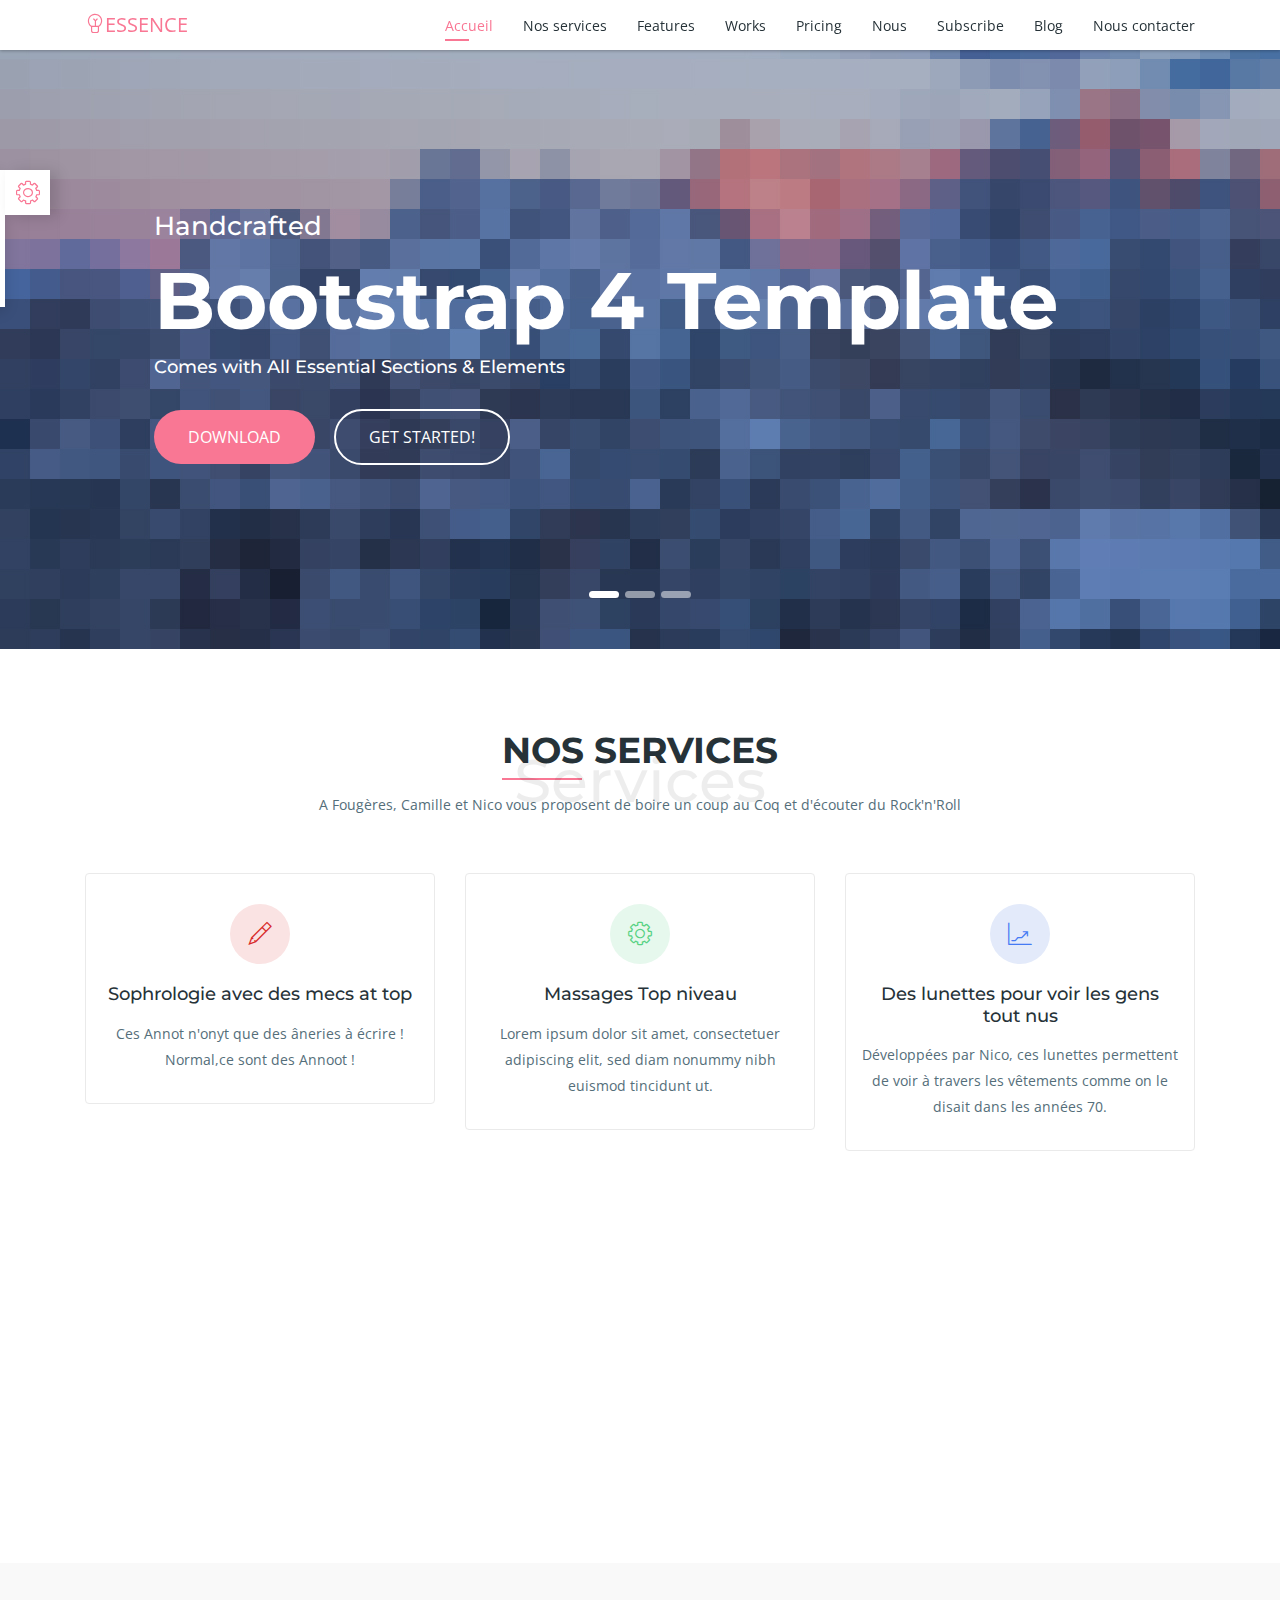
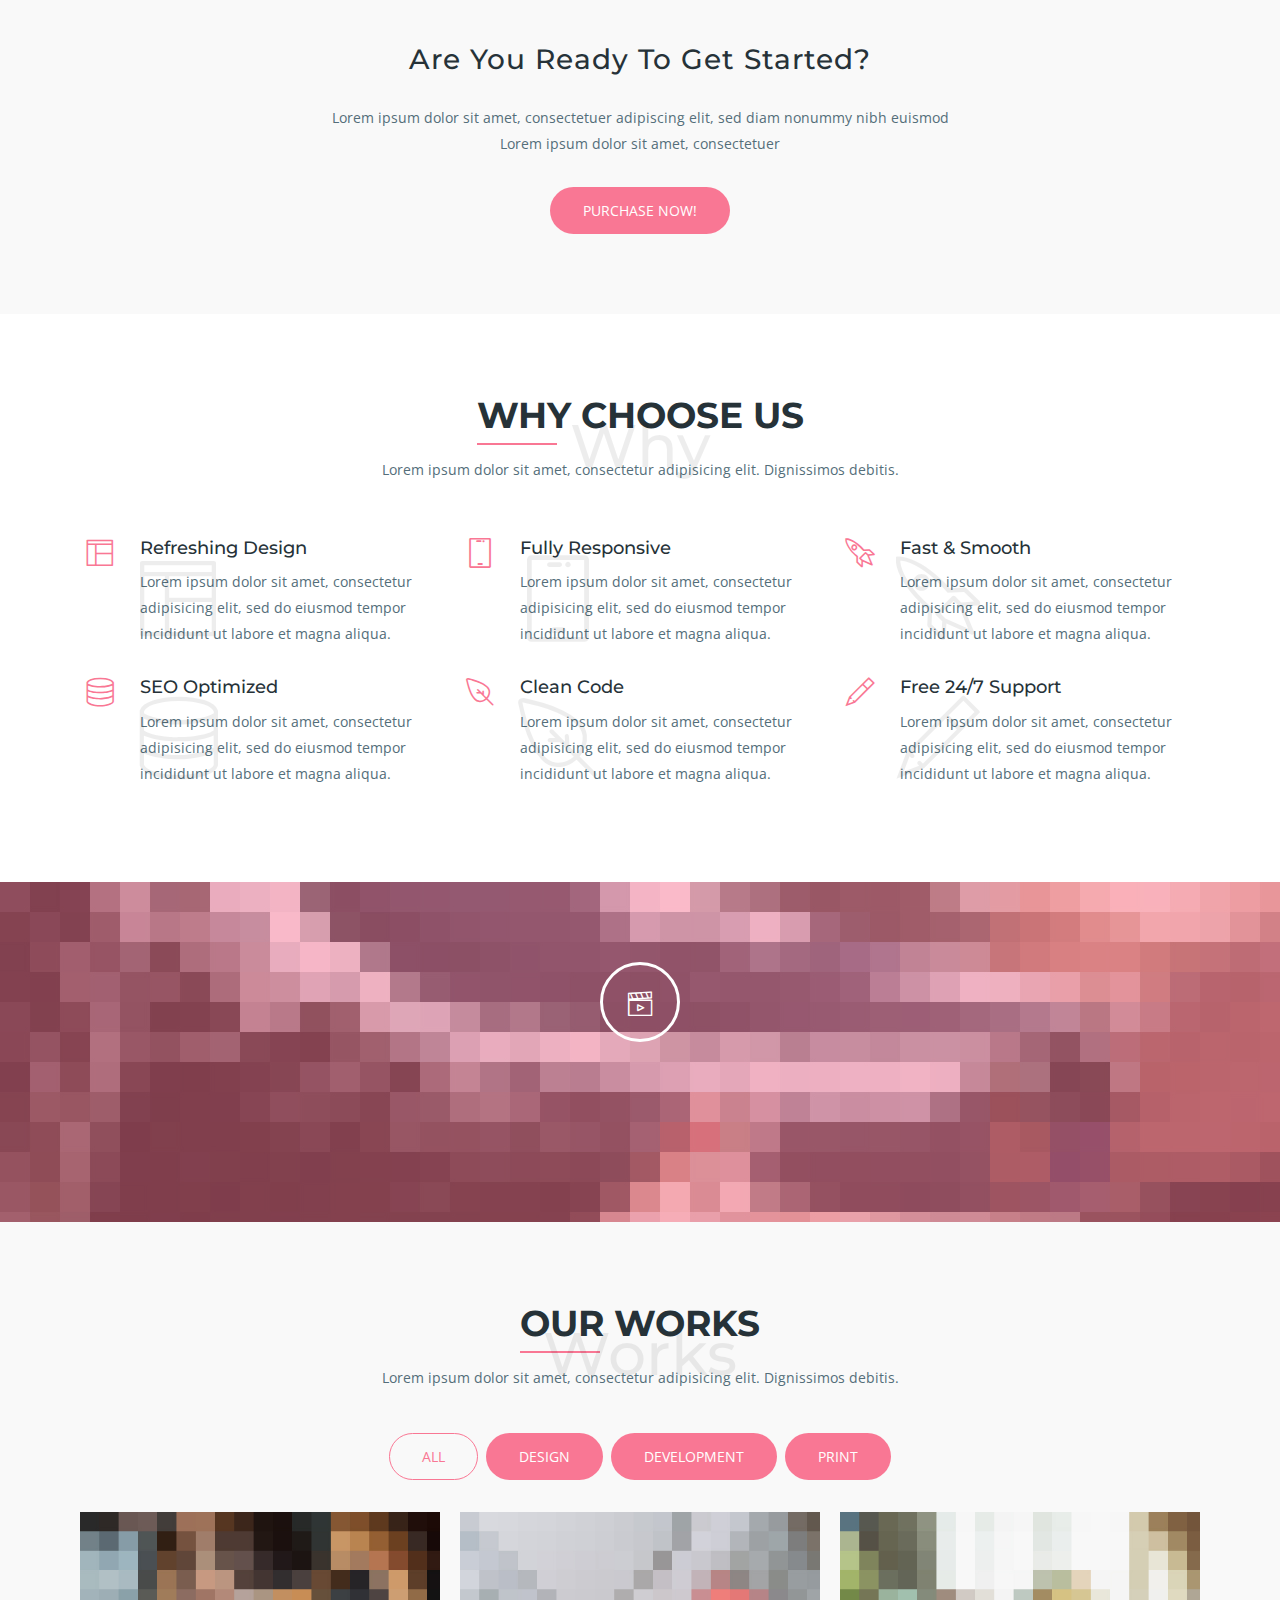
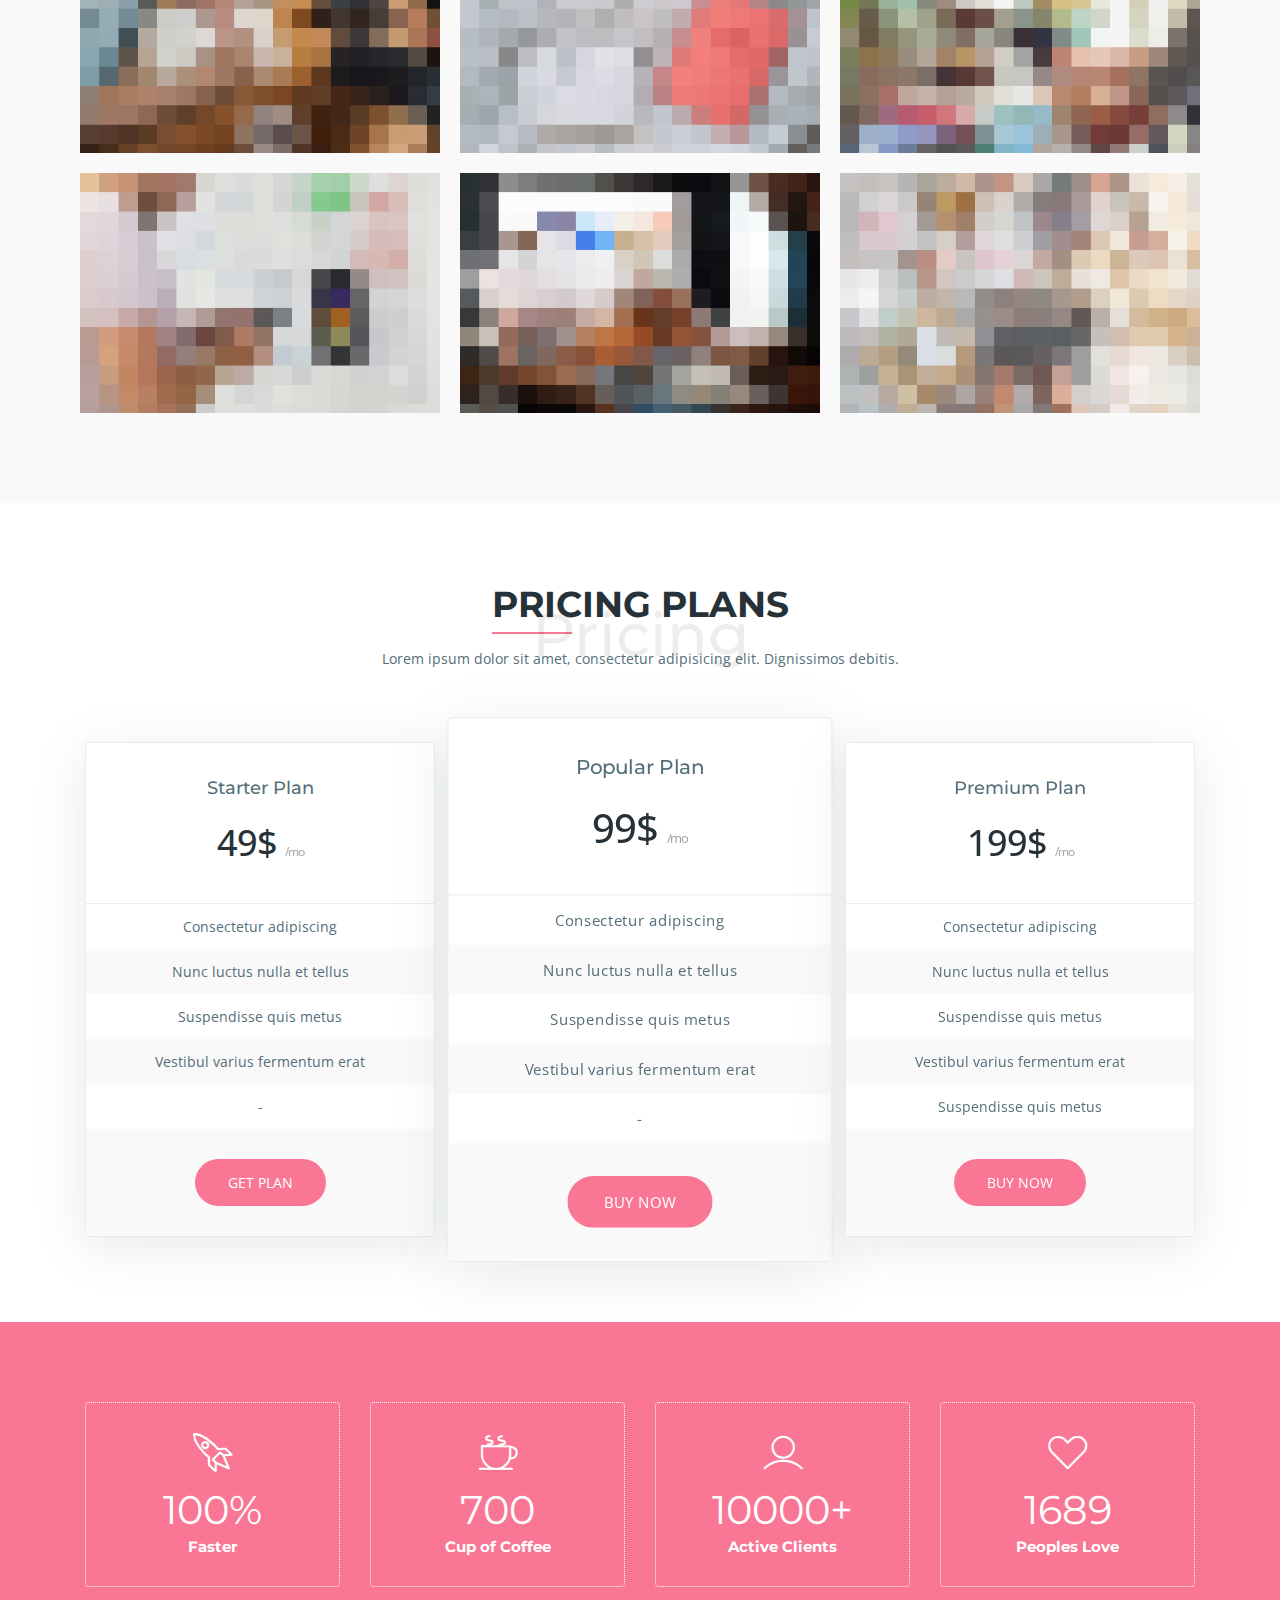
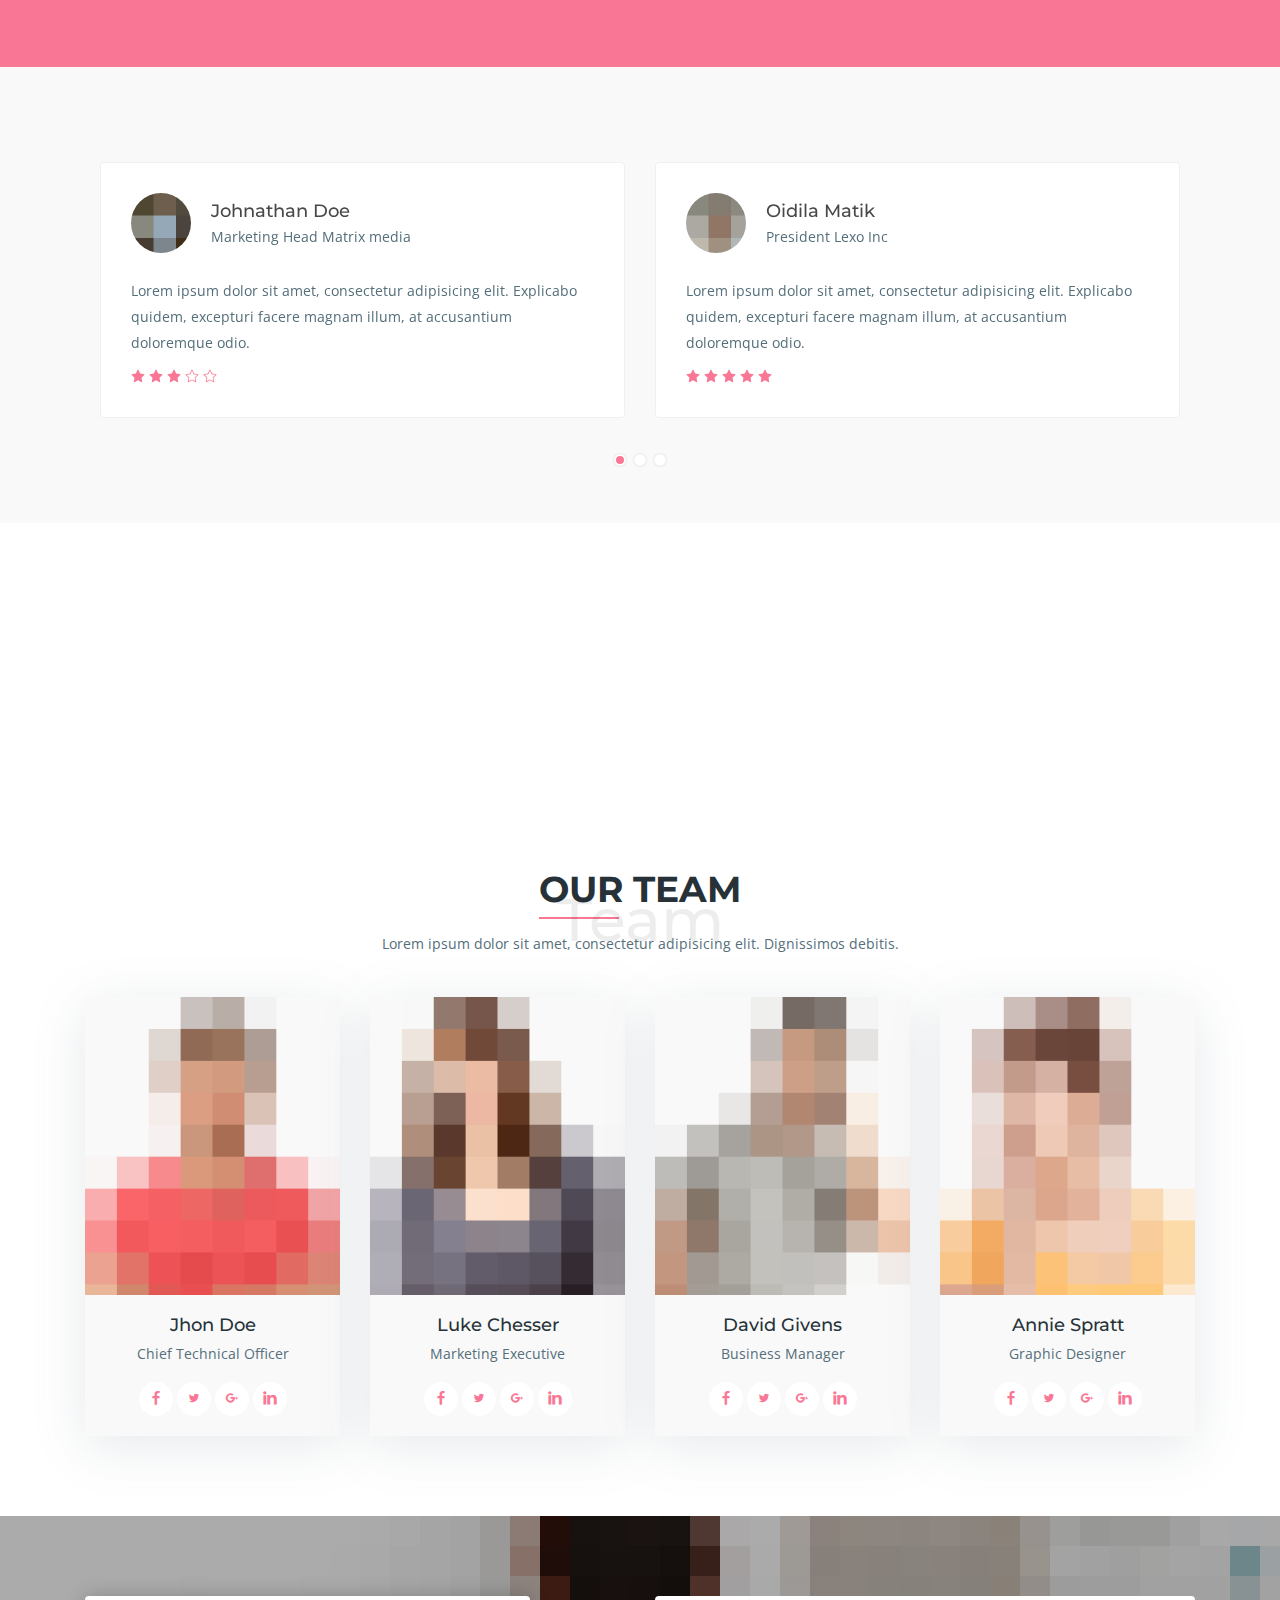
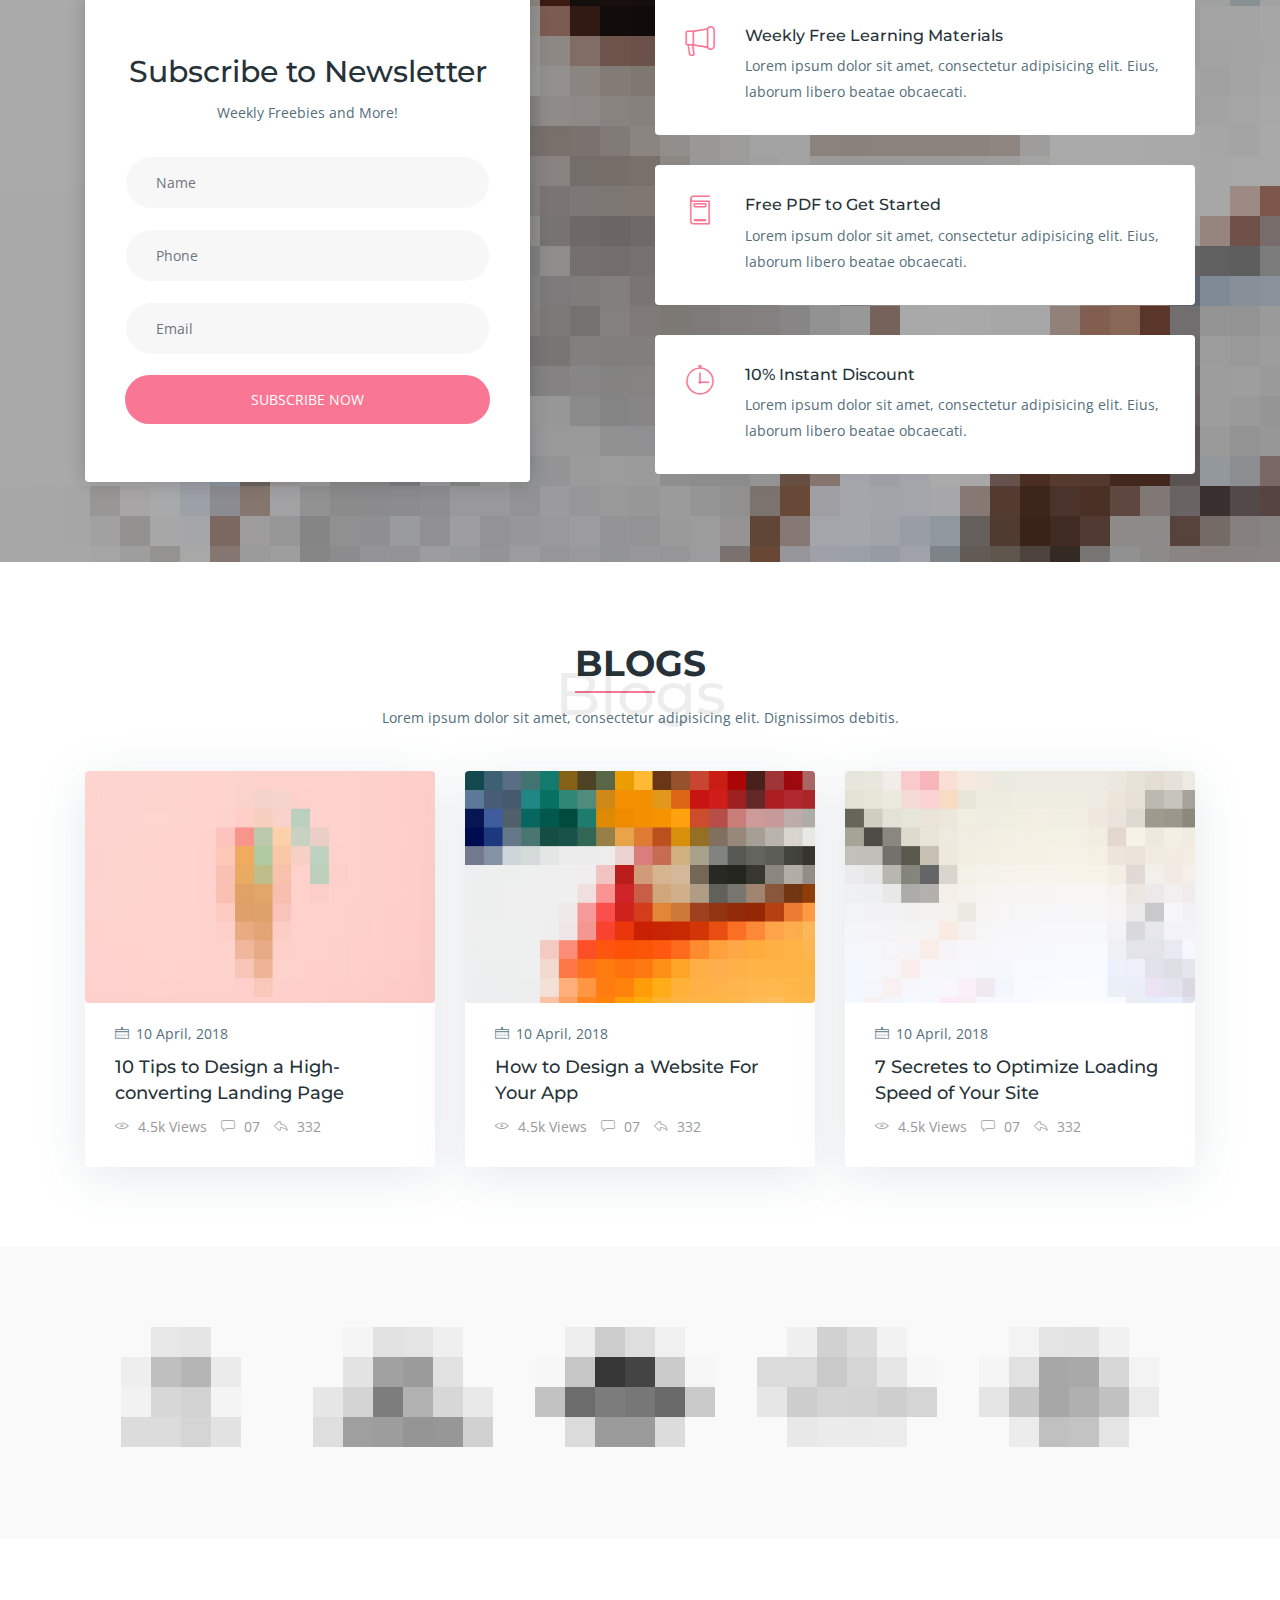
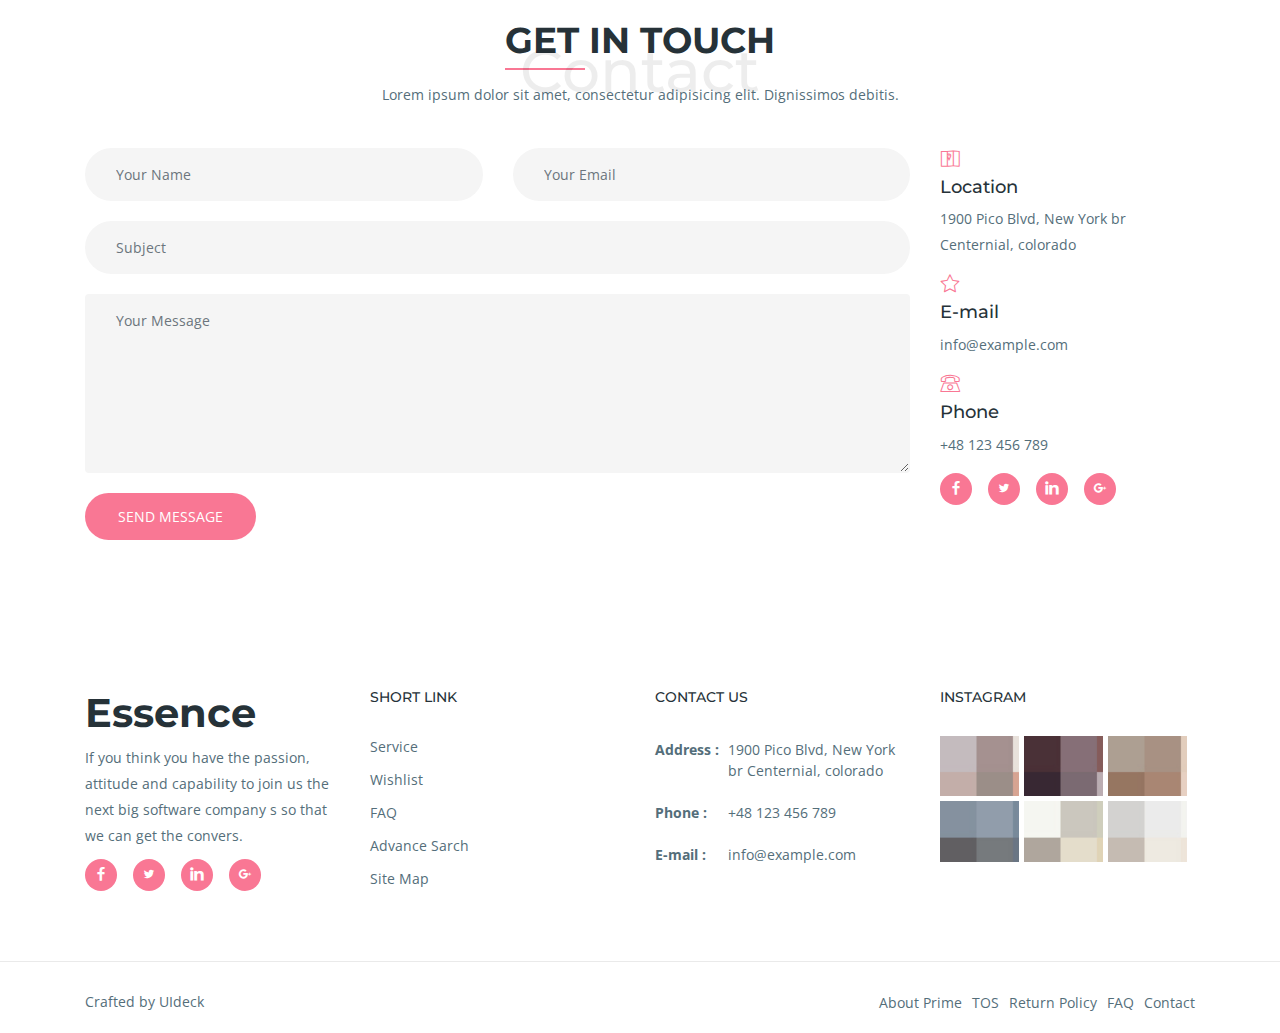
<file: Site/index.html>
<!DOCTYPE html>
<html lang="fr">
  <head>
    <!-- Required meta tags -->
    <meta charset="utf-8">
    <meta name="viewport" content="width=device-width, initial-scale=1, shrink-to-fit=no">
    <meta name="keywords" content="Bootstrap, Landing page, Template, Registration, Landing">
    <meta name="viewport" content="width=device-width, initial-scale=1, maximum-scale=1">
    <meta name="author" content="Grayrids">
    <title>Site de la SCI de Camille</title>

    <!-- Bootstrap CSS -->
    <link rel="stylesheet" href="css/bootstrap.min.css">
    <link rel="stylesheet" href="css/line-icons.css">
    <link rel="stylesheet" href="css/owl.carousel.css">
    <link rel="stylesheet" href="css/owl.theme.css">
    <link rel="stylesheet" href="css/nivo-lightbox.css">
    <link rel="stylesheet" href="css/magnific-popup.css">
    <link rel="stylesheet" href="css/animate.css">
    <link rel="stylesheet" href="css/color-switcher.css">
    <link rel="stylesheet" href="css/menu_sideslide.css">
    <link rel="stylesheet" href="css/main.css">    
    <link rel="stylesheet" href="css/responsive.css">

  </head>
  
  <body>
    <!-- Header Section Start -->
    <header id="slider-area">  
      <nav class="navbar navbar-expand-md fixed-top scrolling-navbar bg-white">
        <div class="container">          
          <a class="navbar-brand" href="index.html"><span class="lni-bulb"></span>ESSENCE</a>
          <button class="navbar-toggler" type="button" data-toggle="collapse" data-target="#navbarCollapse" aria-controls="navbarCollapse" aria-expanded="false" aria-label="Toggle navigation">
            <i class="lni-menu"></i>
          </button>
          <div class="collapse navbar-collapse" id="navbarCollapse">
            <ul class="navbar-nav mr-auto w-100 justify-content-end">
              <li class="nav-item">
                <a class="nav-link page-scroll" href="#slider-area">Accueil</a>
              </li>
              <li class="nav-item">
                <a class="nav-link page-scroll" href="#services">Nos services</a>
              </li>  
              <li class="nav-item">
                <a class="nav-link page-scroll" href="#features">Features</a>
              </li>                            
              <li class="nav-item">
                <a class="nav-link page-scroll" href="#portfolios">Works</a>
              </li>            
              <li class="nav-item">
                <a class="nav-link page-scroll" href="#pricing">Pricing</a>
              </li> 
              <li class="nav-item">
                <a class="nav-link page-scroll" href="#team">Nous</a>
              </li>    
              <li class="nav-item">
                <a class="nav-link page-scroll" href="#subscribe">Subscribe</a>
              </li>
              <li class="nav-item">
                <a class="nav-link page-scroll" href="#blog">Blog</a>
              </li> 
              <li class="nav-item">
                <a class="nav-link page-scroll" href="#contact">Nous contacter</a>
              </li> 
            </ul>              
          </div>
        </div>
      </nav> 

      <!-- Main Carousel Section -->
      <div id="carousel-area">
        <div id="carousel-slider" class="carousel slide carousel-fade" data-ride="carousel">
          <ol class="carousel-indicators">
            <li data-target="#carousel-slider" data-slide-to="0" class="active"></li>
            <li data-target="#carousel-slider" data-slide-to="1"></li>
            <li data-target="#carousel-slider" data-slide-to="2"></li>
          </ol>
          <div class="carousel-inner" role="listbox">
            <div class="carousel-item active">
              <img src="img/slider/bg-1.jpg" alt="">
              <div class="carousel-caption text-left">
                <h3 class="wow fadeInRight" data-wow-delay="0.2s">Handcrafted</h1>  
                <h2 class="wow fadeInRight" data-wow-delay="0.4s">Bootstrap 4 Template</h2>
                <h4 class="wow fadeInRight" data-wow-delay="0.6s">Comes with All Essential Sections & Elements</h4>
                <a href="#" class="btn btn-lg btn-common btn-effect wow fadeInRight" data-wow-delay="0.9s">Download</a>
                <a href="#" class="btn btn-lg btn-border wow fadeInRight" data-wow-delay="1.2s">Get Started!</a>
              </div>
            </div>
            <div class="carousel-item">
              <img src="img/slider/bg-3.jpg" alt="">
              <div class="carousel-caption text-center">
                <h3 class="wow fadeInDown" data-wow-delay="0.3s">Bundled With Tons of</h3>
                <h2 class="wow bounceIn" data-wow-delay="0.6s">Cutting-edge Features</h2> 
                <h4 class="wow fadeInUp" data-wow-delay="0.9s">Parallax, Video, Product, Premium Addons and More...</h4>
                <a href="#" class="btn btn-lg btn-common btn-effect wow fadeInUp" data-wow-delay="1.2s">View Works</a>
              </div>
            </div>
            <div class="carousel-item">
              <img src="img/slider/bg-2.jpg" alt="">
              <div class="carousel-caption text-center">
                <h3 class="wow fadeInDown" data-wow-delay="0.3s">Ready For</h3>
                <h2 class="wow fadeInRight" data-wow-delay="0.6s">Multi-purpose Websites</h2> 
                <h4 class="wow fadeInUp" data-wow-delay="0.6s">App, Business, SaaS and Landing Pages</h4>
                <a href="#" class="btn btn-lg btn-border wow fadeInUp" data-wow-delay="0.9s">Purchase</a>
              </div>
            </div>
          </div>
          <a class="carousel-control-prev" href="#carousel-slider" role="button" data-slide="prev">
            <span class="carousel-control" aria-hidden="true"><i class="lni-chevron-left"></i></span>
            <span class="sr-only">Previous</span>
          </a>
          <a class="carousel-control-next" href="#carousel-slider" role="button" data-slide="next">
            <span class="carousel-control" aria-hidden="true"><i class="lni-chevron-right"></i></span>
            <span class="sr-only">Next</span>
          </a>
        </div>
      </div>  

    </header>
    <!-- Header Section End --> 

    <!-- Services Section Start -->
    <section id="services" class="section">
      <div class="container">
        <div class="section-header">          
          <h2 class="section-title">Nos Services</h2><!--revu-->
          <span>Services</span>
          <p class="section-subtitle">A Fougères, Camille et Nico vous proposent de boire un coup au Coq et d'écouter du Rock'n'Roll</p>
        </div>
        <div class="row">
          <div class="col-lg-4 col-md-6 col-xs-12">
            <div class="item-boxes services-item wow fadeInDown" data-wow-delay="0.2s">
              <div class="icon color-1">
                <i class="lni-pencil"></i>
              </div>
              <h4>Sophrologie avec des mecs at top</h4>
              <p>Ces Annot n'onyt que des âneries à écrire ! Normal,ce sont des Annoot !</p>
            </div>
          </div>
          <div class="col-lg-4 col-md-6 col-xs-12">
            <div class="item-boxes services-item wow fadeInDown" data-wow-delay="0.4s">
              <div class="icon color-2">
                <i class="lni-cog"></i>
              </div>
              <h4>Massages Top niveau</h4>
              <p>Lorem ipsum dolor sit amet, consectetuer adipiscing elit, sed diam nonummy nibh euismod tincidunt ut.</p>
            </div>
          </div>
          <div class="col-lg-4 col-md-6 col-xs-12">
            <div class="item-boxes services-item wow fadeInDown" data-wow-delay="0.6s">
              <div class="icon color-3">
                <i class="lni-stats-up"></i>
              </div>
              <h4>Des lunettes pour voir les gens tout nus</h4>
              <p>Développées par Nico, ces lunettes permettent de voir à travers les vêtements comme on le disait dans les années 70.</p>
            </div>
          </div>
          <div class="col-lg-4 col-md-6 col-xs-12">
            <div class="item-boxes services-item wow fadeInDown" data-wow-delay="0.8s">
              <div class="icon color-4">
                <i class="lni-layers"></i>
              </div>
              <h4>UI/UX Design</h4>
              <p>Lorem ipsum dolor sit amet, consectetuer adipiscing elit, sed diam nonummy nibh euismod tincidunt ut.</p>
            </div>
          </div>
          <div class="col-lg-4 col-md-6 col-xs-12">
            <div class="item-boxes services-item wow fadeInDown" data-wow-delay="1s">
              <div class="icon color-5">
                <i class="lni-tab"></i>
              </div>
              <h4>App Development</h4>
              <p>Lorem ipsum dolor sit amet, consectetuer adipiscing elit, sed diam nonummy nibh euismod tincidunt ut.</p>
            </div>
          </div>
          <div class="col-lg-4 col-md-6 col-xs-12">
            <div class="item-boxes services-item wow fadeInDown" data-wow-delay="1.2s">
              <div class="icon color-6">
                <i class="lni-briefcase"></i>
              </div>
              <h4>Digital Marketing</h4>
              <p>Lorem ipsum dolor sit amet, consectetuer adipiscing elit, sed diam nonummy nibh euismod tincidunt ut.</p>
            </div>
          </div>
        </div>
      </div>
    </section>
    <!-- Services Section End -->

    <!-- Call to Action Start -->
    <section class="call-action section">
      <div class="container">
        <div class="row justify-content-center">
          <div class="col-10">
            <div class="cta-trial text-center">
              <h3>Are You Ready To Get Started?</h3>
              <p>Lorem ipsum dolor sit amet, consectetuer adipiscing elit, sed diam nonummy nibh euismod<br> Lorem ipsum dolor sit amet, consectetuer</p>
              <a href="#" class="btn btn-common btn-effect">Purchase Now!</a>
            </div>
          </div>
        </div>
      </div>
    </section>
    <!-- Call to Action End -->

    <!-- Features Section Start -->
    <section id="features" class="section">
      <div class="container">
        <div class="section-header">          
          <h2 class="section-title">Why Choose Us</h2>
          <span>Why</span>
          <p class="section-subtitle">Lorem ipsum dolor sit amet, consectetur adipisicing elit. Dignissimos debitis.</p>
        </div>
        <div class="row">
          <!-- Start featured -->
          <div class="col-lg-4 col-md-6 col-xs-12">
            <div class="featured-box">
              <div class="featured-icon">
                <i class="lni-layout"></i>
              </div>
              <div class="featured-content">
                <div class="icon-o"><i class="lni-layout"></i></div>
                <h4>Refreshing Design</h4>
                <p>Lorem ipsum dolor sit amet, consectetur adipisicing elit, sed do eiusmod tempor incididunt ut labore et magna aliqua.</p>
              </div>
            </div>
          </div>
          <!-- End featured -->
          <!-- Start featured -->
          <div class="col-lg-4 col-md-6 col-xs-12">
            <div class="featured-box">
              <div class="featured-icon">
                <i class="lni-tab"></i>
              </div>
              <div class="featured-content">
                <div class="icon-o"><i class="lni-tab"></i></div>
                <h4>Fully Responsive</h4>
                <p>Lorem ipsum dolor sit amet, consectetur adipisicing elit, sed do eiusmod tempor incididunt ut labore et magna aliqua.</p>
              </div>
            </div>
          </div>
          <!-- End featured -->
          <!-- Start featured -->
          <div class="col-lg-4 col-md-6 col-xs-12">
            <div class="featured-box">
              <div class="featured-icon">
                <i class="lni-rocket"></i>
              </div>
              <div class="featured-content">
                <div class="icon-o"><i class="lni-rocket"></i></div>
                <h4>Fast & Smooth</h4>
                <p>Lorem ipsum dolor sit amet, consectetur adipisicing elit, sed do eiusmod tempor incididunt ut labore et magna aliqua.</p>
              </div>
            </div>
          </div>
          <!-- End featured -->
          <!-- Start featured -->
          <div class="col-lg-4 col-md-6 col-xs-12">
            <div class="featured-box">
              <div class="featured-icon">
                <i class="lni-database"></i>
              </div>
              <div class="featured-content">
                <div class="icon-o"><i class="lni-database"></i></div>
                <h4>SEO Optimized</h4>
                <p>Lorem ipsum dolor sit amet, consectetur adipisicing elit, sed do eiusmod tempor incididunt ut labore et magna aliqua.</p>
              </div>
            </div>
          </div>
          <!-- End featured -->
          <!-- Start featured -->
          <div class="col-lg-4 col-md-6 col-xs-12">
            <div class="featured-box">
              <div class="featured-icon">
                <i class="lni-leaf"></i>
              </div>
              <div class="featured-content">
                <div class="icon-o"><i class="lni-leaf"></i></div>
                <h4>Clean Code</h4>
                <p>Lorem ipsum dolor sit amet, consectetur adipisicing elit, sed do eiusmod tempor incididunt ut labore et magna aliqua.</p>
              </div>
            </div>
          </div>
          <!-- End featured -->
          <!-- Start featured -->
          <div class="col-lg-4 col-md-6 col-xs-12">
            <div class="featured-box">
              <div class="featured-icon">
                <i class="lni-pencil"></i>
              </div>
              <div class="featured-content">
                <div class="icon-o"><i class="lni-pencil"></i></div>
                <h4>Free 24/7 Support</h4>
                <p>Lorem ipsum dolor sit amet, consectetur adipisicing elit, sed do eiusmod tempor incididunt ut labore et magna aliqua.</p>
              </div>
            </div>
          </div>
          <!-- End featured -->
        </div>
      </div>
    </section>
    <!-- Features Section End -->    

    <!-- Start Video promo Section -->
    <section class="video-promo section">
      <div class="overlay"></div>
      <div class="container">
        <div class="row">
          <div class="col-md-12 col-sm-12">
              <div class="video-promo-content text-center">
                <a href="https://www.youtube.com/embed/LSgBpbgTlhw" class="video-popup"><i class="lni-film-play"></i></a>
                <h2 class="wow zoomIn" data-wow-duration="1000ms" data-wow-delay="100ms">Our Introductory Video</h2>
                <p class="wow zoomIn" data-wow-duration="1000ms" data-wow-delay="100ms">Learn more about us, its only 30mins</p>
              </div>
          </div>
        </div>
      </div>
    </section>
    <!-- End Video Promo Section -->

    <!-- Portfolio Section -->
    <section id="portfolios" class="section">
      <!-- Container Starts -->
      <div class="container">
        <div class="section-header">          
          <h2 class="section-title">Our Works</h2>
          <span>Works</span>
          <p class="section-subtitle">Lorem ipsum dolor sit amet, consectetur adipisicing elit. Dignissimos debitis.</p>
        </div>
        <div class="row">          
          <div class="col-md-12">
            <!-- Portfolio Controller/Buttons -->
            <div class="controls text-center">
              <a class="filter active btn btn-common btn-effect" data-filter="all">
                All 
              </a>
              <a class="filter btn btn-common btn-effect" data-filter=".design">
                Design 
              </a>
              <a class="filter btn btn-common btn-effect" data-filter=".development">
                Development
              </a>
              <a class="filter btn btn-common btn-effect" data-filter=".print">
                Print 
              </a>
            </div>
            <!-- Portfolio Controller/Buttons Ends-->
          </div>
        </div>

        <!-- Portfolio Recent Projects -->
        <div id="portfolio" class="row">
          <div class="col-lg-4 col-md-6 col-xs-12 mix development print">
            <div class="portfolio-item">
              <div class="shot-item">
                <img src="img/portfolio/img-1.jpg" alt="" />  
                <div class="single-content">
                  <div class="fancy-table">
                    <div class="table-cell">
                      <div class="zoom-icon">
                        <a class="lightbox" href="img/portfolio/img-1.jpg"><i class="lni-zoom-in item-icon"></i></a>
                      </div>
                      <a href="#">View Project</a>
                    </div>
                  </div>
                </div>
              </div>               
            </div>
          </div>
          <div class="col-lg-4 col-md-6 col-xs-12 mix design print">
            <div class="portfolio-item">
              <div class="shot-item">
                <img src="img/portfolio/img-2.jpg" alt="" /> 
                <div class="single-content">
                  <div class="fancy-table">
                    <div class="table-cell">
                      <div class="zoom-icon">
                        <a class="lightbox" href="img/portfolio/img-2.jpg"><i class="lni-zoom-in item-icon"></i></a>
                      </div>
                      <a href="#">View Project</a>
                    </div>
                  </div>
                </div>
              </div>               
            </div>
          </div>
          <div class="col-lg-4 col-md-6 col-xs-12 mix development">
            <div class="portfolio-item">
              <div class="shot-item">
                <img src="img/portfolio/img-3.jpg" alt="" />  
                <div class="single-content">
                  <div class="fancy-table">
                    <div class="table-cell">
                      <div class="zoom-icon">
                        <a class="lightbox" href="img/portfolio/img-3.jpg"><i class="lni-zoom-in item-icon"></i></a>
                      </div>
                      <a href="#">View Project</a>
                    </div>
                  </div>
                </div>
              </div>               
            </div>
          </div>
          <div class="col-lg-4 col-md-6 col-xs-12 mix development design">
            <div class="portfolio-item">
              <div class="shot-item">
                <img src="img/portfolio/img-4.jpg" alt="" /> 
                <div class="single-content">
                  <div class="fancy-table">
                    <div class="table-cell">
                      <div class="zoom-icon">
                        <a class="lightbox" href="img/portfolio/img-4.jpg"><i class="lni-zoom-in item-icon"></i></a>
                      </div>
                      <a href="#">View Project</a>
                    </div>
                  </div>
                </div>
              </div>               
            </div>
          </div>
          <div class="col-lg-4 col-md-6 col-xs-12 mix development">
            <div class="portfolio-item">
              <div class="shot-item">
                <img src="img/portfolio/img-5.jpg" alt="" />  
                <div class="single-content">
                  <div class="fancy-table">
                    <div class="table-cell">
                      <div class="zoom-icon">
                        <a class="lightbox" href="img/portfolio/img-5.jpg"><i class="lni-zoom-in item-icon"></i></a>
                      </div>
                      <a href="#">View Project</a>
                    </div>
                  </div>
                </div>
              </div>               
            </div>
          </div>
          <div class="col-lg-4 col-md-6 col-xs-12 mix print design">
            <div class="portfolio-item">
              <div class="shot-item">
                <img src="img/portfolio/img-6.jpg" alt="" />  
                <div class="single-content">
                  <div class="fancy-table">
                    <div class="table-cell">
                      <div class="zoom-icon">
                        <a class="lightbox" href="img/portfolio/img-6.jpg"><i class="lni-zoom-in item-icon"></i></a>
                      </div>
                      <a href="#">View Project</a>
                    </div>
                  </div>
                </div>
              </div>               
            </div>
          </div>
        </div>
      </div>
      <!-- Container Ends -->
    </section>
    <!-- Portfolio Section Ends --> 

    <!-- Start Pricing Table Section -->
    <div id="pricing" class="section pricing-section">
      <div class="container">
        <div class="section-header">          
          <h2 class="section-title">Pricing Plans</h2>
          <span>Pricing</span>
          <p class="section-subtitle">Lorem ipsum dolor sit amet, consectetur adipisicing elit. Dignissimos debitis.</p>
        </div>

        <div class="row pricing-tables">
          <div class="col-lg-4 col-md-4 col-xs-12">
            <div class="pricing-table">
              <div class="pricing-details">
                <h2>Starter Plan</h2>
                <div class="price">49$ <span>/mo</span></div>
                <ul>
                  <li>Consectetur adipiscing</li>
                  <li>Nunc luctus nulla et tellus</li>
                  <li>Suspendisse quis metus</li>
                  <li>Vestibul varius fermentum erat</li>
                  <li> - </li>
                </ul>
              </div>
              <div class="plan-button">
                <a href="#" class="btn btn-common btn-effect">Get Plan</a>
              </div>
            </div>
          </div>

          <div class="col-lg-4 col-md-4 col-xs-12">
            <div class="pricing-table pricing-big">
              <div class="pricing-details">
                <h2>Popular Plan</h2>
                <div class="price">99$ <span>/mo</span></div>
                <ul>
                  <li>Consectetur adipiscing</li>
                  <li>Nunc luctus nulla et tellus</li>
                  <li>Suspendisse quis metus</li>
                  <li>Vestibul varius fermentum erat</li>
                  <li> - </li>
                </ul>
              </div>
              <div class="plan-button">
                <a href="#" class="btn btn-common btn-effect">Buy Now</a>
              </div>
            </div>
          </div>

          <div class="col-lg-4 col-md-4 col-xs-12">
            <div class="pricing-table">
              <div class="pricing-details">
                <h2>Premium Plan</h2>
                <div class="price">199$ <span>/mo</span></div>
                <ul>
                  <li>Consectetur adipiscing</li>
                  <li>Nunc luctus nulla et tellus</li>
                  <li>Suspendisse quis metus</li>
                  <li>Vestibul varius fermentum erat</li>
                  <li>Suspendisse quis metus</li>
                </ul>
              </div>
              <div class="plan-button">
                <a href="#" class="btn btn-common btn-effect">Buy Now</a>
              </div>
            </div>
          </div>

        </div>
      </div>
    </div>
    <!-- End Pricing Table Section -->

    <!-- Counter Section Start -->
    <div class="counters section bg-defult">
      <div class="container">
        <div class="row"> 
          <div class="col-sm-6 col-md-6 col-lg-3">
            <div class="facts-item"> 
              <div class="icon">
                <i class="lni-rocket"></i>
              </div>                
              <div class="fact-count">
                <h3><span class="counter">100</span>%</h3>
                <h4>Faster</h4>
              </div>
            </div>
          </div>
          <div class="col-sm-6 col-md-6 col-lg-3">
            <div class="facts-item">
              <div class="icon">
                <i class="lni-coffee-cup"></i>
              </div>                
              <div class="fact-count">
                <h3><span class="counter">700</span></h3>
                <h4>Cup of Coffee</h4>
              </div>
            </div>
          </div>
          <div class="col-sm-6 col-md-6 col-lg-3">
            <div class="facts-item">
              <div class="icon">
                <i class="lni-user"></i>
              </div>                
              <div class="fact-count">
                <h3><span class="counter">10000</span>+</h3>
                <h4>Active Clients</h4>
              </div>
            </div>
          </div>
          <div class="col-sm-6 col-md-6 col-lg-3">
            <div class="facts-item">
              <div class="icon">
                <i class="lni-heart"></i>
              </div>                
              <div class="fact-count">
                <h3><span class="counter">1689</span></h3>
                <h4>Peoples Love</h4>
              </div>
            </div>
          </div>
        </div>
      </div>
    </div>
    <!-- Counter Section End -->

    <!-- Testimonial Section Start -->
    <section class="testimonial section">
      <div class="container">
        <div class="row">
          <div class="col-lg-12 col-md-12 col-sm-12 col-xs-12">
            <div id="testimonials" class="touch-slider owl-carousel">
              <div class="item">
                <div class="testimonial-item">
                  <div class="author">
                    <div class="img-thumb">
                    <img src="img/testimonial/img1.jpg" alt="">
                    </div>
                    <div class="author-info">
                      <h2><a href="#">Johnathan Doe</a></h2>
                      <span>Marketing Head Matrix media</span>
                    </div>
                  </div>
                  <div class="content-inner">
                    <p class="description">Lorem ipsum dolor sit amet, consectetur adipisicing elit. Explicabo quidem, excepturi facere magnam illum, at accusantium doloremque odio.</p>
                    <span><i class="lni-star-filled"></i></span>
                    <span><i class="lni-star-filled"></i></span>
                    <span><i class="lni-star-filled"></i></span>
                    <span><i class="lni-star"></i></span>
                    <span><i class="lni-star"></i></span>
                  </div>
                </div>
              </div>
              <div class="item">
                <div class="testimonial-item">
                  <div class="author">
                    <div class="img-thumb">
                    <img src="img/testimonial/img2.jpg" alt="">
                    </div>
                    <div class="author-info">
                      <h2><a href="#">Oidila Matik</a></h2>
                      <span>President Lexo Inc</span>
                    </div>
                  </div>
                  <div class="content-inner">
                    <p class="description">Lorem ipsum dolor sit amet, consectetur adipisicing elit. Explicabo quidem, excepturi facere magnam illum, at accusantium doloremque odio.</p>
                    <span><i class="lni-star-filled"></i></span>
                    <span><i class="lni-star-filled"></i></span>
                    <span><i class="lni-star-filled"></i></span>
                    <span><i class="lni-star-filled"></i></span>
                    <span><i class="lni-star-filled"></i></span>
                  </div>
                </div>
              </div>
              <div class="item">
                <div class="testimonial-item">
                  <div class="author">
                    <div class="img-thumb">
                    <img src="img/testimonial/img3.jpg" alt="">
                    </div>
                    <div class="author-info">
                      <h2><a href="#">- Alex Dattilo</a></h2>
                      <span>CEO Optima Inc</span>
                    </div>
                  </div>
                  <div class="content-inner">
                    <p class="description">Lorem ipsum dolor sit amet, consectetur adipisicing elit. Explicabo quidem, excepturi facere magnam illum, at accusantium doloremque odio.</p>
                    <span><i class="lni-star-filled"></i></span>
                    <span><i class="lni-star-filled"></i></span>
                    <span><i class="lni-star-filled"></i></span>
                    <span><i class="lni-star-filled"></i></span>
                    <span><i class="lni-star"></i></span>
                  </div>
                </div>
              </div>
              <div class="item">
                <div class="testimonial-item">
                  <div class="author">
                    <div class="img-thumb">
                    <img src="img/testimonial/img2.jpg" alt="">
                    </div>
                    <div class="author-info">
                      <h2><a href="#">Oidila Matik</a></h2>
                      <span>President Lexo Inc</span>
                    </div>
                  </div>
                  <div class="content-inner">
                    <p class="description">Lorem ipsum dolor sit amet, consectetur adipisicing elit. Explicabo quidem, excepturi facere magnam illum, at accusantium doloremque odio.</p>
                    <span><i class="lni-star-filled"></i></span>
                    <span><i class="lni-star-filled"></i></span>
                    <span><i class="lni-star-filled"></i></span>
                    <span><i class="lni-star-filled"></i></span>
                    <span><i class="lni-star-filled"></i></span>
                  </div>
                </div>
              </div>
              <div class="item">
                <div class="testimonial-item">
                  <div class="author">
                    <div class="img-thumb">
                    <img src="img/testimonial/img1.jpg" alt="">
                    </div>
                    <div class="author-info">
                      <h2><a href="#">- Alex Dattilo</a></h2>
                      <span>CEO Optima Inc</span>
                    </div>
                  </div>
                  <div class="content-inner">
                    <p class="description">Lorem ipsum dolor sit amet, consectetur adipisicing elit. Explicabo quidem, excepturi facere magnam illum, at accusantium doloremque odio.</p>
                    <span><i class="lni-star-filled"></i></span>
                    <span><i class="lni-star-filled"></i></span>
                    <span><i class="lni-star"></i></span>
                    <span><i class="lni-star"></i></span>
                    <span><i class="lni-star"></i></span>
                  </div>
                </div>
              </div>
            </div>
          </div>
        </div>
      </div>
    </section>
    <!-- Testimonial Section End --> 

    <!-- Call To Action Section Start -->
    <section id="cta" class="section" data-stellar-background-ratio="0.5">
      <div class="container">
        <div class="row">
          <div class="col-lg-6 col-md-6 col-xs-12">            
            <div class="cta-text">
              <h5>Stil confused? Download a free lite version to get started!</h5>
            </div>
          </div>
          <div class="col-lg-6 col-md-6 col-xs-12 text-right">
            <a href="#" class="btn btn-border">Download</a>
          </div>
        </div>
      </div>
    </section>
    <!-- Call To Action Section Start -->

    <!-- Team section Start -->
    <section id="team" class="section">
      <div class="container">
        <div class="section-header">          
          <h2 class="section-title">Our Team</h2>
          <span>Team</span>
          <p class="section-subtitle">Lorem ipsum dolor sit amet, consectetur adipisicing elit. Dignissimos debitis.</p>
        </div>
        <div class="row">
          <div class="col-lg-3 col-md-6 col-xs-12">
            <div class="single-team">
              <img src="img/team/team1.png" alt="">
              <div class="team-details">
                <div class="team-inner">
                  <h4 class="team-title">Jhon Doe</h4>
                  <p>Chief Technical Officer</p>
                  <ul class="social-list">
                    <li class="facebook"><a href="#"><i class="lni-facebook-filled"></i></a></li>
                    <li class="twitter"><a href="#"><i class="lni-twitter-filled"></i></a></li>
                    <li class="google-plus"><a href="#"><i class="lni-google-plus"></i></a></li>
                    <li class="linkedin"><a href="#"><i class="lni-linkedin-fill"></i></a></li>
                  </ul>
                </div>
              </div>
            </div>
          </div>
          <div class="col-lg-3 col-md-6 col-xs-12">
            <div class="single-team">
              <img src="img/team/team2.png" alt="">
              <div class="team-details">
                <div class="team-inner">
                  <h4 class="team-title">Luke Chesser</h4>
                  <p>Marketing Executive</p>
                  <ul class="social-list">
                    <li class="facebook"><a href="#"><i class="lni-facebook-filled"></i></a></li>
                    <li class="twitter"><a href="#"><i class="lni-twitter-filled"></i></a></li>
                    <li class="google-plus"><a href="#"><i class="lni-google-plus"></i></a></li>
                    <li class="linkedin"><a href="#"><i class="lni-linkedin-fill"></i></a></li>
                  </ul>
                </div>
              </div>
            </div>
          </div>
          <div class="col-lg-3 col-md-6 col-xs-12">
            <div class="single-team">
              <img src="img/team/team3.png" alt="">
              <div class="team-details">
                <div class="team-inner">                  
                  <h4 class="team-title">David Givens</h4>
                  <p>Business Manager</p>
                  <ul class="social-list">
                    <li class="facebook"><a href="#"><i class="lni-facebook-filled"></i></a></li>
                    <li class="twitter"><a href="#"><i class="lni-twitter-filled"></i></a></li>
                    <li class="google-plus"><a href="#"><i class="lni-google-plus"></i></a></li>
                    <li class="linkedin"><a href="#"><i class="lni-linkedin-fill"></i></a></li>
                  </ul>
                </div>
              </div>
            </div>
          </div>
          <div class="col-lg-3 col-md-6 col-xs-12">
            <div class="single-team">
              <img src="img/team/team4.png" alt="">
              <div class="team-details">
                <div class="team-inner">
                  <h4 class="team-title">Annie Spratt</h4>
                  <p>Graphic Designer</p>
                  <ul class="social-list">
                    <li class="facebook"><a href="#"><i class="lni-facebook-filled"></i></a></li>
                    <li class="twitter"><a href="#"><i class="lni-twitter-filled"></i></a></li>
                    <li class="google-plus"><a href="#"><i class="lni-google-plus"></i></a></li>
                    <li class="linkedin"><a href="#"><i class="lni-linkedin-fill"></i></a></li>
                  </ul>
                </div>
              </div>
            </div>
          </div>
        </div>
      </div>
    </section>
    <!-- Team section End -->

    <!-- Subcribe Section Start -->
    <div id="subscribe" class="section">
      <div class="container">
        <div class="row justify-content-between">
          <div class="col-lg-5 col-md-12 col-xs-12">
            <div class="subscribe-form">
              <div class="form-wrapper">
                <div class="sub-title text-center">
                  <h3>Subscribe to Newsletter</h3>
                  <p>Weekly Freebies and More!</p>
                </div>
                <form>
                  <div class="row">
                    <div class="col-12 form-line">
                      <div class="form-group">
                        <input type="text" class="form-control" name="email" placeholder="Name">
                      </div>
                    </div>
                    <div class="col-md-12 form-line">
                      <div class="form-group">
                        <input type="text" class="form-control" name="phone" placeholder="Phone">
                      </div>
                    </div>
                    <div class="col-12 form-line">
                      <div class="form-group">
                        <input type="email" class="form-control" name="email" placeholder="Email">
                      </div> 
                    </div>
                    <div class="col-12">
                      <div class="form-submit">
                        <button type="submit" class="btn btn-common btn-effect">Subscribe Now</button>
                      </div>
                    </div>
                  </div>
                </form>
              </div>
            </div>
          </div>
          <div class="col-lg-6 col-md-12 col-xs-12">
            <div class="sub-item-box">
              <div class="icon-box">
                <i class="lni-bullhorn"></i>
              </div>
              <div class="text-box">
                <h4>Weekly Free Learning Materials</h4>
                <p>Lorem ipsum dolor sit amet, consectetur adipisicing elit. Eius, laborum libero beatae obcaecati.</p>
              </div>
            </div>
            <div class="sub-item-box">
              <div class="icon-box">
                <i class="lni-book"></i>
              </div>
              <div class="text-box">
                <h4>Free PDF to Get Started</h4>
                <p>Lorem ipsum dolor sit amet, consectetur adipisicing elit. Eius, laborum libero beatae obcaecati.</p>
              </div>
            </div>
            <div class="sub-item-box">
              <div class="icon-box">
                <i class="lni-timer"></i>
              </div>
              <div class="text-box">
                <h4>10% Instant Discount</h4>
                <p>Lorem ipsum dolor sit amet, consectetur adipisicing elit. Eius, laborum libero beatae obcaecati.</p>
              </div>
            </div>
          </div>
        </div>
      </div>
    </div>
    <!-- Subcribe Section End -->

    <!-- Blog Section -->
    <section id="blog" class="section">
      <!-- Container Starts -->
      <div class="container">
        <div class="section-header">          
          <h2 class="section-title">Blogs</h2>
          <span>Blogs</span>
          <p class="section-subtitle">Lorem ipsum dolor sit amet, consectetur adipisicing elit. Dignissimos debitis.</p>
        </div>
        <div class="row">
          <div class="col-lg-4 col-md-6 col-xs-12 blog-item">
            <!-- Blog Item Starts -->
            <div class="blog-item-wrapper">
              <div class="blog-item-img">
                <a href="single-post.html">
                  <img src="img/blog/img1.jpg" alt="">
                </a>                
              </div>
              <div class="blog-item-text"> 
                <div class="date"><i class="lni-calendar"></i>10 April, 2018</div>
                <h3><a href="single-post.html">10 Tips to Design a High-converting Landing Page</a></h3>
                <div class="meta-tags">
                  <span><a href="#"><i class="lni-eye"></i> 4.5k Views</a></span>
                  <span><a href="#"><i class="lni-bubble"></i> 07</a></span>
                  <span><a href="#"><i class="lni-reply"></i> 332</a></span>
                </div>
              </div>
            </div>
            <!-- Blog Item Wrapper Ends-->
          </div>

          <div class="col-lg-4 col-md-6 col-xs-12 blog-item">
            <!-- Blog Item Starts -->
            <div class="blog-item-wrapper">
              <div class="blog-item-img">
                <a href="single-post.html">
                  <img src="img/blog/img2.jpg" alt="">
                </a>                
              </div>
              <div class="blog-item-text"> 
                <div class="date"><i class="lni-calendar"></i>10 April, 2018</div>
                <h3><a href="single-post.html">How to Design a Website For Your App</a></h3>
                <div class="meta-tags">
                  <span><a href="#"><i class="lni-eye"></i> 4.5k Views</a></span>
                  <span><a href="#"><i class="lni-bubble"></i> 07</a></span>
                  <span><a href="#"><i class="lni-reply"></i> 332</a></span>
                </div>
              </div>
            </div>
            <!-- Blog Item Wrapper Ends-->
          </div>

          <div class="col-lg-4 col-md-6 col-xs-12 blog-item">
            <!-- Blog Item Starts -->
            <div class="blog-item-wrapper">
              <div class="blog-item-img">
                <a href="single-post.html">
                  <img src="img/blog/img3.jpg" alt="">
                </a>                
              </div>
              <div class="blog-item-text"> 
                <div class="date"><i class="lni-calendar"></i>10 April, 2018</div>
                <h3><a href="single-post.html">7 Secretes to Optimize Loading Speed of Your Site</a></h3>
                <div class="meta-tags">
                  <span><a href="#"><i class="lni-eye"></i> 4.5k Views</a></span>
                  <span><a href="#"><i class="lni-bubble"></i> 07</a></span>
                  <span><a href="#"><i class="lni-reply"></i> 332</a></span>
                </div>
              </div>
            </div>
            <!-- Blog Item Wrapper Ends-->
          </div>
        </div>
      </div>
    </section>
    <!-- blog Section End -->

    <!-- Clients Section -->
    <div id="clients" class="section">
      <!-- Container Ends -->
      <div class="container">
        <!-- Row and Scroller Wrapper Starts -->
        <div class="row" id="clients-scroller">
          <div class="client-item-wrapper">
            <img src="img/clients/img1.png" alt="">
          </div>
          <div class="client-item-wrapper">
            <img src="img/clients/img2.png" alt="">
          </div>
          <div class="client-item-wrapper">
            <img src="img/clients/img3.png" alt="">
          </div>
          <div class="client-item-wrapper">
            <img src="img/clients/img4.png" alt="">
          </div>
          <div class="client-item-wrapper">
            <img src="img/clients/img5.png" alt="">
          </div>
          <div class="client-item-wrapper">
            <img src="img/clients/img6.png" alt="">
          </div>
        </div>
      </div>
    </div>
    <!-- Client Section End --> 

    <!-- Contact Section Start -->
    <section id="contact" class="section">      
      <div class="contact-form">
        <div class="container">
          <div class="section-header">          
            <h2 class="section-title">Get In Touch</h2>
            <span>Contact</span>
            <p class="section-subtitle">Lorem ipsum dolor sit amet, consectetur adipisicing elit. Dignissimos debitis.</p>
          </div>
          <div class="row">          
            <div class="col-lg-9 col-md-9 col-xs-12">
              <div class="contact-block">
                <form id="contactForm">
                  <div class="row">
                    <div class="col-md-6">
                      <div class="form-group">
                        <input type="text" class="form-control" id="name" name="name" placeholder="Your Name" required data-error="Please enter your name">
                        <div class="help-block with-errors"></div>
                      </div>                                 
                    </div>
                    <div class="col-md-6">
                      <div class="form-group">
                        <input type="text" placeholder="Your Email" id="email" class="form-control" name="name" required data-error="Please enter your email">
                        <div class="help-block with-errors"></div>
                      </div> 
                    </div>
                    <div class="col-md-12">
                      <div class="form-group">
                        <input type="text" placeholder="Subject" id="msg_subject" class="form-control" required data-error="Please enter your subject">
                        <div class="help-block with-errors"></div>
                      </div>
                    </div>
                    <div class="col-md-12">
                      <div class="form-group"> 
                        <textarea class="form-control" id="message" placeholder="Your Message" rows="7" data-error="Write your message" required></textarea>
                        <div class="help-block with-errors"></div>
                      </div>
                      <div class="submit-button">
                        <button class="btn btn-common btn-effect" id="submit" type="submit">Send Message</button>
                        <div id="msgSubmit" class="h3 hidden"></div> 
                        <div class="clearfix"></div> 
                      </div>
                    </div>
                  </div>            
                </form>
              </div>
            </div>
            <div class="col-lg-3 col-md-3 col-xs-12">
              <div class="contact-deatils">
                <!-- Content Info -->
                <div class="contact-info_area">
                  <div class="contact-info">
                    <i class="lni-map"></i>
                    <h5>Location</h5>
                    <p>1900 Pico Blvd, New York br Centernial, colorado</p>
                  </div>
                  <!-- Content Info -->
                  <div class="contact-info">
                    <i class="lni-star"></i>
                    <h5>E-mail</h5>
                    <p>info@example.com</p>
                  </div>
                  <!-- Content Info -->
                  <div class="contact-info">
                    <i class="lni-phone"></i>
                    <h5>Phone</h5>
                    <p>+48 123 456 789</p>
                  </div>
                  <!-- Icon -->
                  <ul class="footer-social">
                    <li><a class="facebook" href="#"><i class="lni-facebook-filled"></i></a></li>
                    <li><a class="twitter" href="#"><i class="lni-twitter-filled"></i></a></li>
                    <li><a class="linkedin" href="#"><i class="lni-linkedin-fill"></i></a></li>
                    <li><a class="google-plus" href="#"><i class="lni-google-plus"></i></a></li>
                  </ul>
                </div>
              </div>
            </div>
          </div>
        </div>
      </div>            
    </section>
    <!-- Contact Section End -->
    
    <!-- Map Section Start -->
    <section id="google-map-area">
      <div class="container-fluid">
        <div class="row">
          <div class="col-12 padding-0">
            <object style="border:0; height: 450px; width: 100%;" data="https://www.google.com/maps/embed?pb=!1m18!1m12!1m3!1d34015.943594576835!2d-106.43242624069771!3d31.677719472407432!2m3!1f0!2f0!3f0!3m2!1i1024!2i768!4f13.1!3m3!1m2!1s0x86e75d90e99d597b%3A0x6cd3eb9a9fcd23f1!2sCourtyard+by+Marriott+Ciudad+Juarez!5e0!3m2!1sen!2sbd!4v1533791187584"></object>
          </div>
        </div>
      </div>
    </section>
    <!-- Map Section End -->

    <!-- Footer Section Start -->
    <footer>
      <!-- Footer Area Start -->
      <section class="footer-Content">
        <div class="container">
          <div class="row">
            <div class="col-lg-3 col-md-6 col-sm-6 col-xs-6 col-mb-12">
              <h3>Essence</h3>
              <div class="textwidget">
                <p>If you think you have the passion, 
                attitude and capability to join us 
                the next big software company
                s so that we can get the convers.</p>
              </div>
              <ul class="footer-social">
                <li><a class="facebook" href="#"><i class="lni-facebook-filled"></i></a></li>
                <li><a class="twitter" href="#"><i class="lni-twitter-filled"></i></a></li>
                <li><a class="linkedin" href="#"><i class="lni-linkedin-fill"></i></a></li>
                <li><a class="google-plus" href="#"><i class="lni-google-plus"></i></a></li>
              </ul> 
            </div>
            <div class="col-lg-3 col-md-6 col-sm-6 col-xs-6 col-mb-12">
              <div class="widget">
                <h3 class="block-title">Short Link</h3>
                <ul class="menu">
                  <li><a href="#">Service</a></li>
                  <li><a href="#">Wishlist</a></li>
                  <li><a href="#">FAQ</a></li>
                  <li><a href="#">Advance Sarch</a></li>
                  <li><a href="#">Site Map</a></li>
                </ul>
              </div>
            </div>
            <div class="col-lg-3 col-md-6 col-sm-6 col-xs-6 col-mb-12">
              <div class="widget">
                <h3 class="block-title">Contact Us</h3>
                <ul class="contact-footer">
                  <li>
                    <strong>Address :</strong> <span>1900 Pico Blvd, New York br Centernial, colorado</span>
                  </li>
                  <li>
                    <strong>Phone :</strong> <span>+48 123 456 789</span>
                  </li>
                  <li>
                    <strong>E-mail :</strong> <span><a href="#">info@example.com</a></span>
                  </li>
                </ul> 
              </div>
            </div>
            <div class="col-lg-3 col-md-6 col-sm-6 col-xs-6 col-mb-12">
              <div class="widget">
                <h3 class="block-title">Instagram</h3>
                <ul class="instagram-footer">
                  <li><a href="#"><img src="img/instagram/insta1.jpg" alt=""></a></li>
                  <li><a href="#"><img src="img/instagram/insta2.jpg" alt=""></a></li>
                  <li><a href="#"><img src="img/instagram/insta3.jpg" alt=""></a></li>
                  <li><a href="#"><img src="img/instagram/insta4.jpg" alt=""></a></li>
                  <li><a href="#"><img src="img/instagram/insta5.jpg" alt=""></a></li>
                  <li><a href="#"><img src="img/instagram/insta6.jpg" alt=""></a></li>
                </ul>
              </div>
            </div>
          </div>
        </div>
      </section>
      <!-- Footer area End -->
      
      <!-- Copyright Start  -->
      <div id="copyright">
        <div class="container">
          <div class="row">
            <div class="col-md-12">
              <div class="site-info float-left">
                <p>Crafted by <a href="http://uideck.com" rel="nofollow">UIdeck</a></p>
              </div>              
              <div class="float-right">  
                <ul class="nav nav-inline">
                  <li class="nav-item">
                    <a class="nav-link active" href="#">About Prime</a>
                  </li>
                  <li class="nav-item">
                    <a class="nav-link" href="#">TOS</a>
                  </li>
                  <li class="nav-item">
                    <a class="nav-link" href="#">Return Policy</a>
                  </li>
                  <li class="nav-item">
                    <a class="nav-link" href="#">FAQ</a>
                  </li>
                  <li class="nav-item">
                    <a class="nav-link" href="#">Contact</a>
                  </li>
                </ul>
              </div>
            </div>
          </div>
        </div>
      </div>
      <!-- Copyright End -->

    </footer>
    <!-- Footer Section End --> 

    <!-- Go To Top Link -->
    <a href="#" class="back-to-top">
      <i class="lni-arrow-up"></i>
    </a>

    <div id="loader">
      <div class="spinner">
        <div class="double-bounce1"></div>
        <div class="double-bounce2"></div>
      </div>
    </div>    

    <!-- jQuery first, then Tether, then Bootstrap JS. -->
    <script src="js/jquery-min.js"></script>
    <script src="js/popper.min.js"></script>
    <script src="js/bootstrap.min.js"></script>
    <script src="js/classie.js"></script>
    <script src="js/color-switcher.js"></script>
    <script src="js/jquery.mixitup.js"></script>
    <script src="js/nivo-lightbox.js"></script>
    <script src="js/owl.carousel.js"></script>    
    <script src="js/jquery.stellar.min.js"></script>    
    <script src="js/jquery.nav.js"></script>    
    <script src="js/scrolling-nav.js"></script>    
    <script src="js/jquery.easing.min.js"></script>     
    <script src="js/wow.js"></script> 
    <script src="js/jquery.vide.js"></script>
    <script src="js/jquery.counterup.min.js"></script>    
    <script src="js/jquery.magnific-popup.min.js"></script>    
    <script src="js/waypoints.min.js"></script>    
    <script src="js/form-validator.min.js"></script>
    <script src="js/contact-form-script.js"></script>   
    <script src="js/main.js"></script>
    
  </body>
</html>
</file>
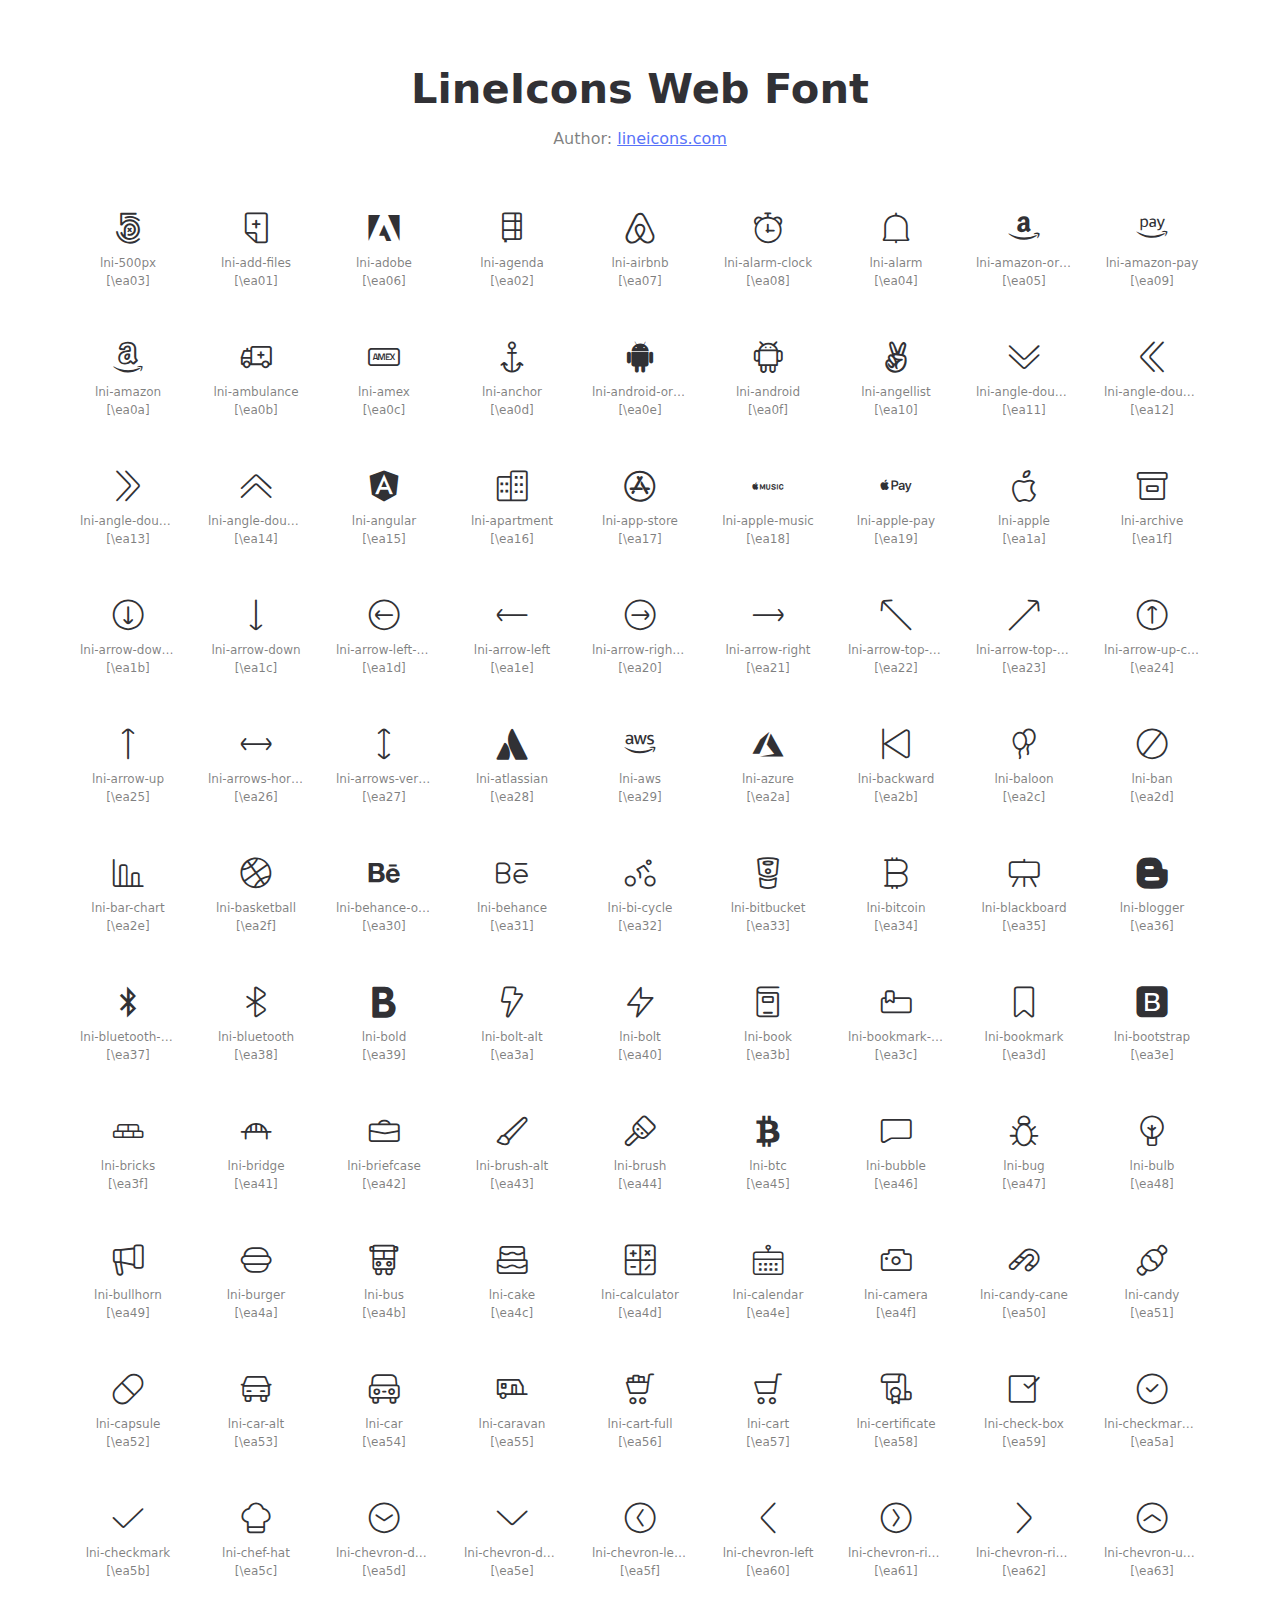
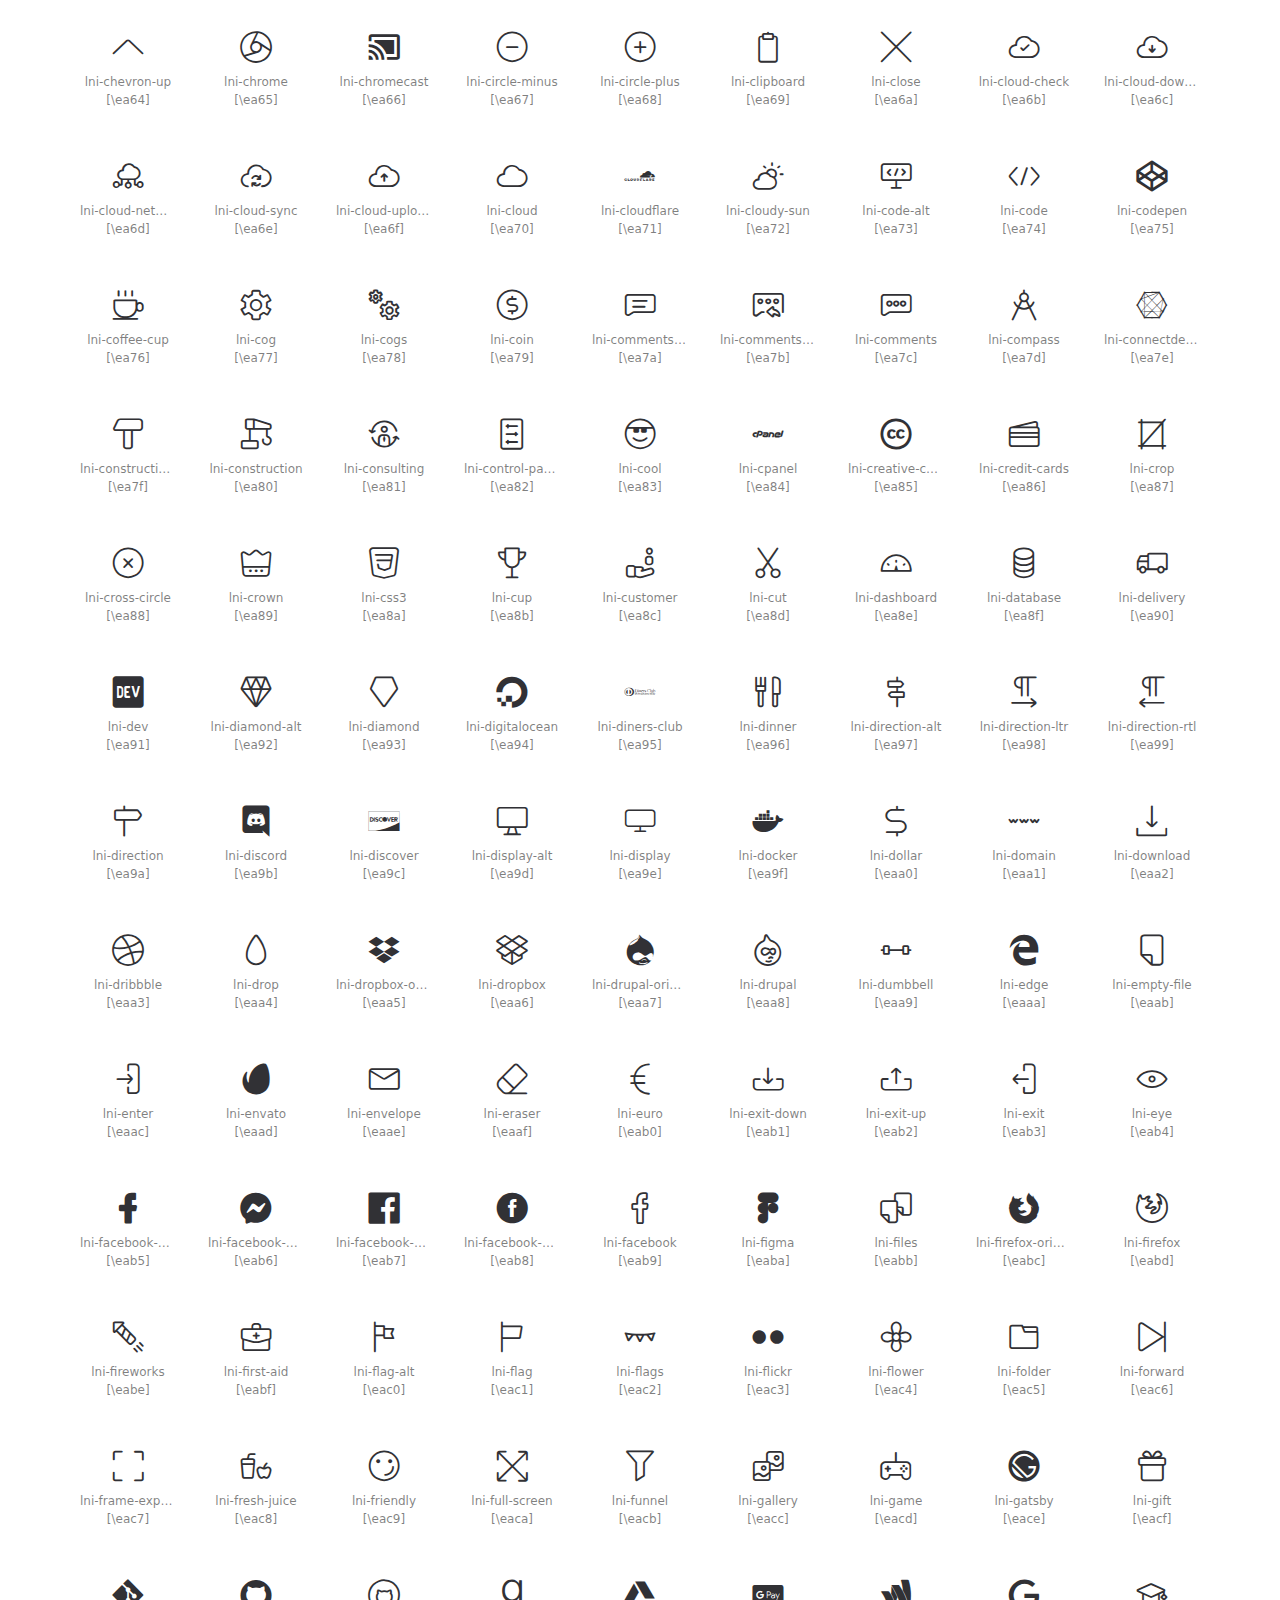
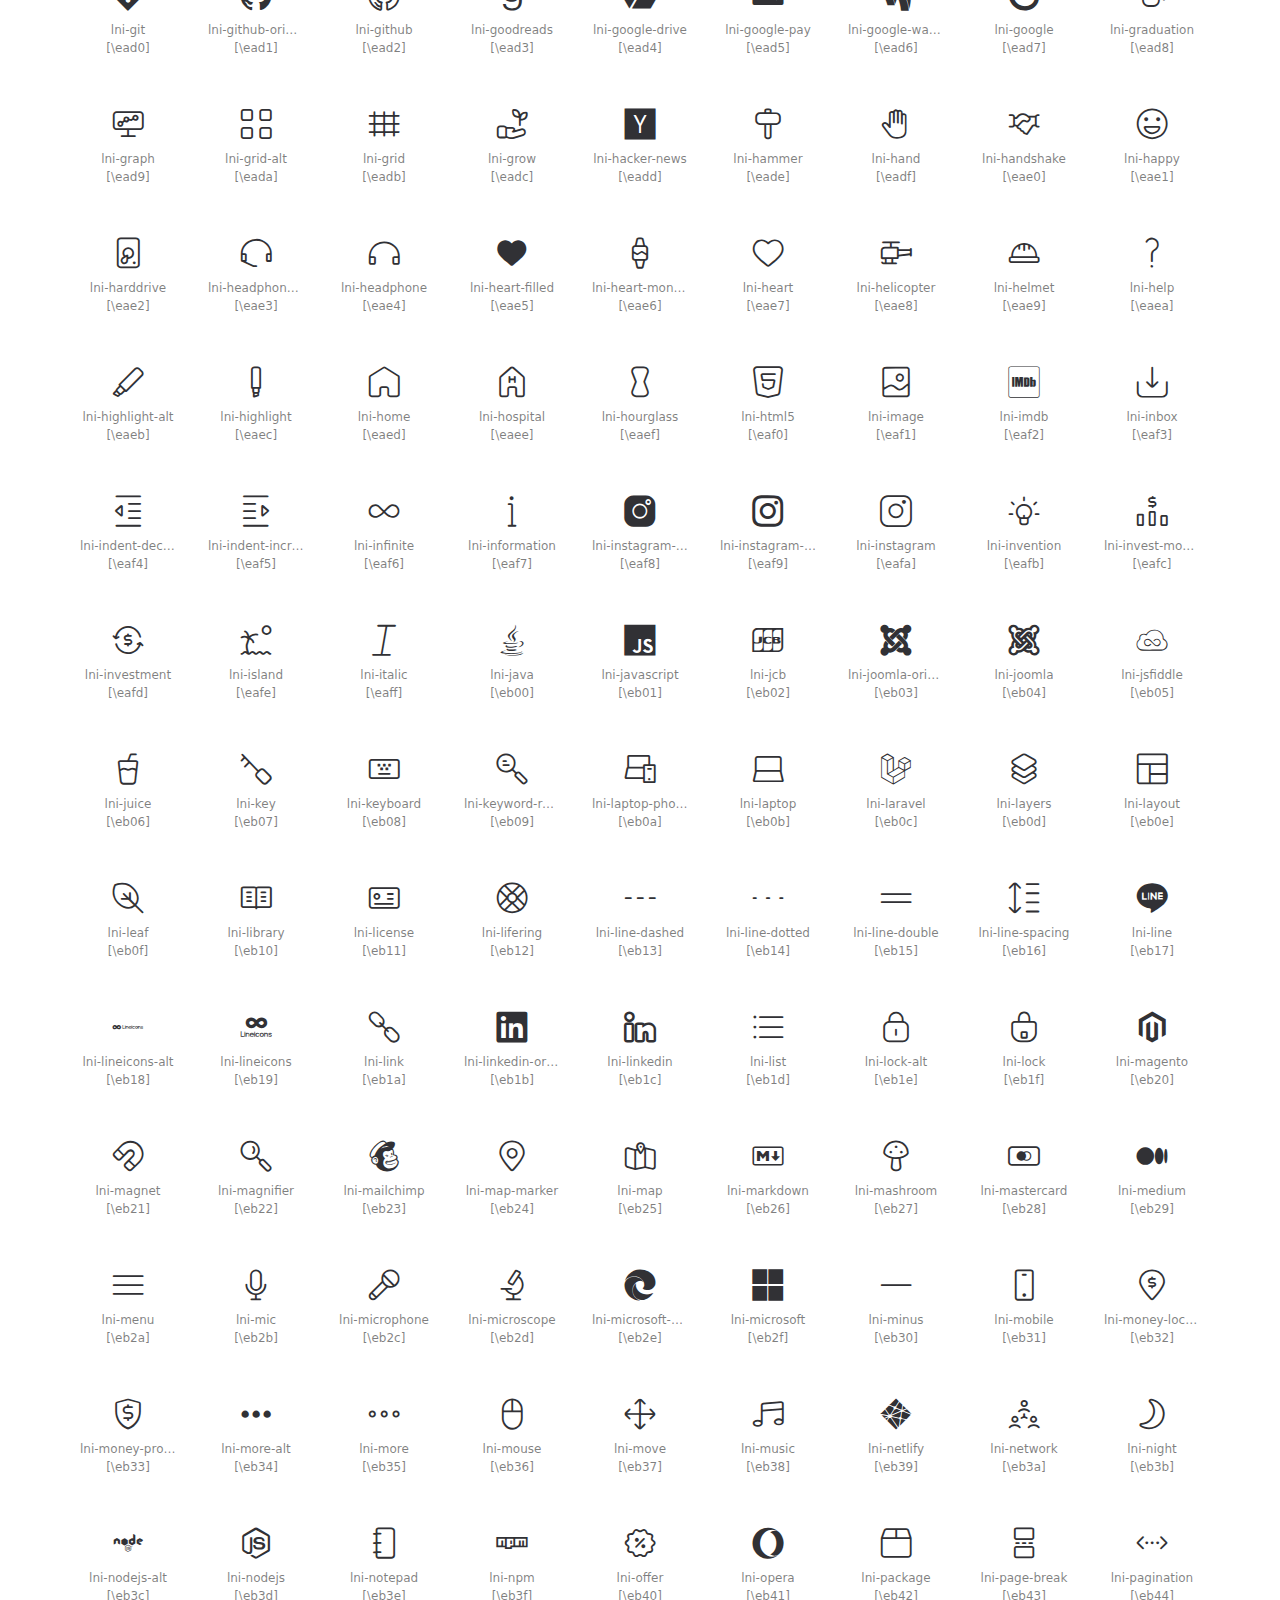
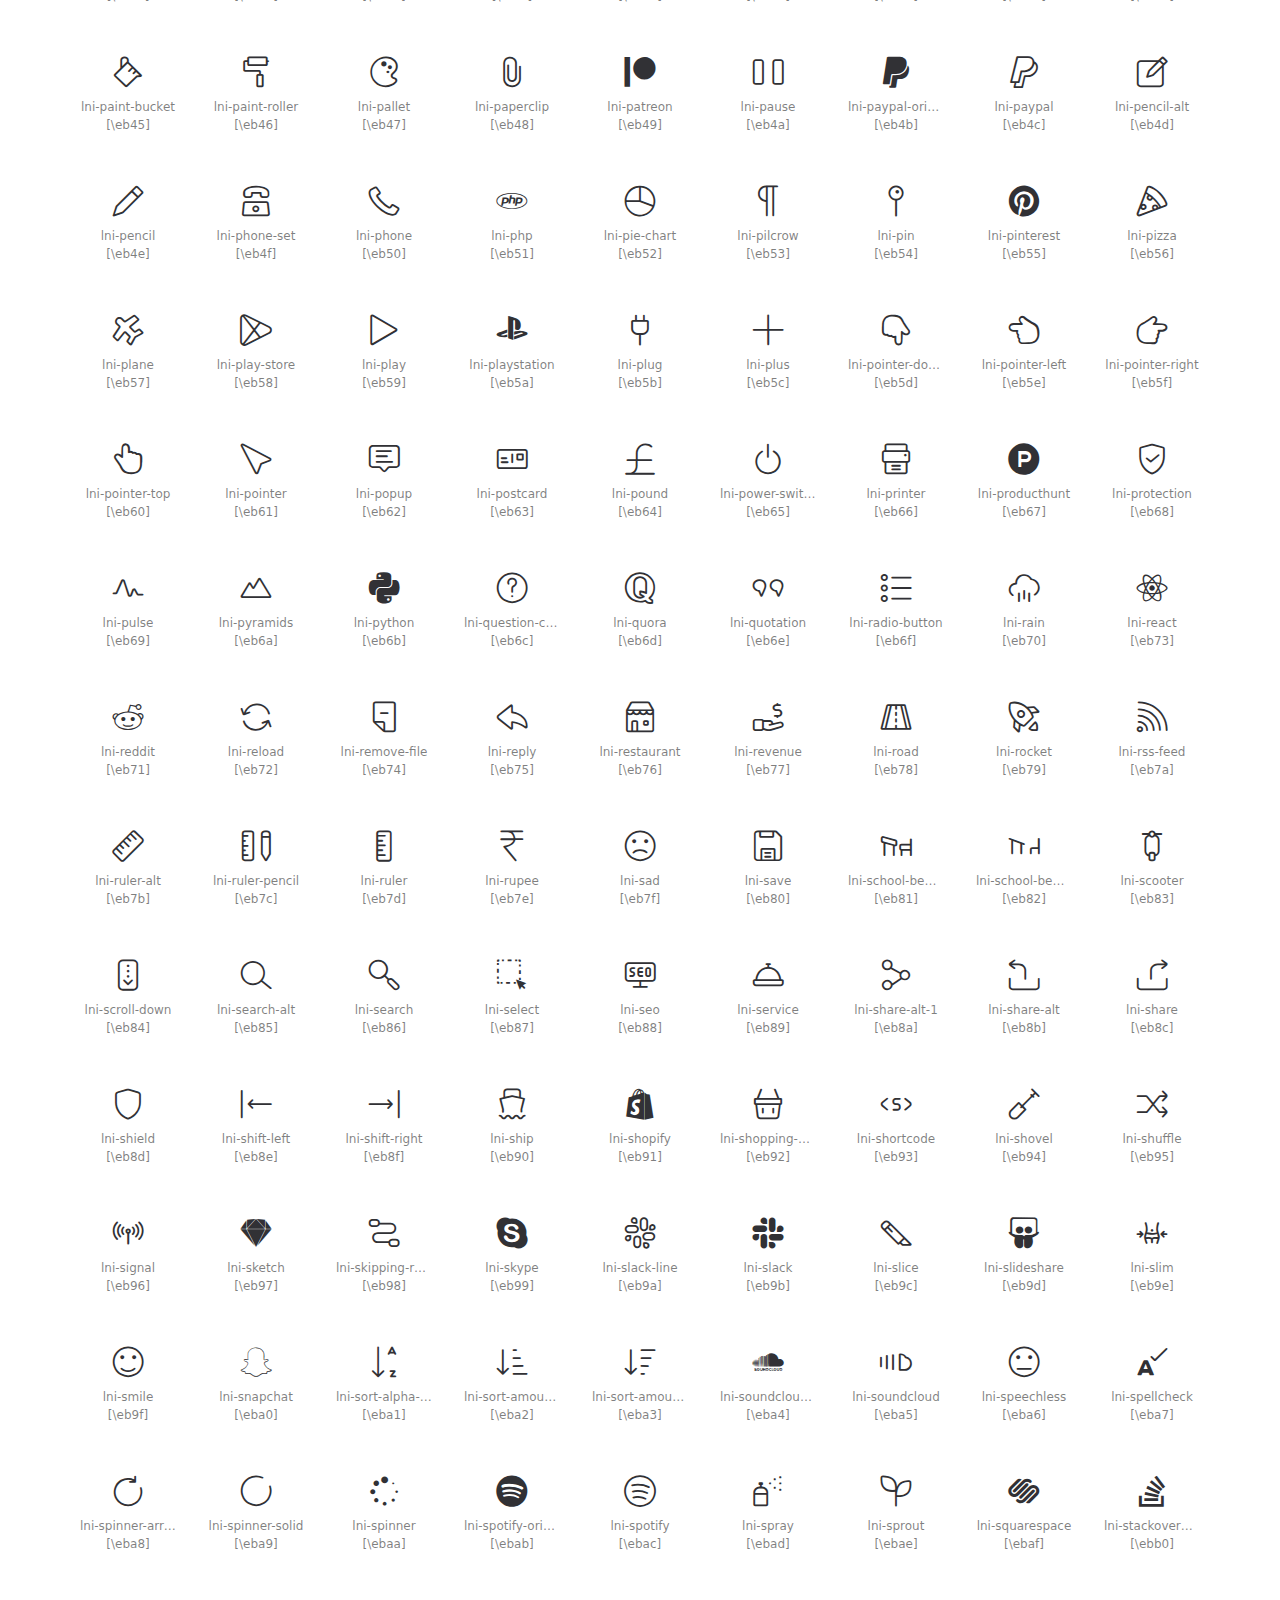
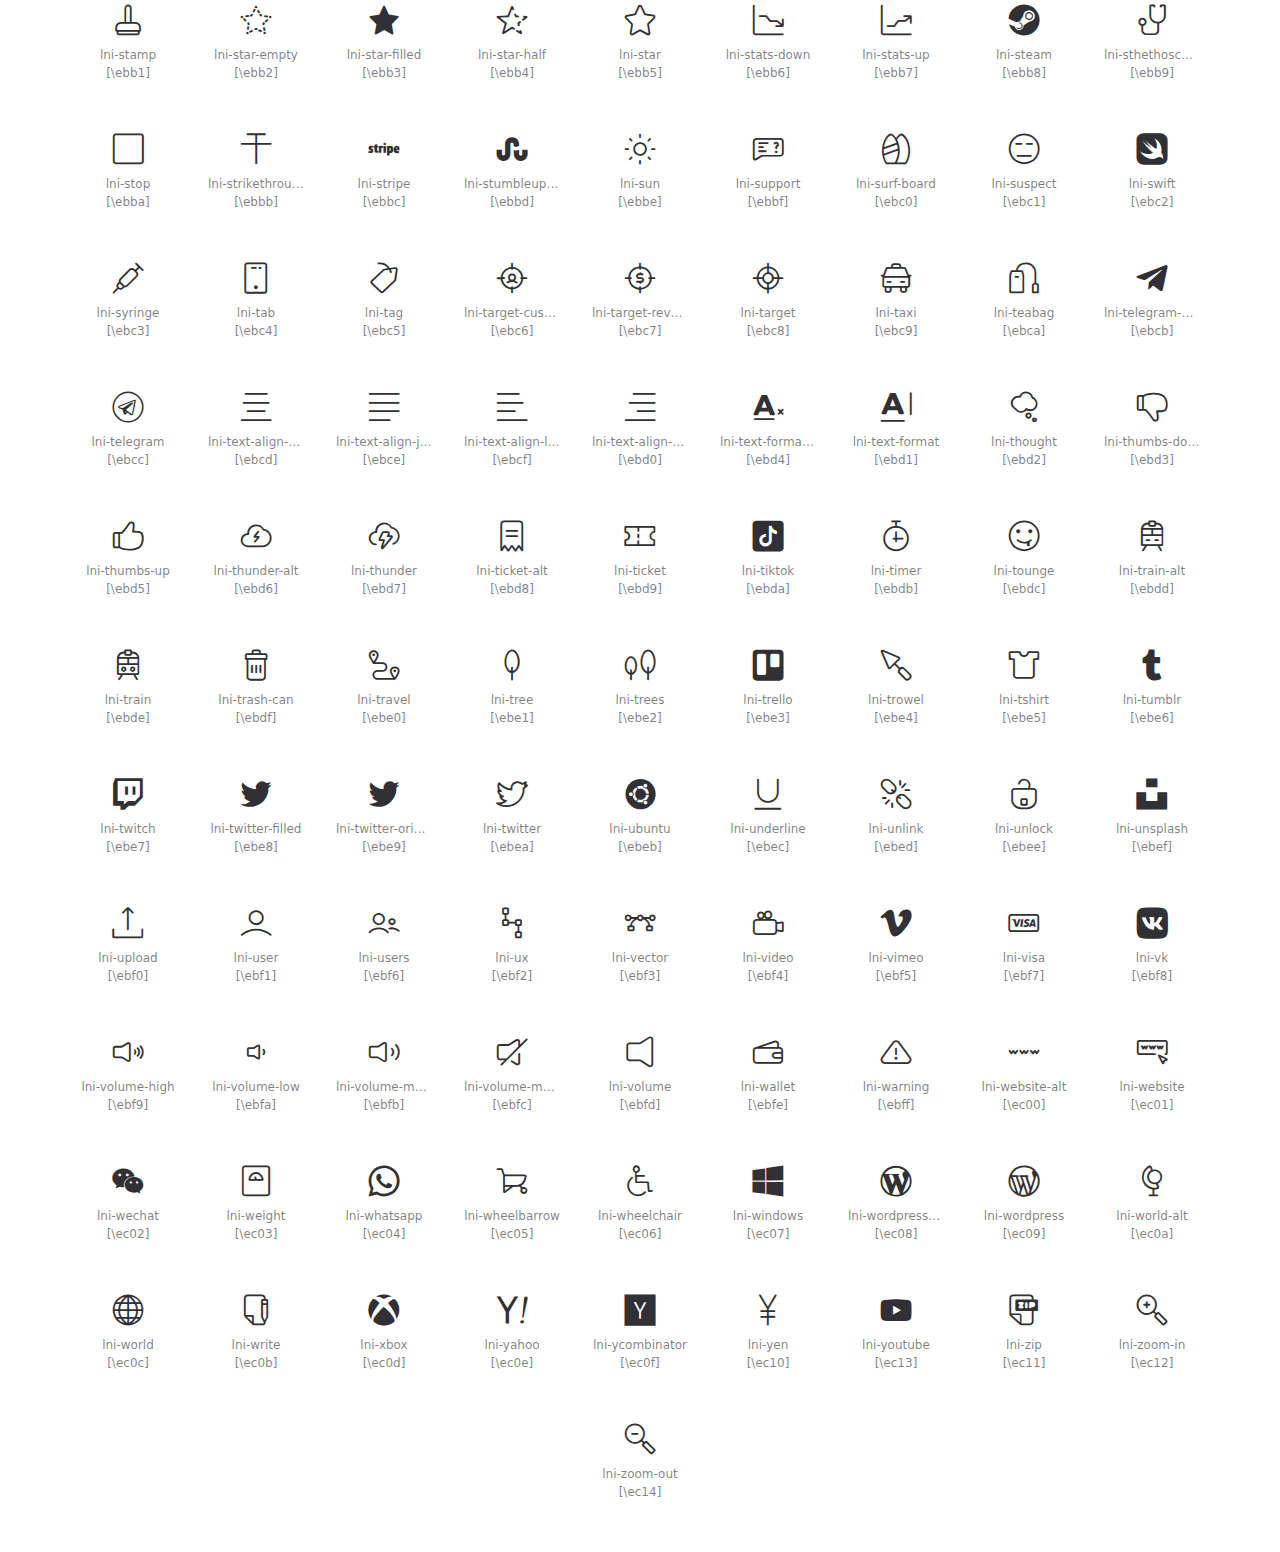
<file: css/icon-font/demo.html>
<!doctype html>
<html lang="en">
<head>
	<meta charset="UTF-8">
	<meta name="viewport" content="width=device-width, initial-scale=1">
	<link rel="stylesheet" href="demo/css/style.css">
	<link rel="icon" type="image/svg+xml" href="demo/favicon.svg">
	<title>LineIcons Web Font</title>
</head>
<body>
	<header>
		<h1>LineIcons Web Font</h1>
		<p>Author: <a href="https://lineicons.com">lineicons.com</a></p>
	</header>

	<div id="icons-wrapper">
		<section>
			<ul>
                
                    <li>
                        <i class="lni lni-500px"></i>
                        <p>lni-500px</p>
                    </li>
                
                    <li>
                        <i class="lni lni-add-files"></i>
                        <p>lni-add-files</p>
                    </li>
                
                    <li>
                        <i class="lni lni-adobe"></i>
                        <p>lni-adobe</p>
                    </li>
                
                    <li>
                        <i class="lni lni-agenda"></i>
                        <p>lni-agenda</p>
                    </li>
                
                    <li>
                        <i class="lni lni-airbnb"></i>
                        <p>lni-airbnb</p>
                    </li>
                
                    <li>
                        <i class="lni lni-alarm-clock"></i>
                        <p>lni-alarm-clock</p>
                    </li>
                
                    <li>
                        <i class="lni lni-alarm"></i>
                        <p>lni-alarm</p>
                    </li>
                
                    <li>
                        <i class="lni lni-amazon-original"></i>
                        <p>lni-amazon-original</p>
                    </li>
                
                    <li>
                        <i class="lni lni-amazon-pay"></i>
                        <p>lni-amazon-pay</p>
                    </li>
                
                    <li>
                        <i class="lni lni-amazon"></i>
                        <p>lni-amazon</p>
                    </li>
                
                    <li>
                        <i class="lni lni-ambulance"></i>
                        <p>lni-ambulance</p>
                    </li>
                
                    <li>
                        <i class="lni lni-amex"></i>
                        <p>lni-amex</p>
                    </li>
                
                    <li>
                        <i class="lni lni-anchor"></i>
                        <p>lni-anchor</p>
                    </li>
                
                    <li>
                        <i class="lni lni-android-original"></i>
                        <p>lni-android-original</p>
                    </li>
                
                    <li>
                        <i class="lni lni-android"></i>
                        <p>lni-android</p>
                    </li>
                
                    <li>
                        <i class="lni lni-angellist"></i>
                        <p>lni-angellist</p>
                    </li>
                
                    <li>
                        <i class="lni lni-angle-double-down"></i>
                        <p>lni-angle-double-down</p>
                    </li>
                
                    <li>
                        <i class="lni lni-angle-double-left"></i>
                        <p>lni-angle-double-left</p>
                    </li>
                
                    <li>
                        <i class="lni lni-angle-double-right"></i>
                        <p>lni-angle-double-right</p>
                    </li>
                
                    <li>
                        <i class="lni lni-angle-double-up"></i>
                        <p>lni-angle-double-up</p>
                    </li>
                
                    <li>
                        <i class="lni lni-angular"></i>
                        <p>lni-angular</p>
                    </li>
                
                    <li>
                        <i class="lni lni-apartment"></i>
                        <p>lni-apartment</p>
                    </li>
                
                    <li>
                        <i class="lni lni-app-store"></i>
                        <p>lni-app-store</p>
                    </li>
                
                    <li>
                        <i class="lni lni-apple-music"></i>
                        <p>lni-apple-music</p>
                    </li>
                
                    <li>
                        <i class="lni lni-apple-pay"></i>
                        <p>lni-apple-pay</p>
                    </li>
                
                    <li>
                        <i class="lni lni-apple"></i>
                        <p>lni-apple</p>
                    </li>
                
                    <li>
                        <i class="lni lni-archive"></i>
                        <p>lni-archive</p>
                    </li>
                
                    <li>
                        <i class="lni lni-arrow-down-circle"></i>
                        <p>lni-arrow-down-circle</p>
                    </li>
                
                    <li>
                        <i class="lni lni-arrow-down"></i>
                        <p>lni-arrow-down</p>
                    </li>
                
                    <li>
                        <i class="lni lni-arrow-left-circle"></i>
                        <p>lni-arrow-left-circle</p>
                    </li>
                
                    <li>
                        <i class="lni lni-arrow-left"></i>
                        <p>lni-arrow-left</p>
                    </li>
                
                    <li>
                        <i class="lni lni-arrow-right-circle"></i>
                        <p>lni-arrow-right-circle</p>
                    </li>
                
                    <li>
                        <i class="lni lni-arrow-right"></i>
                        <p>lni-arrow-right</p>
                    </li>
                
                    <li>
                        <i class="lni lni-arrow-top-left"></i>
                        <p>lni-arrow-top-left</p>
                    </li>
                
                    <li>
                        <i class="lni lni-arrow-top-right"></i>
                        <p>lni-arrow-top-right</p>
                    </li>
                
                    <li>
                        <i class="lni lni-arrow-up-circle"></i>
                        <p>lni-arrow-up-circle</p>
                    </li>
                
                    <li>
                        <i class="lni lni-arrow-up"></i>
                        <p>lni-arrow-up</p>
                    </li>
                
                    <li>
                        <i class="lni lni-arrows-horizontal"></i>
                        <p>lni-arrows-horizontal</p>
                    </li>
                
                    <li>
                        <i class="lni lni-arrows-vertical"></i>
                        <p>lni-arrows-vertical</p>
                    </li>
                
                    <li>
                        <i class="lni lni-atlassian"></i>
                        <p>lni-atlassian</p>
                    </li>
                
                    <li>
                        <i class="lni lni-aws"></i>
                        <p>lni-aws</p>
                    </li>
                
                    <li>
                        <i class="lni lni-azure"></i>
                        <p>lni-azure</p>
                    </li>
                
                    <li>
                        <i class="lni lni-backward"></i>
                        <p>lni-backward</p>
                    </li>
                
                    <li>
                        <i class="lni lni-baloon"></i>
                        <p>lni-baloon</p>
                    </li>
                
                    <li>
                        <i class="lni lni-ban"></i>
                        <p>lni-ban</p>
                    </li>
                
                    <li>
                        <i class="lni lni-bar-chart"></i>
                        <p>lni-bar-chart</p>
                    </li>
                
                    <li>
                        <i class="lni lni-basketball"></i>
                        <p>lni-basketball</p>
                    </li>
                
                    <li>
                        <i class="lni lni-behance-original"></i>
                        <p>lni-behance-original</p>
                    </li>
                
                    <li>
                        <i class="lni lni-behance"></i>
                        <p>lni-behance</p>
                    </li>
                
                    <li>
                        <i class="lni lni-bi-cycle"></i>
                        <p>lni-bi-cycle</p>
                    </li>
                
                    <li>
                        <i class="lni lni-bitbucket"></i>
                        <p>lni-bitbucket</p>
                    </li>
                
                    <li>
                        <i class="lni lni-bitcoin"></i>
                        <p>lni-bitcoin</p>
                    </li>
                
                    <li>
                        <i class="lni lni-blackboard"></i>
                        <p>lni-blackboard</p>
                    </li>
                
                    <li>
                        <i class="lni lni-blogger"></i>
                        <p>lni-blogger</p>
                    </li>
                
                    <li>
                        <i class="lni lni-bluetooth-original"></i>
                        <p>lni-bluetooth-original</p>
                    </li>
                
                    <li>
                        <i class="lni lni-bluetooth"></i>
                        <p>lni-bluetooth</p>
                    </li>
                
                    <li>
                        <i class="lni lni-bold"></i>
                        <p>lni-bold</p>
                    </li>
                
                    <li>
                        <i class="lni lni-bolt-alt"></i>
                        <p>lni-bolt-alt</p>
                    </li>
                
                    <li>
                        <i class="lni lni-bolt"></i>
                        <p>lni-bolt</p>
                    </li>
                
                    <li>
                        <i class="lni lni-book"></i>
                        <p>lni-book</p>
                    </li>
                
                    <li>
                        <i class="lni lni-bookmark-alt"></i>
                        <p>lni-bookmark-alt</p>
                    </li>
                
                    <li>
                        <i class="lni lni-bookmark"></i>
                        <p>lni-bookmark</p>
                    </li>
                
                    <li>
                        <i class="lni lni-bootstrap"></i>
                        <p>lni-bootstrap</p>
                    </li>
                
                    <li>
                        <i class="lni lni-bricks"></i>
                        <p>lni-bricks</p>
                    </li>
                
                    <li>
                        <i class="lni lni-bridge"></i>
                        <p>lni-bridge</p>
                    </li>
                
                    <li>
                        <i class="lni lni-briefcase"></i>
                        <p>lni-briefcase</p>
                    </li>
                
                    <li>
                        <i class="lni lni-brush-alt"></i>
                        <p>lni-brush-alt</p>
                    </li>
                
                    <li>
                        <i class="lni lni-brush"></i>
                        <p>lni-brush</p>
                    </li>
                
                    <li>
                        <i class="lni lni-btc"></i>
                        <p>lni-btc</p>
                    </li>
                
                    <li>
                        <i class="lni lni-bubble"></i>
                        <p>lni-bubble</p>
                    </li>
                
                    <li>
                        <i class="lni lni-bug"></i>
                        <p>lni-bug</p>
                    </li>
                
                    <li>
                        <i class="lni lni-bulb"></i>
                        <p>lni-bulb</p>
                    </li>
                
                    <li>
                        <i class="lni lni-bullhorn"></i>
                        <p>lni-bullhorn</p>
                    </li>
                
                    <li>
                        <i class="lni lni-burger"></i>
                        <p>lni-burger</p>
                    </li>
                
                    <li>
                        <i class="lni lni-bus"></i>
                        <p>lni-bus</p>
                    </li>
                
                    <li>
                        <i class="lni lni-cake"></i>
                        <p>lni-cake</p>
                    </li>
                
                    <li>
                        <i class="lni lni-calculator"></i>
                        <p>lni-calculator</p>
                    </li>
                
                    <li>
                        <i class="lni lni-calendar"></i>
                        <p>lni-calendar</p>
                    </li>
                
                    <li>
                        <i class="lni lni-camera"></i>
                        <p>lni-camera</p>
                    </li>
                
                    <li>
                        <i class="lni lni-candy-cane"></i>
                        <p>lni-candy-cane</p>
                    </li>
                
                    <li>
                        <i class="lni lni-candy"></i>
                        <p>lni-candy</p>
                    </li>
                
                    <li>
                        <i class="lni lni-capsule"></i>
                        <p>lni-capsule</p>
                    </li>
                
                    <li>
                        <i class="lni lni-car-alt"></i>
                        <p>lni-car-alt</p>
                    </li>
                
                    <li>
                        <i class="lni lni-car"></i>
                        <p>lni-car</p>
                    </li>
                
                    <li>
                        <i class="lni lni-caravan"></i>
                        <p>lni-caravan</p>
                    </li>
                
                    <li>
                        <i class="lni lni-cart-full"></i>
                        <p>lni-cart-full</p>
                    </li>
                
                    <li>
                        <i class="lni lni-cart"></i>
                        <p>lni-cart</p>
                    </li>
                
                    <li>
                        <i class="lni lni-certificate"></i>
                        <p>lni-certificate</p>
                    </li>
                
                    <li>
                        <i class="lni lni-check-box"></i>
                        <p>lni-check-box</p>
                    </li>
                
                    <li>
                        <i class="lni lni-checkmark-circle"></i>
                        <p>lni-checkmark-circle</p>
                    </li>
                
                    <li>
                        <i class="lni lni-checkmark"></i>
                        <p>lni-checkmark</p>
                    </li>
                
                    <li>
                        <i class="lni lni-chef-hat"></i>
                        <p>lni-chef-hat</p>
                    </li>
                
                    <li>
                        <i class="lni lni-chevron-down-circle"></i>
                        <p>lni-chevron-down-circle</p>
                    </li>
                
                    <li>
                        <i class="lni lni-chevron-down"></i>
                        <p>lni-chevron-down</p>
                    </li>
                
                    <li>
                        <i class="lni lni-chevron-left-circle"></i>
                        <p>lni-chevron-left-circle</p>
                    </li>
                
                    <li>
                        <i class="lni lni-chevron-left"></i>
                        <p>lni-chevron-left</p>
                    </li>
                
                    <li>
                        <i class="lni lni-chevron-right-circle"></i>
                        <p>lni-chevron-right-circle</p>
                    </li>
                
                    <li>
                        <i class="lni lni-chevron-right"></i>
                        <p>lni-chevron-right</p>
                    </li>
                
                    <li>
                        <i class="lni lni-chevron-up-circle"></i>
                        <p>lni-chevron-up-circle</p>
                    </li>
                
                    <li>
                        <i class="lni lni-chevron-up"></i>
                        <p>lni-chevron-up</p>
                    </li>
                
                    <li>
                        <i class="lni lni-chrome"></i>
                        <p>lni-chrome</p>
                    </li>
                
                    <li>
                        <i class="lni lni-chromecast"></i>
                        <p>lni-chromecast</p>
                    </li>
                
                    <li>
                        <i class="lni lni-circle-minus"></i>
                        <p>lni-circle-minus</p>
                    </li>
                
                    <li>
                        <i class="lni lni-circle-plus"></i>
                        <p>lni-circle-plus</p>
                    </li>
                
                    <li>
                        <i class="lni lni-clipboard"></i>
                        <p>lni-clipboard</p>
                    </li>
                
                    <li>
                        <i class="lni lni-close"></i>
                        <p>lni-close</p>
                    </li>
                
                    <li>
                        <i class="lni lni-cloud-check"></i>
                        <p>lni-cloud-check</p>
                    </li>
                
                    <li>
                        <i class="lni lni-cloud-download"></i>
                        <p>lni-cloud-download</p>
                    </li>
                
                    <li>
                        <i class="lni lni-cloud-network"></i>
                        <p>lni-cloud-network</p>
                    </li>
                
                    <li>
                        <i class="lni lni-cloud-sync"></i>
                        <p>lni-cloud-sync</p>
                    </li>
                
                    <li>
                        <i class="lni lni-cloud-upload"></i>
                        <p>lni-cloud-upload</p>
                    </li>
                
                    <li>
                        <i class="lni lni-cloud"></i>
                        <p>lni-cloud</p>
                    </li>
                
                    <li>
                        <i class="lni lni-cloudflare"></i>
                        <p>lni-cloudflare</p>
                    </li>
                
                    <li>
                        <i class="lni lni-cloudy-sun"></i>
                        <p>lni-cloudy-sun</p>
                    </li>
                
                    <li>
                        <i class="lni lni-code-alt"></i>
                        <p>lni-code-alt</p>
                    </li>
                
                    <li>
                        <i class="lni lni-code"></i>
                        <p>lni-code</p>
                    </li>
                
                    <li>
                        <i class="lni lni-codepen"></i>
                        <p>lni-codepen</p>
                    </li>
                
                    <li>
                        <i class="lni lni-coffee-cup"></i>
                        <p>lni-coffee-cup</p>
                    </li>
                
                    <li>
                        <i class="lni lni-cog"></i>
                        <p>lni-cog</p>
                    </li>
                
                    <li>
                        <i class="lni lni-cogs"></i>
                        <p>lni-cogs</p>
                    </li>
                
                    <li>
                        <i class="lni lni-coin"></i>
                        <p>lni-coin</p>
                    </li>
                
                    <li>
                        <i class="lni lni-comments-alt"></i>
                        <p>lni-comments-alt</p>
                    </li>
                
                    <li>
                        <i class="lni lni-comments-reply"></i>
                        <p>lni-comments-reply</p>
                    </li>
                
                    <li>
                        <i class="lni lni-comments"></i>
                        <p>lni-comments</p>
                    </li>
                
                    <li>
                        <i class="lni lni-compass"></i>
                        <p>lni-compass</p>
                    </li>
                
                    <li>
                        <i class="lni lni-connectdevelop"></i>
                        <p>lni-connectdevelop</p>
                    </li>
                
                    <li>
                        <i class="lni lni-construction-hammer"></i>
                        <p>lni-construction-hammer</p>
                    </li>
                
                    <li>
                        <i class="lni lni-construction"></i>
                        <p>lni-construction</p>
                    </li>
                
                    <li>
                        <i class="lni lni-consulting"></i>
                        <p>lni-consulting</p>
                    </li>
                
                    <li>
                        <i class="lni lni-control-panel"></i>
                        <p>lni-control-panel</p>
                    </li>
                
                    <li>
                        <i class="lni lni-cool"></i>
                        <p>lni-cool</p>
                    </li>
                
                    <li>
                        <i class="lni lni-cpanel"></i>
                        <p>lni-cpanel</p>
                    </li>
                
                    <li>
                        <i class="lni lni-creative-commons"></i>
                        <p>lni-creative-commons</p>
                    </li>
                
                    <li>
                        <i class="lni lni-credit-cards"></i>
                        <p>lni-credit-cards</p>
                    </li>
                
                    <li>
                        <i class="lni lni-crop"></i>
                        <p>lni-crop</p>
                    </li>
                
                    <li>
                        <i class="lni lni-cross-circle"></i>
                        <p>lni-cross-circle</p>
                    </li>
                
                    <li>
                        <i class="lni lni-crown"></i>
                        <p>lni-crown</p>
                    </li>
                
                    <li>
                        <i class="lni lni-css3"></i>
                        <p>lni-css3</p>
                    </li>
                
                    <li>
                        <i class="lni lni-cup"></i>
                        <p>lni-cup</p>
                    </li>
                
                    <li>
                        <i class="lni lni-customer"></i>
                        <p>lni-customer</p>
                    </li>
                
                    <li>
                        <i class="lni lni-cut"></i>
                        <p>lni-cut</p>
                    </li>
                
                    <li>
                        <i class="lni lni-dashboard"></i>
                        <p>lni-dashboard</p>
                    </li>
                
                    <li>
                        <i class="lni lni-database"></i>
                        <p>lni-database</p>
                    </li>
                
                    <li>
                        <i class="lni lni-delivery"></i>
                        <p>lni-delivery</p>
                    </li>
                
                    <li>
                        <i class="lni lni-dev"></i>
                        <p>lni-dev</p>
                    </li>
                
                    <li>
                        <i class="lni lni-diamond-alt"></i>
                        <p>lni-diamond-alt</p>
                    </li>
                
                    <li>
                        <i class="lni lni-diamond"></i>
                        <p>lni-diamond</p>
                    </li>
                
                    <li>
                        <i class="lni lni-digitalocean"></i>
                        <p>lni-digitalocean</p>
                    </li>
                
                    <li>
                        <i class="lni lni-diners-club"></i>
                        <p>lni-diners-club</p>
                    </li>
                
                    <li>
                        <i class="lni lni-dinner"></i>
                        <p>lni-dinner</p>
                    </li>
                
                    <li>
                        <i class="lni lni-direction-alt"></i>
                        <p>lni-direction-alt</p>
                    </li>
                
                    <li>
                        <i class="lni lni-direction-ltr"></i>
                        <p>lni-direction-ltr</p>
                    </li>
                
                    <li>
                        <i class="lni lni-direction-rtl"></i>
                        <p>lni-direction-rtl</p>
                    </li>
                
                    <li>
                        <i class="lni lni-direction"></i>
                        <p>lni-direction</p>
                    </li>
                
                    <li>
                        <i class="lni lni-discord"></i>
                        <p>lni-discord</p>
                    </li>
                
                    <li>
                        <i class="lni lni-discover"></i>
                        <p>lni-discover</p>
                    </li>
                
                    <li>
                        <i class="lni lni-display-alt"></i>
                        <p>lni-display-alt</p>
                    </li>
                
                    <li>
                        <i class="lni lni-display"></i>
                        <p>lni-display</p>
                    </li>
                
                    <li>
                        <i class="lni lni-docker"></i>
                        <p>lni-docker</p>
                    </li>
                
                    <li>
                        <i class="lni lni-dollar"></i>
                        <p>lni-dollar</p>
                    </li>
                
                    <li>
                        <i class="lni lni-domain"></i>
                        <p>lni-domain</p>
                    </li>
                
                    <li>
                        <i class="lni lni-download"></i>
                        <p>lni-download</p>
                    </li>
                
                    <li>
                        <i class="lni lni-dribbble"></i>
                        <p>lni-dribbble</p>
                    </li>
                
                    <li>
                        <i class="lni lni-drop"></i>
                        <p>lni-drop</p>
                    </li>
                
                    <li>
                        <i class="lni lni-dropbox-original"></i>
                        <p>lni-dropbox-original</p>
                    </li>
                
                    <li>
                        <i class="lni lni-dropbox"></i>
                        <p>lni-dropbox</p>
                    </li>
                
                    <li>
                        <i class="lni lni-drupal-original"></i>
                        <p>lni-drupal-original</p>
                    </li>
                
                    <li>
                        <i class="lni lni-drupal"></i>
                        <p>lni-drupal</p>
                    </li>
                
                    <li>
                        <i class="lni lni-dumbbell"></i>
                        <p>lni-dumbbell</p>
                    </li>
                
                    <li>
                        <i class="lni lni-edge"></i>
                        <p>lni-edge</p>
                    </li>
                
                    <li>
                        <i class="lni lni-empty-file"></i>
                        <p>lni-empty-file</p>
                    </li>
                
                    <li>
                        <i class="lni lni-enter"></i>
                        <p>lni-enter</p>
                    </li>
                
                    <li>
                        <i class="lni lni-envato"></i>
                        <p>lni-envato</p>
                    </li>
                
                    <li>
                        <i class="lni lni-envelope"></i>
                        <p>lni-envelope</p>
                    </li>
                
                    <li>
                        <i class="lni lni-eraser"></i>
                        <p>lni-eraser</p>
                    </li>
                
                    <li>
                        <i class="lni lni-euro"></i>
                        <p>lni-euro</p>
                    </li>
                
                    <li>
                        <i class="lni lni-exit-down"></i>
                        <p>lni-exit-down</p>
                    </li>
                
                    <li>
                        <i class="lni lni-exit-up"></i>
                        <p>lni-exit-up</p>
                    </li>
                
                    <li>
                        <i class="lni lni-exit"></i>
                        <p>lni-exit</p>
                    </li>
                
                    <li>
                        <i class="lni lni-eye"></i>
                        <p>lni-eye</p>
                    </li>
                
                    <li>
                        <i class="lni lni-facebook-filled"></i>
                        <p>lni-facebook-filled</p>
                    </li>
                
                    <li>
                        <i class="lni lni-facebook-messenger"></i>
                        <p>lni-facebook-messenger</p>
                    </li>
                
                    <li>
                        <i class="lni lni-facebook-original"></i>
                        <p>lni-facebook-original</p>
                    </li>
                
                    <li>
                        <i class="lni lni-facebook-oval"></i>
                        <p>lni-facebook-oval</p>
                    </li>
                
                    <li>
                        <i class="lni lni-facebook"></i>
                        <p>lni-facebook</p>
                    </li>
                
                    <li>
                        <i class="lni lni-figma"></i>
                        <p>lni-figma</p>
                    </li>
                
                    <li>
                        <i class="lni lni-files"></i>
                        <p>lni-files</p>
                    </li>
                
                    <li>
                        <i class="lni lni-firefox-original"></i>
                        <p>lni-firefox-original</p>
                    </li>
                
                    <li>
                        <i class="lni lni-firefox"></i>
                        <p>lni-firefox</p>
                    </li>
                
                    <li>
                        <i class="lni lni-fireworks"></i>
                        <p>lni-fireworks</p>
                    </li>
                
                    <li>
                        <i class="lni lni-first-aid"></i>
                        <p>lni-first-aid</p>
                    </li>
                
                    <li>
                        <i class="lni lni-flag-alt"></i>
                        <p>lni-flag-alt</p>
                    </li>
                
                    <li>
                        <i class="lni lni-flag"></i>
                        <p>lni-flag</p>
                    </li>
                
                    <li>
                        <i class="lni lni-flags"></i>
                        <p>lni-flags</p>
                    </li>
                
                    <li>
                        <i class="lni lni-flickr"></i>
                        <p>lni-flickr</p>
                    </li>
                
                    <li>
                        <i class="lni lni-flower"></i>
                        <p>lni-flower</p>
                    </li>
                
                    <li>
                        <i class="lni lni-folder"></i>
                        <p>lni-folder</p>
                    </li>
                
                    <li>
                        <i class="lni lni-forward"></i>
                        <p>lni-forward</p>
                    </li>
                
                    <li>
                        <i class="lni lni-frame-expand"></i>
                        <p>lni-frame-expand</p>
                    </li>
                
                    <li>
                        <i class="lni lni-fresh-juice"></i>
                        <p>lni-fresh-juice</p>
                    </li>
                
                    <li>
                        <i class="lni lni-friendly"></i>
                        <p>lni-friendly</p>
                    </li>
                
                    <li>
                        <i class="lni lni-full-screen"></i>
                        <p>lni-full-screen</p>
                    </li>
                
                    <li>
                        <i class="lni lni-funnel"></i>
                        <p>lni-funnel</p>
                    </li>
                
                    <li>
                        <i class="lni lni-gallery"></i>
                        <p>lni-gallery</p>
                    </li>
                
                    <li>
                        <i class="lni lni-game"></i>
                        <p>lni-game</p>
                    </li>
                
                    <li>
                        <i class="lni lni-gatsby"></i>
                        <p>lni-gatsby</p>
                    </li>
                
                    <li>
                        <i class="lni lni-gift"></i>
                        <p>lni-gift</p>
                    </li>
                
                    <li>
                        <i class="lni lni-git"></i>
                        <p>lni-git</p>
                    </li>
                
                    <li>
                        <i class="lni lni-github-original"></i>
                        <p>lni-github-original</p>
                    </li>
                
                    <li>
                        <i class="lni lni-github"></i>
                        <p>lni-github</p>
                    </li>
                
                    <li>
                        <i class="lni lni-goodreads"></i>
                        <p>lni-goodreads</p>
                    </li>
                
                    <li>
                        <i class="lni lni-google-drive"></i>
                        <p>lni-google-drive</p>
                    </li>
                
                    <li>
                        <i class="lni lni-google-pay"></i>
                        <p>lni-google-pay</p>
                    </li>
                
                    <li>
                        <i class="lni lni-google-wallet"></i>
                        <p>lni-google-wallet</p>
                    </li>
                
                    <li>
                        <i class="lni lni-google"></i>
                        <p>lni-google</p>
                    </li>
                
                    <li>
                        <i class="lni lni-graduation"></i>
                        <p>lni-graduation</p>
                    </li>
                
                    <li>
                        <i class="lni lni-graph"></i>
                        <p>lni-graph</p>
                    </li>
                
                    <li>
                        <i class="lni lni-grid-alt"></i>
                        <p>lni-grid-alt</p>
                    </li>
                
                    <li>
                        <i class="lni lni-grid"></i>
                        <p>lni-grid</p>
                    </li>
                
                    <li>
                        <i class="lni lni-grow"></i>
                        <p>lni-grow</p>
                    </li>
                
                    <li>
                        <i class="lni lni-hacker-news"></i>
                        <p>lni-hacker-news</p>
                    </li>
                
                    <li>
                        <i class="lni lni-hammer"></i>
                        <p>lni-hammer</p>
                    </li>
                
                    <li>
                        <i class="lni lni-hand"></i>
                        <p>lni-hand</p>
                    </li>
                
                    <li>
                        <i class="lni lni-handshake"></i>
                        <p>lni-handshake</p>
                    </li>
                
                    <li>
                        <i class="lni lni-happy"></i>
                        <p>lni-happy</p>
                    </li>
                
                    <li>
                        <i class="lni lni-harddrive"></i>
                        <p>lni-harddrive</p>
                    </li>
                
                    <li>
                        <i class="lni lni-headphone-alt"></i>
                        <p>lni-headphone-alt</p>
                    </li>
                
                    <li>
                        <i class="lni lni-headphone"></i>
                        <p>lni-headphone</p>
                    </li>
                
                    <li>
                        <i class="lni lni-heart-filled"></i>
                        <p>lni-heart-filled</p>
                    </li>
                
                    <li>
                        <i class="lni lni-heart-monitor"></i>
                        <p>lni-heart-monitor</p>
                    </li>
                
                    <li>
                        <i class="lni lni-heart"></i>
                        <p>lni-heart</p>
                    </li>
                
                    <li>
                        <i class="lni lni-helicopter"></i>
                        <p>lni-helicopter</p>
                    </li>
                
                    <li>
                        <i class="lni lni-helmet"></i>
                        <p>lni-helmet</p>
                    </li>
                
                    <li>
                        <i class="lni lni-help"></i>
                        <p>lni-help</p>
                    </li>
                
                    <li>
                        <i class="lni lni-highlight-alt"></i>
                        <p>lni-highlight-alt</p>
                    </li>
                
                    <li>
                        <i class="lni lni-highlight"></i>
                        <p>lni-highlight</p>
                    </li>
                
                    <li>
                        <i class="lni lni-home"></i>
                        <p>lni-home</p>
                    </li>
                
                    <li>
                        <i class="lni lni-hospital"></i>
                        <p>lni-hospital</p>
                    </li>
                
                    <li>
                        <i class="lni lni-hourglass"></i>
                        <p>lni-hourglass</p>
                    </li>
                
                    <li>
                        <i class="lni lni-html5"></i>
                        <p>lni-html5</p>
                    </li>
                
                    <li>
                        <i class="lni lni-image"></i>
                        <p>lni-image</p>
                    </li>
                
                    <li>
                        <i class="lni lni-imdb"></i>
                        <p>lni-imdb</p>
                    </li>
                
                    <li>
                        <i class="lni lni-inbox"></i>
                        <p>lni-inbox</p>
                    </li>
                
                    <li>
                        <i class="lni lni-indent-decrease"></i>
                        <p>lni-indent-decrease</p>
                    </li>
                
                    <li>
                        <i class="lni lni-indent-increase"></i>
                        <p>lni-indent-increase</p>
                    </li>
                
                    <li>
                        <i class="lni lni-infinite"></i>
                        <p>lni-infinite</p>
                    </li>
                
                    <li>
                        <i class="lni lni-information"></i>
                        <p>lni-information</p>
                    </li>
                
                    <li>
                        <i class="lni lni-instagram-filled"></i>
                        <p>lni-instagram-filled</p>
                    </li>
                
                    <li>
                        <i class="lni lni-instagram-original"></i>
                        <p>lni-instagram-original</p>
                    </li>
                
                    <li>
                        <i class="lni lni-instagram"></i>
                        <p>lni-instagram</p>
                    </li>
                
                    <li>
                        <i class="lni lni-invention"></i>
                        <p>lni-invention</p>
                    </li>
                
                    <li>
                        <i class="lni lni-invest-monitor"></i>
                        <p>lni-invest-monitor</p>
                    </li>
                
                    <li>
                        <i class="lni lni-investment"></i>
                        <p>lni-investment</p>
                    </li>
                
                    <li>
                        <i class="lni lni-island"></i>
                        <p>lni-island</p>
                    </li>
                
                    <li>
                        <i class="lni lni-italic"></i>
                        <p>lni-italic</p>
                    </li>
                
                    <li>
                        <i class="lni lni-java"></i>
                        <p>lni-java</p>
                    </li>
                
                    <li>
                        <i class="lni lni-javascript"></i>
                        <p>lni-javascript</p>
                    </li>
                
                    <li>
                        <i class="lni lni-jcb"></i>
                        <p>lni-jcb</p>
                    </li>
                
                    <li>
                        <i class="lni lni-joomla-original"></i>
                        <p>lni-joomla-original</p>
                    </li>
                
                    <li>
                        <i class="lni lni-joomla"></i>
                        <p>lni-joomla</p>
                    </li>
                
                    <li>
                        <i class="lni lni-jsfiddle"></i>
                        <p>lni-jsfiddle</p>
                    </li>
                
                    <li>
                        <i class="lni lni-juice"></i>
                        <p>lni-juice</p>
                    </li>
                
                    <li>
                        <i class="lni lni-key"></i>
                        <p>lni-key</p>
                    </li>
                
                    <li>
                        <i class="lni lni-keyboard"></i>
                        <p>lni-keyboard</p>
                    </li>
                
                    <li>
                        <i class="lni lni-keyword-research"></i>
                        <p>lni-keyword-research</p>
                    </li>
                
                    <li>
                        <i class="lni lni-laptop-phone"></i>
                        <p>lni-laptop-phone</p>
                    </li>
                
                    <li>
                        <i class="lni lni-laptop"></i>
                        <p>lni-laptop</p>
                    </li>
                
                    <li>
                        <i class="lni lni-laravel"></i>
                        <p>lni-laravel</p>
                    </li>
                
                    <li>
                        <i class="lni lni-layers"></i>
                        <p>lni-layers</p>
                    </li>
                
                    <li>
                        <i class="lni lni-layout"></i>
                        <p>lni-layout</p>
                    </li>
                
                    <li>
                        <i class="lni lni-leaf"></i>
                        <p>lni-leaf</p>
                    </li>
                
                    <li>
                        <i class="lni lni-library"></i>
                        <p>lni-library</p>
                    </li>
                
                    <li>
                        <i class="lni lni-license"></i>
                        <p>lni-license</p>
                    </li>
                
                    <li>
                        <i class="lni lni-lifering"></i>
                        <p>lni-lifering</p>
                    </li>
                
                    <li>
                        <i class="lni lni-line-dashed"></i>
                        <p>lni-line-dashed</p>
                    </li>
                
                    <li>
                        <i class="lni lni-line-dotted"></i>
                        <p>lni-line-dotted</p>
                    </li>
                
                    <li>
                        <i class="lni lni-line-double"></i>
                        <p>lni-line-double</p>
                    </li>
                
                    <li>
                        <i class="lni lni-line-spacing"></i>
                        <p>lni-line-spacing</p>
                    </li>
                
                    <li>
                        <i class="lni lni-line"></i>
                        <p>lni-line</p>
                    </li>
                
                    <li>
                        <i class="lni lni-lineicons-alt"></i>
                        <p>lni-lineicons-alt</p>
                    </li>
                
                    <li>
                        <i class="lni lni-lineicons"></i>
                        <p>lni-lineicons</p>
                    </li>
                
                    <li>
                        <i class="lni lni-link"></i>
                        <p>lni-link</p>
                    </li>
                
                    <li>
                        <i class="lni lni-linkedin-original"></i>
                        <p>lni-linkedin-original</p>
                    </li>
                
                    <li>
                        <i class="lni lni-linkedin"></i>
                        <p>lni-linkedin</p>
                    </li>
                
                    <li>
                        <i class="lni lni-list"></i>
                        <p>lni-list</p>
                    </li>
                
                    <li>
                        <i class="lni lni-lock-alt"></i>
                        <p>lni-lock-alt</p>
                    </li>
                
                    <li>
                        <i class="lni lni-lock"></i>
                        <p>lni-lock</p>
                    </li>
                
                    <li>
                        <i class="lni lni-magento"></i>
                        <p>lni-magento</p>
                    </li>
                
                    <li>
                        <i class="lni lni-magnet"></i>
                        <p>lni-magnet</p>
                    </li>
                
                    <li>
                        <i class="lni lni-magnifier"></i>
                        <p>lni-magnifier</p>
                    </li>
                
                    <li>
                        <i class="lni lni-mailchimp"></i>
                        <p>lni-mailchimp</p>
                    </li>
                
                    <li>
                        <i class="lni lni-map-marker"></i>
                        <p>lni-map-marker</p>
                    </li>
                
                    <li>
                        <i class="lni lni-map"></i>
                        <p>lni-map</p>
                    </li>
                
                    <li>
                        <i class="lni lni-markdown"></i>
                        <p>lni-markdown</p>
                    </li>
                
                    <li>
                        <i class="lni lni-mashroom"></i>
                        <p>lni-mashroom</p>
                    </li>
                
                    <li>
                        <i class="lni lni-mastercard"></i>
                        <p>lni-mastercard</p>
                    </li>
                
                    <li>
                        <i class="lni lni-medium"></i>
                        <p>lni-medium</p>
                    </li>
                
                    <li>
                        <i class="lni lni-menu"></i>
                        <p>lni-menu</p>
                    </li>
                
                    <li>
                        <i class="lni lni-mic"></i>
                        <p>lni-mic</p>
                    </li>
                
                    <li>
                        <i class="lni lni-microphone"></i>
                        <p>lni-microphone</p>
                    </li>
                
                    <li>
                        <i class="lni lni-microscope"></i>
                        <p>lni-microscope</p>
                    </li>
                
                    <li>
                        <i class="lni lni-microsoft-edge"></i>
                        <p>lni-microsoft-edge</p>
                    </li>
                
                    <li>
                        <i class="lni lni-microsoft"></i>
                        <p>lni-microsoft</p>
                    </li>
                
                    <li>
                        <i class="lni lni-minus"></i>
                        <p>lni-minus</p>
                    </li>
                
                    <li>
                        <i class="lni lni-mobile"></i>
                        <p>lni-mobile</p>
                    </li>
                
                    <li>
                        <i class="lni lni-money-location"></i>
                        <p>lni-money-location</p>
                    </li>
                
                    <li>
                        <i class="lni lni-money-protection"></i>
                        <p>lni-money-protection</p>
                    </li>
                
                    <li>
                        <i class="lni lni-more-alt"></i>
                        <p>lni-more-alt</p>
                    </li>
                
                    <li>
                        <i class="lni lni-more"></i>
                        <p>lni-more</p>
                    </li>
                
                    <li>
                        <i class="lni lni-mouse"></i>
                        <p>lni-mouse</p>
                    </li>
                
                    <li>
                        <i class="lni lni-move"></i>
                        <p>lni-move</p>
                    </li>
                
                    <li>
                        <i class="lni lni-music"></i>
                        <p>lni-music</p>
                    </li>
                
                    <li>
                        <i class="lni lni-netlify"></i>
                        <p>lni-netlify</p>
                    </li>
                
                    <li>
                        <i class="lni lni-network"></i>
                        <p>lni-network</p>
                    </li>
                
                    <li>
                        <i class="lni lni-night"></i>
                        <p>lni-night</p>
                    </li>
                
                    <li>
                        <i class="lni lni-nodejs-alt"></i>
                        <p>lni-nodejs-alt</p>
                    </li>
                
                    <li>
                        <i class="lni lni-nodejs"></i>
                        <p>lni-nodejs</p>
                    </li>
                
                    <li>
                        <i class="lni lni-notepad"></i>
                        <p>lni-notepad</p>
                    </li>
                
                    <li>
                        <i class="lni lni-npm"></i>
                        <p>lni-npm</p>
                    </li>
                
                    <li>
                        <i class="lni lni-offer"></i>
                        <p>lni-offer</p>
                    </li>
                
                    <li>
                        <i class="lni lni-opera"></i>
                        <p>lni-opera</p>
                    </li>
                
                    <li>
                        <i class="lni lni-package"></i>
                        <p>lni-package</p>
                    </li>
                
                    <li>
                        <i class="lni lni-page-break"></i>
                        <p>lni-page-break</p>
                    </li>
                
                    <li>
                        <i class="lni lni-pagination"></i>
                        <p>lni-pagination</p>
                    </li>
                
                    <li>
                        <i class="lni lni-paint-bucket"></i>
                        <p>lni-paint-bucket</p>
                    </li>
                
                    <li>
                        <i class="lni lni-paint-roller"></i>
                        <p>lni-paint-roller</p>
                    </li>
                
                    <li>
                        <i class="lni lni-pallet"></i>
                        <p>lni-pallet</p>
                    </li>
                
                    <li>
                        <i class="lni lni-paperclip"></i>
                        <p>lni-paperclip</p>
                    </li>
                
                    <li>
                        <i class="lni lni-patreon"></i>
                        <p>lni-patreon</p>
                    </li>
                
                    <li>
                        <i class="lni lni-pause"></i>
                        <p>lni-pause</p>
                    </li>
                
                    <li>
                        <i class="lni lni-paypal-original"></i>
                        <p>lni-paypal-original</p>
                    </li>
                
                    <li>
                        <i class="lni lni-paypal"></i>
                        <p>lni-paypal</p>
                    </li>
                
                    <li>
                        <i class="lni lni-pencil-alt"></i>
                        <p>lni-pencil-alt</p>
                    </li>
                
                    <li>
                        <i class="lni lni-pencil"></i>
                        <p>lni-pencil</p>
                    </li>
                
                    <li>
                        <i class="lni lni-phone-set"></i>
                        <p>lni-phone-set</p>
                    </li>
                
                    <li>
                        <i class="lni lni-phone"></i>
                        <p>lni-phone</p>
                    </li>
                
                    <li>
                        <i class="lni lni-php"></i>
                        <p>lni-php</p>
                    </li>
                
                    <li>
                        <i class="lni lni-pie-chart"></i>
                        <p>lni-pie-chart</p>
                    </li>
                
                    <li>
                        <i class="lni lni-pilcrow"></i>
                        <p>lni-pilcrow</p>
                    </li>
                
                    <li>
                        <i class="lni lni-pin"></i>
                        <p>lni-pin</p>
                    </li>
                
                    <li>
                        <i class="lni lni-pinterest"></i>
                        <p>lni-pinterest</p>
                    </li>
                
                    <li>
                        <i class="lni lni-pizza"></i>
                        <p>lni-pizza</p>
                    </li>
                
                    <li>
                        <i class="lni lni-plane"></i>
                        <p>lni-plane</p>
                    </li>
                
                    <li>
                        <i class="lni lni-play-store"></i>
                        <p>lni-play-store</p>
                    </li>
                
                    <li>
                        <i class="lni lni-play"></i>
                        <p>lni-play</p>
                    </li>
                
                    <li>
                        <i class="lni lni-playstation"></i>
                        <p>lni-playstation</p>
                    </li>
                
                    <li>
                        <i class="lni lni-plug"></i>
                        <p>lni-plug</p>
                    </li>
                
                    <li>
                        <i class="lni lni-plus"></i>
                        <p>lni-plus</p>
                    </li>
                
                    <li>
                        <i class="lni lni-pointer-down"></i>
                        <p>lni-pointer-down</p>
                    </li>
                
                    <li>
                        <i class="lni lni-pointer-left"></i>
                        <p>lni-pointer-left</p>
                    </li>
                
                    <li>
                        <i class="lni lni-pointer-right"></i>
                        <p>lni-pointer-right</p>
                    </li>
                
                    <li>
                        <i class="lni lni-pointer-top"></i>
                        <p>lni-pointer-top</p>
                    </li>
                
                    <li>
                        <i class="lni lni-pointer"></i>
                        <p>lni-pointer</p>
                    </li>
                
                    <li>
                        <i class="lni lni-popup"></i>
                        <p>lni-popup</p>
                    </li>
                
                    <li>
                        <i class="lni lni-postcard"></i>
                        <p>lni-postcard</p>
                    </li>
                
                    <li>
                        <i class="lni lni-pound"></i>
                        <p>lni-pound</p>
                    </li>
                
                    <li>
                        <i class="lni lni-power-switch"></i>
                        <p>lni-power-switch</p>
                    </li>
                
                    <li>
                        <i class="lni lni-printer"></i>
                        <p>lni-printer</p>
                    </li>
                
                    <li>
                        <i class="lni lni-producthunt"></i>
                        <p>lni-producthunt</p>
                    </li>
                
                    <li>
                        <i class="lni lni-protection"></i>
                        <p>lni-protection</p>
                    </li>
                
                    <li>
                        <i class="lni lni-pulse"></i>
                        <p>lni-pulse</p>
                    </li>
                
                    <li>
                        <i class="lni lni-pyramids"></i>
                        <p>lni-pyramids</p>
                    </li>
                
                    <li>
                        <i class="lni lni-python"></i>
                        <p>lni-python</p>
                    </li>
                
                    <li>
                        <i class="lni lni-question-circle"></i>
                        <p>lni-question-circle</p>
                    </li>
                
                    <li>
                        <i class="lni lni-quora"></i>
                        <p>lni-quora</p>
                    </li>
                
                    <li>
                        <i class="lni lni-quotation"></i>
                        <p>lni-quotation</p>
                    </li>
                
                    <li>
                        <i class="lni lni-radio-button"></i>
                        <p>lni-radio-button</p>
                    </li>
                
                    <li>
                        <i class="lni lni-rain"></i>
                        <p>lni-rain</p>
                    </li>
                
                    <li>
                        <i class="lni lni-react"></i>
                        <p>lni-react</p>
                    </li>
                
                    <li>
                        <i class="lni lni-reddit"></i>
                        <p>lni-reddit</p>
                    </li>
                
                    <li>
                        <i class="lni lni-reload"></i>
                        <p>lni-reload</p>
                    </li>
                
                    <li>
                        <i class="lni lni-remove-file"></i>
                        <p>lni-remove-file</p>
                    </li>
                
                    <li>
                        <i class="lni lni-reply"></i>
                        <p>lni-reply</p>
                    </li>
                
                    <li>
                        <i class="lni lni-restaurant"></i>
                        <p>lni-restaurant</p>
                    </li>
                
                    <li>
                        <i class="lni lni-revenue"></i>
                        <p>lni-revenue</p>
                    </li>
                
                    <li>
                        <i class="lni lni-road"></i>
                        <p>lni-road</p>
                    </li>
                
                    <li>
                        <i class="lni lni-rocket"></i>
                        <p>lni-rocket</p>
                    </li>
                
                    <li>
                        <i class="lni lni-rss-feed"></i>
                        <p>lni-rss-feed</p>
                    </li>
                
                    <li>
                        <i class="lni lni-ruler-alt"></i>
                        <p>lni-ruler-alt</p>
                    </li>
                
                    <li>
                        <i class="lni lni-ruler-pencil"></i>
                        <p>lni-ruler-pencil</p>
                    </li>
                
                    <li>
                        <i class="lni lni-ruler"></i>
                        <p>lni-ruler</p>
                    </li>
                
                    <li>
                        <i class="lni lni-rupee"></i>
                        <p>lni-rupee</p>
                    </li>
                
                    <li>
                        <i class="lni lni-sad"></i>
                        <p>lni-sad</p>
                    </li>
                
                    <li>
                        <i class="lni lni-save"></i>
                        <p>lni-save</p>
                    </li>
                
                    <li>
                        <i class="lni lni-school-bench-alt"></i>
                        <p>lni-school-bench-alt</p>
                    </li>
                
                    <li>
                        <i class="lni lni-school-bench"></i>
                        <p>lni-school-bench</p>
                    </li>
                
                    <li>
                        <i class="lni lni-scooter"></i>
                        <p>lni-scooter</p>
                    </li>
                
                    <li>
                        <i class="lni lni-scroll-down"></i>
                        <p>lni-scroll-down</p>
                    </li>
                
                    <li>
                        <i class="lni lni-search-alt"></i>
                        <p>lni-search-alt</p>
                    </li>
                
                    <li>
                        <i class="lni lni-search"></i>
                        <p>lni-search</p>
                    </li>
                
                    <li>
                        <i class="lni lni-select"></i>
                        <p>lni-select</p>
                    </li>
                
                    <li>
                        <i class="lni lni-seo"></i>
                        <p>lni-seo</p>
                    </li>
                
                    <li>
                        <i class="lni lni-service"></i>
                        <p>lni-service</p>
                    </li>
                
                    <li>
                        <i class="lni lni-share-alt-1"></i>
                        <p>lni-share-alt-1</p>
                    </li>
                
                    <li>
                        <i class="lni lni-share-alt"></i>
                        <p>lni-share-alt</p>
                    </li>
                
                    <li>
                        <i class="lni lni-share"></i>
                        <p>lni-share</p>
                    </li>
                
                    <li>
                        <i class="lni lni-shield"></i>
                        <p>lni-shield</p>
                    </li>
                
                    <li>
                        <i class="lni lni-shift-left"></i>
                        <p>lni-shift-left</p>
                    </li>
                
                    <li>
                        <i class="lni lni-shift-right"></i>
                        <p>lni-shift-right</p>
                    </li>
                
                    <li>
                        <i class="lni lni-ship"></i>
                        <p>lni-ship</p>
                    </li>
                
                    <li>
                        <i class="lni lni-shopify"></i>
                        <p>lni-shopify</p>
                    </li>
                
                    <li>
                        <i class="lni lni-shopping-basket"></i>
                        <p>lni-shopping-basket</p>
                    </li>
                
                    <li>
                        <i class="lni lni-shortcode"></i>
                        <p>lni-shortcode</p>
                    </li>
                
                    <li>
                        <i class="lni lni-shovel"></i>
                        <p>lni-shovel</p>
                    </li>
                
                    <li>
                        <i class="lni lni-shuffle"></i>
                        <p>lni-shuffle</p>
                    </li>
                
                    <li>
                        <i class="lni lni-signal"></i>
                        <p>lni-signal</p>
                    </li>
                
                    <li>
                        <i class="lni lni-sketch"></i>
                        <p>lni-sketch</p>
                    </li>
                
                    <li>
                        <i class="lni lni-skipping-rope"></i>
                        <p>lni-skipping-rope</p>
                    </li>
                
                    <li>
                        <i class="lni lni-skype"></i>
                        <p>lni-skype</p>
                    </li>
                
                    <li>
                        <i class="lni lni-slack-line"></i>
                        <p>lni-slack-line</p>
                    </li>
                
                    <li>
                        <i class="lni lni-slack"></i>
                        <p>lni-slack</p>
                    </li>
                
                    <li>
                        <i class="lni lni-slice"></i>
                        <p>lni-slice</p>
                    </li>
                
                    <li>
                        <i class="lni lni-slideshare"></i>
                        <p>lni-slideshare</p>
                    </li>
                
                    <li>
                        <i class="lni lni-slim"></i>
                        <p>lni-slim</p>
                    </li>
                
                    <li>
                        <i class="lni lni-smile"></i>
                        <p>lni-smile</p>
                    </li>
                
                    <li>
                        <i class="lni lni-snapchat"></i>
                        <p>lni-snapchat</p>
                    </li>
                
                    <li>
                        <i class="lni lni-sort-alpha-asc"></i>
                        <p>lni-sort-alpha-asc</p>
                    </li>
                
                    <li>
                        <i class="lni lni-sort-amount-asc"></i>
                        <p>lni-sort-amount-asc</p>
                    </li>
                
                    <li>
                        <i class="lni lni-sort-amount-dsc"></i>
                        <p>lni-sort-amount-dsc</p>
                    </li>
                
                    <li>
                        <i class="lni lni-soundcloud-original"></i>
                        <p>lni-soundcloud-original</p>
                    </li>
                
                    <li>
                        <i class="lni lni-soundcloud"></i>
                        <p>lni-soundcloud</p>
                    </li>
                
                    <li>
                        <i class="lni lni-speechless"></i>
                        <p>lni-speechless</p>
                    </li>
                
                    <li>
                        <i class="lni lni-spellcheck"></i>
                        <p>lni-spellcheck</p>
                    </li>
                
                    <li>
                        <i class="lni lni-spinner-arrow"></i>
                        <p>lni-spinner-arrow</p>
                    </li>
                
                    <li>
                        <i class="lni lni-spinner-solid"></i>
                        <p>lni-spinner-solid</p>
                    </li>
                
                    <li>
                        <i class="lni lni-spinner"></i>
                        <p>lni-spinner</p>
                    </li>
                
                    <li>
                        <i class="lni lni-spotify-original"></i>
                        <p>lni-spotify-original</p>
                    </li>
                
                    <li>
                        <i class="lni lni-spotify"></i>
                        <p>lni-spotify</p>
                    </li>
                
                    <li>
                        <i class="lni lni-spray"></i>
                        <p>lni-spray</p>
                    </li>
                
                    <li>
                        <i class="lni lni-sprout"></i>
                        <p>lni-sprout</p>
                    </li>
                
                    <li>
                        <i class="lni lni-squarespace"></i>
                        <p>lni-squarespace</p>
                    </li>
                
                    <li>
                        <i class="lni lni-stackoverflow"></i>
                        <p>lni-stackoverflow</p>
                    </li>
                
                    <li>
                        <i class="lni lni-stamp"></i>
                        <p>lni-stamp</p>
                    </li>
                
                    <li>
                        <i class="lni lni-star-empty"></i>
                        <p>lni-star-empty</p>
                    </li>
                
                    <li>
                        <i class="lni lni-star-filled"></i>
                        <p>lni-star-filled</p>
                    </li>
                
                    <li>
                        <i class="lni lni-star-half"></i>
                        <p>lni-star-half</p>
                    </li>
                
                    <li>
                        <i class="lni lni-star"></i>
                        <p>lni-star</p>
                    </li>
                
                    <li>
                        <i class="lni lni-stats-down"></i>
                        <p>lni-stats-down</p>
                    </li>
                
                    <li>
                        <i class="lni lni-stats-up"></i>
                        <p>lni-stats-up</p>
                    </li>
                
                    <li>
                        <i class="lni lni-steam"></i>
                        <p>lni-steam</p>
                    </li>
                
                    <li>
                        <i class="lni lni-sthethoscope"></i>
                        <p>lni-sthethoscope</p>
                    </li>
                
                    <li>
                        <i class="lni lni-stop"></i>
                        <p>lni-stop</p>
                    </li>
                
                    <li>
                        <i class="lni lni-strikethrough"></i>
                        <p>lni-strikethrough</p>
                    </li>
                
                    <li>
                        <i class="lni lni-stripe"></i>
                        <p>lni-stripe</p>
                    </li>
                
                    <li>
                        <i class="lni lni-stumbleupon"></i>
                        <p>lni-stumbleupon</p>
                    </li>
                
                    <li>
                        <i class="lni lni-sun"></i>
                        <p>lni-sun</p>
                    </li>
                
                    <li>
                        <i class="lni lni-support"></i>
                        <p>lni-support</p>
                    </li>
                
                    <li>
                        <i class="lni lni-surf-board"></i>
                        <p>lni-surf-board</p>
                    </li>
                
                    <li>
                        <i class="lni lni-suspect"></i>
                        <p>lni-suspect</p>
                    </li>
                
                    <li>
                        <i class="lni lni-swift"></i>
                        <p>lni-swift</p>
                    </li>
                
                    <li>
                        <i class="lni lni-syringe"></i>
                        <p>lni-syringe</p>
                    </li>
                
                    <li>
                        <i class="lni lni-tab"></i>
                        <p>lni-tab</p>
                    </li>
                
                    <li>
                        <i class="lni lni-tag"></i>
                        <p>lni-tag</p>
                    </li>
                
                    <li>
                        <i class="lni lni-target-customer"></i>
                        <p>lni-target-customer</p>
                    </li>
                
                    <li>
                        <i class="lni lni-target-revenue"></i>
                        <p>lni-target-revenue</p>
                    </li>
                
                    <li>
                        <i class="lni lni-target"></i>
                        <p>lni-target</p>
                    </li>
                
                    <li>
                        <i class="lni lni-taxi"></i>
                        <p>lni-taxi</p>
                    </li>
                
                    <li>
                        <i class="lni lni-teabag"></i>
                        <p>lni-teabag</p>
                    </li>
                
                    <li>
                        <i class="lni lni-telegram-original"></i>
                        <p>lni-telegram-original</p>
                    </li>
                
                    <li>
                        <i class="lni lni-telegram"></i>
                        <p>lni-telegram</p>
                    </li>
                
                    <li>
                        <i class="lni lni-text-align-center"></i>
                        <p>lni-text-align-center</p>
                    </li>
                
                    <li>
                        <i class="lni lni-text-align-justify"></i>
                        <p>lni-text-align-justify</p>
                    </li>
                
                    <li>
                        <i class="lni lni-text-align-left"></i>
                        <p>lni-text-align-left</p>
                    </li>
                
                    <li>
                        <i class="lni lni-text-align-right"></i>
                        <p>lni-text-align-right</p>
                    </li>
                
                    <li>
                        <i class="lni lni-text-format-remove"></i>
                        <p>lni-text-format-remove</p>
                    </li>
                
                    <li>
                        <i class="lni lni-text-format"></i>
                        <p>lni-text-format</p>
                    </li>
                
                    <li>
                        <i class="lni lni-thought"></i>
                        <p>lni-thought</p>
                    </li>
                
                    <li>
                        <i class="lni lni-thumbs-down"></i>
                        <p>lni-thumbs-down</p>
                    </li>
                
                    <li>
                        <i class="lni lni-thumbs-up"></i>
                        <p>lni-thumbs-up</p>
                    </li>
                
                    <li>
                        <i class="lni lni-thunder-alt"></i>
                        <p>lni-thunder-alt</p>
                    </li>
                
                    <li>
                        <i class="lni lni-thunder"></i>
                        <p>lni-thunder</p>
                    </li>
                
                    <li>
                        <i class="lni lni-ticket-alt"></i>
                        <p>lni-ticket-alt</p>
                    </li>
                
                    <li>
                        <i class="lni lni-ticket"></i>
                        <p>lni-ticket</p>
                    </li>
                
                    <li>
                        <i class="lni lni-tiktok"></i>
                        <p>lni-tiktok</p>
                    </li>
                
                    <li>
                        <i class="lni lni-timer"></i>
                        <p>lni-timer</p>
                    </li>
                
                    <li>
                        <i class="lni lni-tounge"></i>
                        <p>lni-tounge</p>
                    </li>
                
                    <li>
                        <i class="lni lni-train-alt"></i>
                        <p>lni-train-alt</p>
                    </li>
                
                    <li>
                        <i class="lni lni-train"></i>
                        <p>lni-train</p>
                    </li>
                
                    <li>
                        <i class="lni lni-trash-can"></i>
                        <p>lni-trash-can</p>
                    </li>
                
                    <li>
                        <i class="lni lni-travel"></i>
                        <p>lni-travel</p>
                    </li>
                
                    <li>
                        <i class="lni lni-tree"></i>
                        <p>lni-tree</p>
                    </li>
                
                    <li>
                        <i class="lni lni-trees"></i>
                        <p>lni-trees</p>
                    </li>
                
                    <li>
                        <i class="lni lni-trello"></i>
                        <p>lni-trello</p>
                    </li>
                
                    <li>
                        <i class="lni lni-trowel"></i>
                        <p>lni-trowel</p>
                    </li>
                
                    <li>
                        <i class="lni lni-tshirt"></i>
                        <p>lni-tshirt</p>
                    </li>
                
                    <li>
                        <i class="lni lni-tumblr"></i>
                        <p>lni-tumblr</p>
                    </li>
                
                    <li>
                        <i class="lni lni-twitch"></i>
                        <p>lni-twitch</p>
                    </li>
                
                    <li>
                        <i class="lni lni-twitter-filled"></i>
                        <p>lni-twitter-filled</p>
                    </li>
                
                    <li>
                        <i class="lni lni-twitter-original"></i>
                        <p>lni-twitter-original</p>
                    </li>
                
                    <li>
                        <i class="lni lni-twitter"></i>
                        <p>lni-twitter</p>
                    </li>
                
                    <li>
                        <i class="lni lni-ubuntu"></i>
                        <p>lni-ubuntu</p>
                    </li>
                
                    <li>
                        <i class="lni lni-underline"></i>
                        <p>lni-underline</p>
                    </li>
                
                    <li>
                        <i class="lni lni-unlink"></i>
                        <p>lni-unlink</p>
                    </li>
                
                    <li>
                        <i class="lni lni-unlock"></i>
                        <p>lni-unlock</p>
                    </li>
                
                    <li>
                        <i class="lni lni-unsplash"></i>
                        <p>lni-unsplash</p>
                    </li>
                
                    <li>
                        <i class="lni lni-upload"></i>
                        <p>lni-upload</p>
                    </li>
                
                    <li>
                        <i class="lni lni-user"></i>
                        <p>lni-user</p>
                    </li>
                
                    <li>
                        <i class="lni lni-users"></i>
                        <p>lni-users</p>
                    </li>
                
                    <li>
                        <i class="lni lni-ux"></i>
                        <p>lni-ux</p>
                    </li>
                
                    <li>
                        <i class="lni lni-vector"></i>
                        <p>lni-vector</p>
                    </li>
                
                    <li>
                        <i class="lni lni-video"></i>
                        <p>lni-video</p>
                    </li>
                
                    <li>
                        <i class="lni lni-vimeo"></i>
                        <p>lni-vimeo</p>
                    </li>
                
                    <li>
                        <i class="lni lni-visa"></i>
                        <p>lni-visa</p>
                    </li>
                
                    <li>
                        <i class="lni lni-vk"></i>
                        <p>lni-vk</p>
                    </li>
                
                    <li>
                        <i class="lni lni-volume-high"></i>
                        <p>lni-volume-high</p>
                    </li>
                
                    <li>
                        <i class="lni lni-volume-low"></i>
                        <p>lni-volume-low</p>
                    </li>
                
                    <li>
                        <i class="lni lni-volume-medium"></i>
                        <p>lni-volume-medium</p>
                    </li>
                
                    <li>
                        <i class="lni lni-volume-mute"></i>
                        <p>lni-volume-mute</p>
                    </li>
                
                    <li>
                        <i class="lni lni-volume"></i>
                        <p>lni-volume</p>
                    </li>
                
                    <li>
                        <i class="lni lni-wallet"></i>
                        <p>lni-wallet</p>
                    </li>
                
                    <li>
                        <i class="lni lni-warning"></i>
                        <p>lni-warning</p>
                    </li>
                
                    <li>
                        <i class="lni lni-website-alt"></i>
                        <p>lni-website-alt</p>
                    </li>
                
                    <li>
                        <i class="lni lni-website"></i>
                        <p>lni-website</p>
                    </li>
                
                    <li>
                        <i class="lni lni-wechat"></i>
                        <p>lni-wechat</p>
                    </li>
                
                    <li>
                        <i class="lni lni-weight"></i>
                        <p>lni-weight</p>
                    </li>
                
                    <li>
                        <i class="lni lni-whatsapp"></i>
                        <p>lni-whatsapp</p>
                    </li>
                
                    <li>
                        <i class="lni lni-wheelbarrow"></i>
                        <p>lni-wheelbarrow</p>
                    </li>
                
                    <li>
                        <i class="lni lni-wheelchair"></i>
                        <p>lni-wheelchair</p>
                    </li>
                
                    <li>
                        <i class="lni lni-windows"></i>
                        <p>lni-windows</p>
                    </li>
                
                    <li>
                        <i class="lni lni-wordpress-filled"></i>
                        <p>lni-wordpress-filled</p>
                    </li>
                
                    <li>
                        <i class="lni lni-wordpress"></i>
                        <p>lni-wordpress</p>
                    </li>
                
                    <li>
                        <i class="lni lni-world-alt"></i>
                        <p>lni-world-alt</p>
                    </li>
                
                    <li>
                        <i class="lni lni-world"></i>
                        <p>lni-world</p>
                    </li>
                
                    <li>
                        <i class="lni lni-write"></i>
                        <p>lni-write</p>
                    </li>
                
                    <li>
                        <i class="lni lni-xbox"></i>
                        <p>lni-xbox</p>
                    </li>
                
                    <li>
                        <i class="lni lni-yahoo"></i>
                        <p>lni-yahoo</p>
                    </li>
                
                    <li>
                        <i class="lni lni-ycombinator"></i>
                        <p>lni-ycombinator</p>
                    </li>
                
                    <li>
                        <i class="lni lni-yen"></i>
                        <p>lni-yen</p>
                    </li>
                
                    <li>
                        <i class="lni lni-youtube"></i>
                        <p>lni-youtube</p>
                    </li>
                
                    <li>
                        <i class="lni lni-zip"></i>
                        <p>lni-zip</p>
                    </li>
                
                    <li>
                        <i class="lni lni-zoom-in"></i>
                        <p>lni-zoom-in</p>
                    </li>
                
                    <li>
                        <i class="lni lni-zoom-out"></i>
                        <p>lni-zoom-out</p>
                    </li>
                
				<!-- list of icons here with the proper class-->
			</ul>
		</section>
	</div>
<script>
    function SelectText(element) {
	    var doc = document
	        , text = element
	        , range, selection;
	    if (doc.body.createTextRange) {
	        range = document.body.createTextRange();
	        range.moveToElementText(text);
	        range.select();
	    } else if (window.getSelection) {
	        selection = window.getSelection();
	        range = document.createRange();
	        range.selectNodeContents(text);
	        selection.removeAllRanges();
	        selection.addRange(range);
	    }
	}
    window.onload = function() {
    	var iconsWrapper = document.getElementById('icons-wrapper'),
    		listItems = iconsWrapper.getElementsByTagName('li');
        for (var i = 0; i < listItems.length; i++) {
		    listItems[i].onclick  = function fun(event) {
		    	var selectedTagName = event.target.tagName.toLowerCase();
		    	if( selectedTagName == 'p' || selectedTagName == 'em' ) {
		    		SelectText(event.target);
		    	} else if( selectedTagName == 'input' ) {
		    		event.target.setSelectionRange(0, event.target.value.length);
		    	}
		    }

		    var beforeContentChar = window.getComputedStyle(listItems[i].getElementsByTagName('i')[0], '::before').getPropertyValue('content').replace(/'/g, "").replace(/"/g, ""),
		    	beforeContent = beforeContentChar.codePointAt(0).toString(16);
		    var beforeContentElement = document.createElement("em");
		    beforeContentElement.textContent = "\\"+beforeContent;
		    listItems[i].appendChild(beforeContentElement);

		    //create input element to copy/paste chart
		    var charCharac = document.createElement('input');
		    charCharac.setAttribute('type', 'text');
		    charCharac.setAttribute('maxlength', '1');
		    charCharac.setAttribute('readonly', 'true');
		    charCharac.setAttribute('value', beforeContentChar);
		    listItems[i].appendChild(charCharac);
		}
    }
</script>
</body>
</html>
</file>
<file: Site/css/color-switcher.css>
/* Color Style Switcher */
#color-style-switcher div h3 {
    color: #2d2d2d;
    font-size: 16px;
    margin: 8px 3px 12px;
    font-weight: 700;
}
#color-style-switcher {
    background: #fff;
    box-shadow: 0px 4px 14px rgba(0, 0, 0, 0.14);
    left: -145px;
    position: fixed;
    top: 170px;
    width: 150px;
    z-index: 9999;
}
#color-style-switcher div {
    padding: 5px 10px;
}
#color-style-switcher .bottom {
    padding: 0;
}
#color-style-switcher .bottom a.settings {
    background-color: #fff;
    box-shadow: 7px 2px 14px 0 rgba(0, 0, 0, 0.14);
    display: block;
    height: 45px;
    position: absolute;
    right: -45px;
    top: 0;
    width: 45px;
    text-align: center;
}
#color-style-switcher .bottom a i{
    font-size: 24px;
    line-height: 45px;
}
#color-style-switcher select {
    background: none repeat scroll 0 0 #F6F6F6;
    border: 1px solid #FFFFFF;
    line-height: 1;
    margin-bottom: 10px;
    padding: 5px 10px;
    width: 150px;
}
ul.colors {
    list-style: none outside none;
    margin: 0 0 10px;
    overflow: hidden;
	padding:0;
}
ul.colors li {
    float: left;
    margin: 2px;
}
ul.colors li a {
    cursor: pointer;
    display: block;
    height: 35px;
    width: 35px;
	border-radius:2px;
	-webkit-border-radius:2px;
}

ul.colors li a.active {
    position: relative;
}
ul.colors li a.active:after {
    color: #fff;
    content:"\f00c";
    font-family: "FontAwesome";
    font-size: 10px;
    right: 12px;
    position: absolute;
    top: 9px;
}
ul.colors li a.color1.active:after, ul.colors li a.color8.active:after{
    color:#FFFFFF;
}
@media only screen and (max-width: 500px) {
    #color-style-switcher {
        display: none;
    }
}

/* Color Style Switcher  End */



/* Colors */

/* light-version */
ul.colors .color1 {
    background: #F97794;  /* preset */    
}
ul.colors .color2 {
    background: #1AB7D8;  /* blue */
}
ul.colors .color3 {
     background: #1abc9c; /* turquoise */
}
ul.colors .color4 {
     background: #f39c12;  /* orange */
}
ul.colors .color5 {
     background: #8e44ad;  /* Wisteria */
}
ul.colors .color6 {
     background: #e74c3c;  /* Alizarin */
}
</file>
<file: Site/css/menu_sideslide.css>
.menu-wrap a {
	color: #b8b7ad;
}

.menu-wrap a:hover,
.menu-wrap a:focus{
	color: #F97794;
}
.menu-wrap .navbar-nav li .active{
	color: #F97794; 
}
.menu-wrap .navbar-nav li .active:before{
	width: 20px;
}
.content-wrap {
	overflow-y: scroll;
	-webkit-overflow-scrolling: touch;
}

.content {
	position: relative;
	background: #b4bad2;
}

.content::before {
	position: absolute;
	top: 0;
	left: 0;
	z-index: 10;
	width: 100%;
	height: 100%;
	background: rgba(0,0,0,0.3);
	content: '';
	opacity: 0;
	-webkit-transform: translate3d(100%,0,0);
	transform: translate3d(100%,0,0);
	-webkit-transition: opacity 0.4s, -webkit-transform 0s 0.4s;
	transition: opacity 0.4s, transform 0s 0.4s;
	-webkit-transition-timing-function: cubic-bezier(0.7,0,0.3,1);
	transition-timing-function: cubic-bezier(0.7,0,0.3,1);
}

/* Menu Button */
.menu-button {
	position: absolute;
	z-index: 1000;
	width: 60px;
	height: 42px;
	border: none;
	font-size: 30px;
	color: #fff;
	background: transparent;
	top: 15px;
	right: 0;
	line-height: 42px;
	outline: none;
	text-align: center;
}
button:focus{
	outline: none;
}
/* Close Button */
.close-button {
	width: 45px;
	height: 45px;
	position: absolute;
	left: -45px;
	top: 4px;
	overflow: hidden;
	font-size: 25px;
	border: none;
	background: #fff;
	color: #000;
	line-height: 48px;
	box-shadow: -1px 2px 3px 0px rgba(0, 0, 0, 0.16), 0 0px 0px 0px rgba(0, 0, 0, 0.12);
}

.logo-menu{
	padding: 15px 0;
}
.menu-bg .logo-menu{
	padding: 6px 0;
}
.menu-bg .menu-button{
	top: 5px;
	color: #333;
}

/* Menu */
.menu-wrap {
	position: fixed;
	z-index: 9999;
	width: 260px;
	right: 0;
	height: 100%;
	background: #fff;
	padding: 2.5em 1.5em 0;
	font-size: 1.15em;
	-webkit-transform: translate3d(320px,0,0);
	transform: translate3d(320px,0,0);
	-webkit-transition: -webkit-transform 0.4s;
	transition: transform 0.4s;
	-webkit-transition-timing-function: cubic-bezier(0.7,0,0.3,1);
	transition-timing-function: cubic-bezier(0.7,0,0.3,1);
	box-shadow: 0 2px 5px 0 rgba(0, 0, 0, 0.16), 0 2px 10px 0 rgba(0, 0, 0, 0.12);
}

.menu, 
.icon-list {
	height: 100%;
}

.icon-list {
	-webkit-transform: translate3d(0,100%,0);
	transform: translate3d(0,100%,0);
}

.icon-list a {
	color: #263238;
	display: block;
	padding: 0.8em;
	-webkit-transform: translate3d(0,500px,0);
	transform: translate3d(0,500px,0);
	position: relative;
}
.icon-list a:before{
	background: #F97794;
	content: "";
	height: 1px;
	left: 0;
	position: absolute;
	bottom: 10px;
	-webkit-transition: all 0.3s ease 0s;
	transition: all 0.3s ease 0s;
	width: 0px;
}
.menu-wrap a:hover:before{
	width: 20px;
}
.icon-list,
.icon-list a {	
	-webkit-transition: -webkit-transform 0s 0.4s;
	transition: transform 0s 0.4s;
	-webkit-transition-timing-function: cubic-bezier(0.7,0,0.3,1);
	transition-timing-function: cubic-bezier(0.7,0,0.3,1);
}

.icon-list a:nth-child(2) {
	-webkit-transform: translate3d(0,1000px,0);
	transform: translate3d(0,1000px,0);
}

.icon-list a:nth-child(3) {
	-webkit-transform: translate3d(0,1500px,0);
	transform: translate3d(0,1500px,0);
}

.icon-list a:nth-child(4) {
	-webkit-transform: translate3d(0,2000px,0);
	transform: translate3d(0,2000px,0);
}

.icon-list a:nth-child(5) {
	-webkit-transform: translate3d(0,2500px,0);
	transform: translate3d(0,2500px,0);
}

.icon-list a:nth-child(6) {
	-webkit-transform: translate3d(0,3000px,0);
	transform: translate3d(0,3000px,0);
}

.icon-list a span {
	margin-left: 10px;
	font-weight: 700;
}

/* Shown menu */
.show-menu .menu-wrap {
	-webkit-transform: translate3d(0,0,0);
	transform: translate3d(0,0,0);
	-webkit-transition: -webkit-transform 0.8s;
	transition: transform 0.8s;
	-webkit-transition-timing-function: cubic-bezier(0.7,0,0.3,1);
	transition-timing-function: cubic-bezier(0.7,0,0.3,1);
}

.show-menu .icon-list,
.show-menu .icon-list a {
	-webkit-transform: translate3d(0,0,0);
	transform: translate3d(0,0,0);
	-webkit-transition: -webkit-transform 0.8s;
	transition: transform 0.8s;
	-webkit-transition-timing-function: cubic-bezier(0.7,0,0.3,1);
	transition-timing-function: cubic-bezier(0.7,0,0.3,1);
}

.show-menu .icon-list a {
	-webkit-transition-duration: 0.9s;
	transition-duration: 0.9s;
}

.show-menu .content::before {
	opacity: 1;
	-webkit-transition: opacity 0.8s;
	transition: opacity 0.8s;
	-webkit-transition-timing-function: cubic-bezier(0.7,0,0.3,1);
	transition-timing-function: cubic-bezier(0.7,0,0.3,1);
	-webkit-transform: translate3d(0,0,0);
	transform: translate3d(0,0,0);
}
</file>
<file: Site/css/main.css>
/* ==========================================================================
   1. IMPORT GOOGLE FONTS
   ========================================================================== */
@import url("https://fonts.googleapis.com/css?family=Montserrat:500,700|Open+Sans");
/* ==========================================================================
   2. GENERAL
   ========================================================================== */
body {
  font-family: 'Open Sans', sans-serif;
  color: #546E7A;
  font-size: 14px;
  font-weight: 400;
  background: #fff;
  overflow-x: hidden;
}

html {
  overflow-x: hidden;
}

p {
  font-size: 14px;
  color: #546E7A;
  line-height: 26px;
  font-family: 'Open Sans', sans-serif;
  margin-bottom: 0;
}

a:hover, a:focus {
  color: #F97794;
}

a {
  color: #F97794;
  -webkit-transition: all 0.3s ease-in-out;
  -moz-transition: all 0.3s ease-in-out;
  -o-transition: all 0.3s ease-in-out;
  transition: all 0.3s ease-in-out;
}

h1, h2, h3, h4, h5 {
  font-family: 'Montserrat', sans-serif;
  font-size: 40px;
  font-weight: 700;
  color: #263238;
}

ul {
  margin: 0;
  padding: 0;
}

ul li {
  list-style: none;
}

a:hover,
a:focus {
  text-decoration: none;
  outline: none;
}

a:not([href]):not([tabindex]) {
  color: #fff;
}

a:not([href]):not([tabindex]):focus, a:not([href]):not([tabindex]):hover {
  color: #fff;
}

.bg-transparent {
  background: transparent !important;
}

.bg-defult {
  background: #F97794 !important;
}

/* ==========================================================================
   2.1 Section Title
   ========================================================================== */
.section {
  padding: 80px 0;
}

.section-header {
  color: #fff;
  margin-bottom: 40px;
  text-align: center;
  position: relative;
}

.section-header .section-title {
  font-size: 36px;
  margin-bottom: 20px;
  text-transform: uppercase;
  font-family: 'Montserrat', sans-serif;
  font-weight: 700;
  color: #263238;
  position: relative;
}

.section-header .section-title:before {
  content: '';
  position: absolute;
  bottom: -8px;
  width: 80px;
  height: 2px;
  background: #F97794;
  -webkit-transition: 0.3s;
  -moz-transition: 0.3s;
  transition: 0.3s;
}

.section-header span {
  font-size: 60px;
  color: rgba(0, 0, 0, 0.07);
  z-index: 2;
  font-family: 'Montserrat', sans-serif;
  font-weight: 500;
  text-transform: capitalize;
  position: absolute;
  top: 7px;
  left: 0;
  width: 100%;
}

/* ==========================================================================
   2.2 Buttons
   ========================================================================== */
.btn {
  font-size: 14px;
  padding: 10px 30px;
  border-radius: 30px;
  font-weight: 400;
  color: #fff;
  text-transform: uppercase;
  -webkit-transition: all 0.3s ease-in-out;
  -moz-transition: all 0.3s ease-in-out;
  -o-transition: all 0.3s ease-in-out;
  transition: all 0.3s ease-in-out;
  display: inline-block;
}

.btn:focus,
.btn:active {
  box-shadow: none;
  outline: none;
  color: #fff;
}

.btn-common {
  background-color: #F97794;
  position: relative;
  z-index: 1;
  padding: 12px 32px;
  border-radius: 30px;
}

.btn-common:hover {
  color: #fff;
}

.btn-effect {
  overflow: hidden;
}

.btn-effect:after {
  content: '';
  position: absolute;
  width: 0;
  height: 100%;
  z-index: 1;
  left: 0;
  top: 0;
  background: rgba(0, 0, 0, 0.1);
  -webkit-transition: all 0.3s ease;
  -moz-transition: all 0.3s ease;
  transition: all 0.3s ease;
}

.btn-effect:hover:after {
  width: 100%;
}

.btn-border {
  border-style: solid;
  border-width: 2px;
  cursor: pointer;
  background-color: transparent;
  border-color: #fff;
  color: #fff;
}

.btn-border:hover {
  color: #ffffff;
  background-color: #F97794;
}

.btn-lg {
  padding: 14px 33px;
  text-transform: uppercase;
  font-size: 16px;
}

.btn-rm {
  padding: 7px 10px;
  text-transform: capitalize;
}

button:focus {
  outline: none !important;
}

.clear {
  clear: both;
}

/* ==========================================================================
   2.3 Social Iocns
   ========================================================================== */
.social-icons {
  margin-bottom: 20px;
}

.social-icons ul {
  margin: 0;
  padding: 0;
  list-style: none;
}

.social-icons ul li {
  display: inline;
}

.social-icons ul li a {
  display: inline-block;
  margin-left: 5px;
  margin-right: 5px;
  margin-bottom: 15px;
  border-radius: 4px;
  border: 1px solid rgba(255, 254, 254, 0.07);
  line-height: 40px;
  width: 40px;
  height: 40px;
  text-align: center;
  font-size: 16px;
}

.social-icons ul li a:hover {
  color: #fff;
}

.facebook a {
  color: #4867AA;
}

.facebook a:hover {
  background: #4867AA;
}

.twitter a {
  color: #1DA1F2;
}

.twitter a:hover {
  background: #1DA1F2;
}

.google-plus a {
  color: #DD4D42;
}

.google-plus a:hover {
  background: #DD4D42;
}

.youtube a {
  color: #DF2926;
}

.youtube a:hover {
  background: #DF2926;
}

.linkedin a {
  color: #007BB6;
}

.linkedin a:hover {
  background: #007BB6;
}

.pinterest a {
  color: #BD081C;
}

.pinterest a:hover {
  background: #BD081C;
}

.dribbble a {
  color: #EA4C89;
}

.dribbble a:hover {
  background: #EA4C89;
}

.behance a {
  color: #0B7CFF;
}

.behance a:hover {
  background: #0B7CFF;
}

/* ==========================================================================
   2.4  Pre Loader
   ========================================================================== */
#loader {
  position: fixed;
  top: 0;
  left: 0;
  width: 100%;
  height: 100%;
  background: #263238;
  z-index: 9999999999;
}

.spinner {
  width: 40px;
  height: 40px;
  top: 45%;
  position: relative;
  margin: 0px auto;
}

.double-bounce1, .double-bounce2 {
  width: 100%;
  height: 100%;
  border-radius: 50%;
  background-color: #F97794;
  opacity: 0.6;
  position: absolute;
  top: 0;
  left: 0;
  -webkit-animation: sk-bounce 2.0s infinite ease-in-out;
  animation: sk-bounce 2.0s infinite ease-in-out;
}

.double-bounce2 {
  -webkit-animation-delay: -1.0s;
  animation-delay: -1.0s;
}

@-webkit-keyframes sk-bounce {
  0%, 100% {
    -webkit-transform: scale(0);
  }
  50% {
    -webkit-transform: scale(1);
  }
}

@keyframes sk-bounce {
  0%, 100% {
    transform: scale(0);
    -webkit-transform: scale(0);
  }
  50% {
    transform: scale(1);
    -webkit-transform: scale(1);
  }
}

/* ========================================================================== 
  -2.5 Scroll To Up 
   ========================================================================== */
.back-to-top {
  display: none;
  position: fixed;
  bottom: 18px;
  right: 15px;
}

.back-to-top i {
  display: block;
  width: 36px;
  height: 36px;
  line-height: 36px;
  color: #fff;
  font-size: 14px;
  text-align: center;
  border-radius: 30px;
  background-color: #F97794;
  -webkit-transition: all 0.3s ease-in-out;
  -moz-transition: all 0.3s ease-in-out;
  -o-transition: all 0.3s ease-in-out;
  transition: all 0.3s ease-in-out;
}

.overlay-2 {
  background: rgba(0, 0, 0, 0.9) !important;
}

.overlay {
  position: absolute;
  width: 100%;
  height: 100%;
  top: 0px;
  left: 0px;
  background: #F97794;
  opacity: 0.5;
  filter: alpha(opacity=80);
}

/* ==========================================================================
   Navbar Style
   ========================================================================== */
.bg-faded {
  background-color: #fff;
}

.mainmenu-area {
  padding: 10px 0;
  border: none;
  margin: 0;
  -webkit-transition: 0.6s;
  -moz-transition: 0.6s;
  transition: 0.6s;
  box-shadow: 0 0 0 0 rgba(0, 0, 0, 0.1);
  background-color: #ffffff;
}

.mainmenu-area .menu-button {
  position: relative;
  color: #263238;
  line-height: 58px;
  top: 0;
  outline: none;
}

.logo-menu a {
  font-size: 20px;
  color: #fff;
}

.menu-bg {
  background-color: #fff !important;
  box-shadow: 0 1px 3px 0 rgba(0, 0, 0, 0.16), 0 1px 3px 0 rgba(0, 0, 0, 0.12);
  z-index: 999;
  padding: 3px;
}

.menu-bg .menu-button {
  top: 0;
}

.menu-bg .menu-button:hover {
  cursor: pointer;
  color: #F97794;
}

.menu-bg .logo-menu a {
  color: #F97794;
}

.menu-bg .navbar-nav .nav-link {
  color: #263238 !important;
}

.menu-bg .navbar-nav .nav-link:hover {
  color: #F97794 !important;
}

.menu-bg .navbar-nav .active {
  color: #F97794 !important;
}

.menu-button:hover {
  cursor: pointer;
  opacity: #eee;
}

.bg-white {
  background-color: #fff !important;
  box-shadow: 0 1px 3px 0 rgba(0, 0, 0, 0.16), 0 1px 3px 0 rgba(0, 0, 0, 0.12);
  z-index: 999;
  padding: 5px;
}

.bg-white .menu-button {
  top: 0;
}

.bg-white .menu-button:hover {
  cursor: pointer;
  color: #F97794;
}

.bg-white .logo-menu a {
  color: #F97794;
}

.bg-white .navbar-nav .nav-link {
  color: #263238 !important;
}

.bg-white .navbar-nav .nav-link:hover {
  color: #F97794 !important;
}

.bg-white .navbar-nav .active {
  color: #F97794 !important;
}

.close-button {
  cursor: pointer;
}

.navbar-expand-md .navbar-nav .nav-link {
  color: #fff;
  font-size: 14px;
  padding: 5px 0px;
  margin-left: 30px;
  position: relative;
}

.navbar-expand-md .navbar-nav .nav-link:before {
  content: '';
  position: absolute;
  bottom: 0;
  left: 0;
  width: 0;
  height: 2px;
  background: #F97794;
  -webkit-transition: 0.3s;
  -moz-transition: 0.3s;
  transition: 0.3s;
}

.navbar-expand-md .navbar-nav .active::before,
.navbar-expand-md .navbar-nav .nav-link:hover::before {
  width: 50%;
}

.navbar-brand img {
  max-width: 115px;
}

.navbar-expand-md .navbar-nav .nav-link:focus,
.navbar-expand-md .navbar-nav .nav-link:hover,
.navbar-expand-md .navbar-nav .nav-link:hover:before {
  color: #F97794;
}

.navbar-expand-md .navbar-nav .active > .nav-link,
.navbar-expand-md .navbar-nav .nav-link.active,
.navbar-expand-md .navbar-nav .nav-link.active:before,
.navbar-expand-md .navbar-nav .nav-link.open,
.navbar-expand-md .navbar-nav .open > .nav-link {
  color: #F97794;
}

.navbar-expand-md .navbar-toggler {
  background: #F97794;
  border-radius: 0px;
  margin: 5px;
  cursor: pointer;
  float: right;
}

.navbar-expand-md .navbar-toggler i {
  color: #fff !important;
}

.mainmenu-area .navbar-nav .nav-link {
  color: #263238 !important;
}

.collapse.show {
  background: #3e3a3a;
  margin-bottom: 10px;
  -webkit-transition: 0.6s;
  -moz-transition: 0.6s;
  transition: 0.6s;
}

.menu-bg .collapse.show {
  background: #fff;
  margin-bottom: 10px;
  -webkit-transition: 0.6s;
  -moz-transition: 0.6s;
  transition: 0.6s;
}

.navbar-expand-md .navbar-toggler:active {
  border: 1px solid #F97794;
  color: #F97794;
}

/* ==========================================================================
   Hero Area
   ========================================================================== */
.hero-area {
  background: url(../img/hero-area.jpg) no-repeat;
  background-size: cover;
  color: #fff;
  overflow: hidden;
  position: relative;
}

.hero-area .overlay {
  position: absolute;
  width: 100%;
  height: 100%;
  top: 0px;
  left: 0px;
  background: #F97794;
  opacity: 0.7;
}

.hero-area .contents {
  padding: 160px 0 140px;
}

.hero-area .contents h2 {
  color: #fff;
  font-size: 52px;
  font-weight: 300;
  margin-bottom: 25px;
}

.hero-area .contents h4 {
  font-size: 16px;
  color: #fff;
  font-weight: 300;
  line-height: 30px;
  margin-bottom: 20px;
}

.hero-area .contents p {
  color: #fff;
  font-size: 14px;
  line-height: 26px;
}

.hero-area .contents .btn {
  margin-top: 40px;
  text-transform: uppercase;
}

.hero-area .banner_bottom_btn {
  margin-top: 40px;
}

.hero-area .banner_bottom_btn i {
  color: #fff;
  font-size: 48px;
  -webkit-transition: all 0.2s linear;
  -moz-transition: all 0.2s linear;
  -o-transition: all 0.2s linear;
  transition: all 0.2s linear;
}

.hero-area .banner_bottom_btn i:hover {
  color: #F97794;
}

.intro-img {
  padding: 148px 0 0px;
}

.intro-img img {
  display: block;
  height: auto;
  max-width: 100%;
}

/* ==========================================================================
 Hero Production version
 ========================================================================== */
.hero-area-2 {
  background: url(../img/bg/hero-area-2.jpg) fixed no-repeat;
  background-size: cover;
  color: #fff;
  overflow: hidden;
  position: relative;
}

.hero-area-2 .overlay {
  position: absolute;
  width: 100%;
  height: 100%;
  top: 0px;
  left: 0px;
  background: rgba(0, 0, 0, 0.8);
  opacity: 0.8;
}

.hero-area-2 .contents {
  padding: 160px 0 140px;
}

.hero-area-2 .contents h3 {
  color: #fff;
  font-size: 48px;
  font-weight: 500;
}

.hero-area-2 .contents h2 {
  color: #fff;
  font-size: 42px;
  margin-bottom: 30px;
  font-weight: 700;
}

.hero-area-2 .contents h4 {
  font-size: 18px;
  color: #fff;
  font-weight: 400;
  line-height: 30px;
  letter-spacing: 0.5px;
  margin-bottom: 20px;
}

.hero-area-2 .contents p {
  font-size: 14px;
  color: #fff;
  line-height: 26px;
}

.hero-area-2 .contents .header-button {
  margin-top: 30px;
}

.hero-area-2 .contents .btn {
  margin: 10px;
  text-transform: uppercase;
}

.hero-area-2 .contents .tag-type ul {
  position: relative;
}

.hero-area-2 .contents .tag-type ul li {
  display: inline-block;
  padding: 10px;
  position: relative;
}

.hero-area-2 .contents .tag-type ul li a {
  color: #fff;
  text-transform: uppercase;
}

.hero-area-2 .contents .tag-type ul li:before {
  content: '';
  width: 4px;
  height: 4px;
  background: #fff;
  position: absolute;
  top: 19px;
  right: -5px;
  border-radius: 50%;
}

.hero-area-2 .contents .tag-type ul li:before:last-child {
  display: none;
}

.hero-area-2 .contents .tag-type ul li:last-child:before {
  background: transparent;
}

.hero-area-2 .contents .tag-type ul:before {
  content: '';
  width: 40px;
  height: 1px;
  background: #f1f1f1;
  position: absolute;
  top: 20px;
  margin-left: -45px;
}

.hero-area-2 .contents .tag-type ul:after {
  content: '';
  width: 40px;
  height: 1px;
  background: #f1f1f1;
  position: absolute;
  top: 20px;
  margin-left: 6px;
}

.hero-area-2 .contents .arrow-down-icon {
  border: 2px solid #fff;
  width: 42px;
  height: 42px;
  line-height: 42px;
  margin: 30px auto;
  border-radius: 50%;
  font-size: 18px;
}

.hero-area-2 .contents .arrow-down-icon a {
  color: #fff;
}

/* ==========================================================================
   Video Background
   ========================================================================== */
#video-area {
  overflow: hidden;
  position: relative;
}

#video-area .contents {
  padding: 160px 0 80px;
}

#video-area .contents h1 {
  color: #fff;
  font-size: 50px;
  font-weight: 300;
  margin-bottom: 25px;
  line-height: 70px;
}

#video-area .contents p {
  font-size: 14px;
  color: #fff;
  font-weight: 400;
  line-height: 30px;
  letter-spacing: 0.5px;
}

#video-area .contents .btn {
  margin: 20px 10px;
  text-transform: uppercase;
}

#video-area .banner_bottom_btn {
  margin-top: 40px;
}

#video-area .banner_bottom_btn i {
  color: #fff;
  font-size: 48px;
  -webkit-transition: all 0.3s ease-in-out;
  -moz-transition: all 0.3s ease-in-out;
  -o-transition: all 0.3s ease-in-out;
  transition: all 0.3s ease-in-out;
}

#video-area .banner_bottom_btn i:hover {
  color: #F97794;
}

/* ==========================================================================
  About Section Style
   ========================================================================== */
#about {
  position: relative;
  background: #f9f9f9;
}

#about .box-item {
  padding: 15px 0;
}

#about .box-item .icon {
  float: left;
  -webkit-transition: all 0.3s ease-in-out;
  -moz-transition: all 0.3s ease-in-out;
  -o-transition: all 0.3s ease-in-out;
  transition: all 0.3s ease-in-out;
}

#about .box-item .icon i {
  color: #F97794;
  display: inline-block;
  font-size: 36px;
  margin-bottom: 20px;
  -webkit-transition: all 0.3s ease-in-out;
  -moz-transition: all 0.3s ease-in-out;
  -o-transition: all 0.3s ease-in-out;
  transition: all 0.3s ease-in-out;
}

#about .box-item .text {
  margin-left: 64px;
}

#about .box-item .text h4 {
  font-weight: 500;
  font-size: 18px;
  line-height: 22px;
}

#about .box-item .text p {
  font-size: 14px;
  line-height: 26px;
}

#about .show-box {
  margin: 30px 40px;
}

/* ==========================================================================
  About Area
  ========================================================================== */
#about-area .about-thumb {
  position: relative;
  z-index: 1;
  margin-left: 80px;
  margin-top: 60px;
}

#about-area .about-thumb img {
  width: 100%;
  height: auto;
}

#about-area .about-thumb-2 {
  position: absolute;
  z-index: 5;
  left: 5%;
  top: 50%;
  -webkit-transform: translateY(-50%);
  -ms-transform: translateY(-50%);
  transform: translateY(-50%);
}

/* ==========================================================================
   Clients 
   ========================================================================== */
#clients {
  background: #f9f9f9;
}

#clients .client-item-wrapper {
  text-align: center;
  margin: 0 5px;
  -moz-transition: all .6s ease;
  -webkit-transition: all .6s ease;
  transition: all .6s ease;
}

#clients #clients-scroller img:hover {
  -moz-transition: all .6s ease;
  -webkit-transition: all .6s ease;
  transition: all .6s ease;
  opacity: 1.0;
}

#clients #clients-scroller .owl-pagination {
  display: none;
}

/* ==========================================================================
    call to action
   ========================================================================== */
#cta {
  background: url(../img/bg/bg-cta.jpg) fixed;
  background-size: cover;
}

#cta h5 {
  color: #fff;
  font-size: 32px;
  font-weight: 500;
  line-height: 48px;
}

#cta .btn {
  margin: 30px 10px;
}

.call-action {
  background: #f9f9f9;
}

.call-action .cta-trial h3 {
  font-size: 28px;
  font-weight: 500;
  margin-bottom: 28px;
  letter-spacing: 1px;
}

.call-action .cta-trial p {
  margin-bottom: 30px;
}

/* ==========================================================================
 Video promo Style
 ========================================================================== */
.video-promo {
  background: url(../img/bg/video.jpg);
  position: relative;
}

.video-promo .video-promo-content {
  color: #fff;
}

.video-promo .video-promo-content .video-popup {
  width: 80px;
  height: 80px;
  line-height: 80px;
  text-align: center;
  border: 3px solid #fff;
  color: #fff;
  border-radius: 50%;
  display: inline-block;
  font-size: 26px;
}

.video-promo .video-promo-content h2 {
  margin-top: 30px;
  color: #fff;
  font-size: 30px;
  text-transform: uppercase;
}

.video-promo .video-promo-content p {
  color: #fff;
}

/* ==========================================================================
   Portfolio Section
   ========================================================================== */
#portfolios {
  background: #f9f9f9;
}

#portfolios .mix {
  padding: 0px;
}

#portfolios .portfolio-item {
  padding: 10px;
}

#portfolio .mix {
  display: none;
}

.controls {
  text-align: center;
  padding: 0px 0px 20px;
}

.controls .active {
  color: #F97794 !important;
  border-color: #F97794;
  background: transparent;
}

.controls .btn {
  text-transform: uppercase;
  margin: 2px;
}

.controls:hover {
  color: #fff;
  cursor: pointer;
}

.shot-item {
  width: 100%;
  height: 100%;
  overflow: hidden;
  position: relative;
}

.shot-item img {
  width: 100%;
  height: 100%;
  -webkit-transition-duration: 4000ms;
  -o-transition-duration: 4000ms;
  transition-duration: 4000ms;
}

.shot-item .single-content {
  background-color: rgba(22, 26, 39, 0.7);
  opacity: 0.90;
  height: 100%;
  left: 0;
  opacity: 0;
  position: absolute;
  top: 0;
  -webkit-transition-duration: 500ms;
  -o-transition-duration: 500ms;
  transition-duration: 500ms;
  width: 100%;
}

.shot-item .single-content .fancy-table {
  display: table;
  height: 100%;
  left: 0;
  position: relative;
  top: 0;
  width: 100%;
  z-index: 2;
}

.shot-item .single-content .fancy-table .table-cell {
  display: table-cell;
  vertical-align: middle;
  text-align: center;
}

.shot-item .single-content .zoom-icon a {
  color: #fff;
  font-size: 30px;
  margin-bottom: 15px;
}

.shot-item .single-content a {
  color: #fff;
  font-size: 16px;
}

.shot-item:hover img {
  -webkit-transform: scale(1.1);
  -ms-transform: scale(1.1);
  transform: scale(1.1);
}

.shot-item:hover .single-content {
  opacity: 0.8;
}

/* Services Item */
.item-boxes {
  padding: 30px;
  border-radius: 4px;
  border: 1px solid #eaeaea;
  margin: 15px 0;
  webkit-transition: all 0.3s ease-in-out;
  -moz-transition: all 0.3s ease-in-out;
  transition: all 0.3s ease-in-out;
}

.item-boxes .icon {
  margin-bottom: 10px;
}

.item-boxes .icon i {
  font-size: 30px;
  line-height: 60px;
  color: #F97794;
}

.item-boxes h4 {
  font-size: 18px;
  font-weight: 500;
  margin-bottom: 15px;
}

.item-boxes p {
  margin: 0;
}

.item-boxes:hover {
  background: transparent;
  box-shadow: 0px 10px 50px 0px rgba(84, 110, 122, 0.35);
}

.services-item {
  padding: 30px 15px;
  background: #fff;
  border-radius: 4px;
  text-align: center;
  margin-bottom: 30px;
  position: relative;
  transition: all 0.3s ease-in-out;
  -moz-transition: all 0.3s ease-in-out;
  -webkit-transition: all 0.3s ease-in-out;
  -o-transition: all 0.3s ease-in-out;
}

.services-item .icon {
  margin-bottom: 20px;
}

.services-item .icon i {
  width: 60px;
  height: 60px;
  background: #f9f9f9;
  display: inline-block;
  line-height: 60px;
  font-size: 24px;
  text-align: center;
  border-radius: 50%;
  -webkit-transform: scale(1);
  -moz-transform: scale(1);
  -ms-transform: scale(1);
  -o-transform: scale(1);
  transform: scale(1);
  transition: all 0.3s ease-in-out;
  -moz-transition: all 0.3s ease-in-out;
  -webkit-transition: all 0.3s ease-in-out;
  -o-transition: all 0.3s ease-in-out;
}

.services-item .color-1 i {
  background: #FAE3E3;
  color: #D82928 !important;
}

.services-item .color-2 i {
  background: #E6F8ED;
  color: #57D283 !important;
}

.services-item .color-3 i {
  background: #E3EAFA;
  color: #457BF4 !important;
}

.services-item .color-4 i {
  background: #F3EAD6;
  color: #f1a90a !important;
}

.services-item .color-5 i {
  background: #E7E6FF;
  color: #7271FF !important;
}

.services-item .color-6 i {
  background: #DEDEDE;
  color: #35393D !important;
}

.services-item .services-content {
  padding-left: 65px;
}

.services-item .services-content h3 {
  margin-bottom: 10px;
  font-size: 18px;
  font-weight: 500;
}

.services-item .services-content h3 a {
  color: #272727;
}

.services-item .services-content h3 a:hover {
  color: #F97794;
}

.services-item:hover {
  box-shadow: 0px 10px 50px 0px rgba(84, 110, 122, 0.35);
}

.services-item:hover .icon i {
  background: transparent;
  -webkit-transform: scale(1.1);
  -moz-transform: scale(1.1);
  -ms-transform: scale(1.1);
  -o-transform: scale(1.1);
  transform: scale(1.1);
}

.featured-bg {
  background: #fafafa;
}

.featured-bg .intro-title {
  font-size: 18px;
  font-weight: 500;
  margin-bottom: 15px;
}

.featured-bg .title-sub {
  font-size: 22px;
  margin-bottom: 15px;
  line-height: 36px;
}

.featured-bg .intro-desc {
  margin-bottom: 20px;
}

.featured-bg .featured-item {
  margin-bottom: 30px;
  position: relative;
  transition: all 0.3s ease-in-out;
  -moz-transition: all 0.3s ease-in-out;
  -webkit-transition: all 0.3s ease-in-out;
  -o-transition: all 0.3s ease-in-out;
}

.featured-bg .featured-item .icon {
  float: left;
  padding-right: 15px;
}

.featured-bg .featured-item .icon i {
  font-size: 32px;
  text-align: center;
  margin-bottom: 30px;
  color: #F97794;
  transition: all 0.3s ease-in-out;
  -moz-transition: all 0.3s ease-in-out;
  -webkit-transition: all 0.3s ease-in-out;
  -o-transition: all 0.3s ease-in-out;
}

.featured-bg .featured-item h3 {
  margin-bottom: 15px;
  font-size: 18px;
  font-weight: 500;
  line-height: 36px;
}

.featured-bg .featured-item h3 a {
  color: #272727;
}

.featured-bg .featured-item h3 a:hover {
  color: #F97794;
}

/* ==========================================================================
   Featured Section Start
   ========================================================================== */
.featured-box {
  margin-top: 15px;
  margin-bottom: 15px;
}

.featured-box .featured-icon {
  float: left;
}

.featured-box .featured-icon i {
  font-size: 30px;
  color: #F97794;
  text-align: center;
  float: left;
  margin-right: 25px;
  margin-bottom: 85px;
  display: block;
}

.featured-box .featured-content {
  padding-left: 40px;
  position: relative;
}

.featured-box .featured-content .icon-o {
  font-size: 86px;
  color: rgba(0, 0, 0, 0.07);
  z-index: 2;
  font-weight: 400;
  text-transform: capitalize;
  position: absolute;
  top: 0px;
  left: 50px;
  width: 100%;
}

.featured-box .featured-content h4 {
  font-size: 18px;
  font-weight: 500;
  margin-bottom: 10px;
  transition: all 0.4s ease-in-out;
  -moz-transition: all 0.4s ease-in-out;
  -webkit-transition: all 0.4s ease-in-out;
  -o-transition: all 0.4s ease-in-out;
}

.featured-box .featured-content p {
  font-size: 14px;
}

/* ==========================================================================
 Team Section
   ========================================================================== */
.single-team:hover .team-details {
  opacity: 1;
}

.single-team {
  position: relative;
  background: #f9f9f9;
  border-radius: 4px;
  -webkit-transition: 0.5s;
  transition: 0.5s;
  box-shadow: 0px 10px 50px 0px rgba(84, 110, 122, 0.15);
  border-radius: 0px;
  overflow: hidden;
}

.single-team:hover {
  -webkit-transform: translateY(-5px);
  transform: translateY(-5px);
  box-shadow: 0px 10px 50px 0px rgba(84, 110, 122, 0.35);
}

.single-team img {
  width: 100%;
}

.single-team .team-inner {
  -webkit-transition: 0.5s;
  transition: 0.5s;
}

.single-team .team-details {
  padding: 20px;
  width: 100%;
  text-align: center;
  -webkit-transition: 0.5s;
  -moz-transition: 0.5s;
  transition: 0.5s;
}

.single-team .team-details .team-title {
  margin-bottom: 5px;
  font-size: 18px;
  font-weight: 500;
  color: #263238;
}

.single-team .team-details p {
  margin-bottom: 15px;
}

.single-team .social-list li {
  display: inline-block;
}

.single-team .social-list li a {
  display: block;
  height: 34px;
  line-height: 34px;
  text-align: center;
  width: 34px;
  color: #F97794;
  font-size: 14px;
  background: #fff;
  border-radius: 50px;
  -webkit-transition: 0.5s;
  -moz-transition: 0.5s;
  transition: 0.5s;
}

.single-team .social-list .facebook a:hover {
  background: #4867aa;
  color: #fff;
}

.single-team .social-list .twitter a:hover {
  background: #1da1f2;
  color: #fff;
}

.single-team .social-list .google-plus a:hover {
  background: #dd4d42;
  color: #fff;
}

.single-team .social-list .linkedin a:hover {
  background: #007bb6;
  color: #fff;
}

.testimonial {
  background: #f9f9f9;
}

.testimonial-item {
  padding: 30px;
  margin: 15px;
  background: #fff;
  border-radius: 4px;
  border: 1px solid rgba(0, 0, 0, 0.06);
}

.testimonial-item .author {
  display: inline-block;
  margin-bottom: 20px;
}

.testimonial-item .author .img-thumb {
  float: left;
  overflow: hidden;
  position: relative;
}

.testimonial-item .author .img-thumb img {
  border-radius: 50%;
  width: 75%;
}

.testimonial-item .author .author-info {
  float: left;
  padding: 3px 0;
}

.testimonial-item .author .author-info h2 {
  font-size: 18px;
  font-weight: 500;
  line-height: 30px;
  margin-bottom: 0;
}

.testimonial-item .author .author-info h2 a {
  color: #484848;
}

.testimonial-item .author .author-info h2 a:hover {
  color: #F97794;
}

.testimonial-item .content-inner {
  overflow: hidden;
}

.testimonial-item .content-inner .description {
  width: 100%;
  margin-bottom: 10px;
}

.testimonial-item .content-inner span {
  color: #F97794;
}

.owl-pagination {
  position: absolute;
  width: 100%;
  left: 0;
  bottom: -40px;
}

.owl-theme .owl-controls .owl-page {
  display: inline-block;
  zoom: 1;
  *display: inline;
}

.owl-theme .owl-controls .owl-page span {
  display: block;
  width: 12px;
  height: 12px;
  margin: 2px 4px;
  filter: alpha(opacity=50);
  opacity: 1;
  border-radius: 30px;
  background: #fff;
  border: 2px solid #fff;
  box-shadow: 0px 0px 2px rgba(0, 0, 0, 0.2);
  transition: all 0.4s ease-in-out;
  -moz-transition: all 0.4s ease-in-out;
  -webkit-transition: all 0.4s ease-in-out;
  -o-transition: all 0.4s ease-in-out;
}

.owl-theme .owl-controls .owl-page.active span, .owl-theme .owl-controls.clickable .owl-page:hover span {
  background: #F97794;
}

/* ==========================================================================
  Pricing Table
  ========================================================================== */
.pricing-table {
  padding: 20px 0px 0px;
  margin: 0 auto;
  margin-bottom: 5px;
  border: 1px solid #eaeaea;
  text-align: center;
  border-radius: 4px;
  background-color: #FFFFFF;
  box-shadow: 0px 10px 50px 0px rgba(84, 110, 122, 0.15);
  -webkit-transition: all 0.3s;
  -moz-transition: all 0.3s;
  transition: all 0.3s;
  margin-top: 30px;
}

.pricing-table:hover {
  box-shadow: 0px 10px 50px 0px rgba(84, 110, 122, 0.35);
}

.pricing-table .pricing-details h2 {
  font-size: 18px;
  color: #546E7A;
  font-weight: 500;
  padding-top: 15px;
  padding-bottom: 15px;
}

.pricing-table .pricing-details .price {
  color: #263238;
  font-size: 36px;
  line-height: 40px;
  font-weight: 500;
  letter-spacing: -1px;
  background-color: #fff !important;
  border-bottom: 1px solid #e9edf2;
  padding-bottom: 40px;
}

.pricing-table .pricing-details .price span {
  font-size: 12px;
  line-height: 15px;
  font-weight: 400;
  color: #A2A2A2;
}

.pricing-table .pricing-details ul li {
  padding: 12px;
  font-size: 14px;
}

.pricing-table .pricing-details ul li:nth-child(even) {
  background-color: #f9f9f9;
}

.pricing-table .plan-button {
  padding: 30px 0;
  background: #f9f9f9;
}

.pricing-big {
  -webkit-transform: scale3d(1.1, 1.1, 1.1);
  -moz-transform: scale3d(1.1, 1.1, 1.1);
  transform: scale3d(1.1, 1.1, 1.1);
}

/* ==========================================================================
  Slider
   ========================================================================== */
#carousel-area {
  overflow: hidden;
  background: #2c3e50;
}

#carousel-area .carousel-item {
  background-size: 100%;
}

#carousel-area .carousel-item .carousel-caption {
  top: 32%;
  right: 10%;
  left: 12%;
  text-shadow: none;
  padding-top: 0;
  padding-bottom: 0;
}

#carousel-area .carousel-item .carousel-caption h3 {
  color: #fff;
  font-weight: 500;
  font-size: 26px;
  line-height: 38px;
}

#carousel-area .carousel-item .carousel-caption h2 {
  font-size: 80px;
  font-weight: 700;
  color: #fff;
}

#carousel-area .carousel-item .carousel-caption h4 {
  color: #ffffff;
  font-size: 18px;
  font-weight: 500;
  margin-bottom: 30px;
}

#carousel-area .carousel-control {
  display: none;
  -webkit-transition: all 0.3s ease-in-out;
  -moz-transition: all 0.3s ease-in-out;
  -o-transition: all 0.3s ease-in-out;
  transition: all 0.3s ease-in-out;
}

#carousel-area:hover .carousel-control {
  display: block;
  -webkit-transition: all 0.3s ease-in-out;
  -moz-transition: all 0.3s ease-in-out;
  -o-transition: all 0.3s ease-in-out;
  transition: all 0.3s ease-in-out;
  -webkit-animation-duration: 1s;
  animation-duration: 1s;
  -webkit-animation-fill-mode: both;
  animation-fill-mode: both;
  -webkit-animation-name: fadeIn;
  animation-name: fadeIn;
}

#carousel-area .carousel-control-next, #carousel-area .carousel-control-prev {
  opacity: 1;
}

#carousel-area .carousel-control-next i, #carousel-area .carousel-control-prev i {
  width: 48px;
  line-height: 48px;
  height: 48px;
  color: #fff;
  font-size: 24px;
  display: inline-block;
  background: #F97794;
  border-radius: 30px;
  -webkit-transition: all 0.2s linear;
  -moz-transition: all 0.2s linear;
  -o-transition: all 0.2s linear;
  transition: all 0.2s linear;
}

#carousel-area .carousel-control-next i:hover, #carousel-area .carousel-control-prev i:hover {
  opacity: 0.9;
}

#carousel-area .carousel-indicators li:hover,
#carousel-area .carousel-indicators li.active {
  opacity: 1;
}

#carousel-area .carousel-indicators {
  bottom: 35px;
}

#carousel-area .carousel-indicators li {
  width: 30px;
  height: 7px;
  border-radius: 4px;
}

#slider-area {
  margin-top: -1px;
}

#slider-area .btn {
  margin-right: 15px;
}

#slider-area .large_white {
  color: #fff;
}

#slider-area .about-info p {
  color: #333;
}

.contents p {
  font-size: 16px;
  font-weight: 400;
  line-height: 50px;
}

.contents .header-button .btn i {
  margin-left: 10px;
}

/* ==========================================================================
   Blog 
   ========================================================================== */
#blog .blog-item-wrapper {
  background: #fff;
  border-radius: 4px;
  box-shadow: 0px 10px 50px 0px rgba(84, 110, 122, 0.15);
  -webkit-transition: transform 0.2s linear, -webkit-box-shadow 0.2s linear;
  -moz-transition: transform 0.2s linear, -moz-box-shadow 0.2s linear;
  transition: transform 0.2s linear, box-shadow 0.2s linear;
}

#blog .blog-item-wrapper:hover {
  box-shadow: 0px 10px 50px 0px rgba(84, 110, 122, 0.35);
  -webkit-transform: translateY(-5px);
  transform: translateY(-5px);
}

#blog .blog-item-wrapper:hover .blog-item-img:before {
  opacity: 1;
}

#blog .blog-item-img {
  position: relative;
}

#blog .blog-item-img img {
  width: 100%;
  border-radius: 4px;
}

#blog .blog-item-text {
  padding: 20px 30px;
}

#blog .blog-item-text .date {
  font-size: 14px;
  margin-bottom: 10px;
}

#blog .blog-item-text .date i {
  margin-right: 7px;
}

#blog .blog-item-text h3 {
  line-height: 26px;
  font-size: 18px;
  font-weight: 500;
  margin-bottom: 10px;
}

#blog .blog-item-text h3 a {
  color: #263238;
}

#blog .blog-item-text h3 a:hover {
  color: #F97794;
}

.meta-tags {
  margin-bottom: 10px;
}

.meta-tags span {
  color: #999;
  font-size: 14px;
  margin-right: 10px;
}

.meta-tags span i {
  margin-right: 5px;
}

.meta-tags span a {
  color: #999;
}

.meta-tags span a:hover {
  color: #F97794;
}

/* ==========================================================================
    Single Page Style
   ========================================================================== */
#blog-single {
  padding: 80px 0;
  background: #ECF0F1;
}

#blog-single .blog-post {
  background: #fff;
  overflow: hidden;
  margin-bottom: 40px;
}

#blog-single .blog-post .post-thumb img {
  width: 100%;
}

#blog-single .blog-post .post-content {
  padding: 30px;
}

#blog-single .blog-post .post-content h3 {
  font-size: 30px;
  padding-bottom: 10px;
}

.blog-comment {
  background: #fff;
  padding: 50px 30px;
  margin-top: 30px;
  overflow: hidden;
}

.blog-comment h4 {
  font-size: 24px;
  margin-bottom: 30px;
}

.blog-comment .comment-list {
  list-style: none;
  margin: 0;
  padding: 0;
  margin-bottom: 50px;
}

.blog-comment .comment-list .the-comment {
  border-bottom: 1px solid #e7e6e6;
  padding-bottom: 25px;
  margin-bottom: 25px;
}

.blog-comment .comment-list .children {
  padding-left: 40px;
}

.blog-comment .avatar {
  float: left;
  margin-right: 15px;
  padding: 5px;
  border-radius: 3px;
  background: #ffffff;
  border: 1px dashed #346AFE;
}

.blog-comment .comment-author {
  margin-bottom: 10px;
}

.blog-comment .meta {
  margin-bottom: 10px;
  color: #999;
}

.post-meta {
  color: #fff;
  margin-top: 15px;
  margin-bottom: 15px;
}

.post-meta ul li {
  display: inline-block;
  margin-right: 8px;
  margin-left: 8px;
}

.post-meta ul li i {
  margin-right: 5px;
}

.post-meta ul li a {
  color: #fff;
}

.post-meta ul li a:hover {
  color: #F97794;
}

/* ==========================================================================
   Contact Us
  ========================================================================== */
.form-control {
  width: 100%;
  margin-bottom: 20px;
  padding: 15px 30px;
  font-size: 14px;
  border-radius: 30px;
  border: 1px solid transparent;
  background: #f5f5f5;
  -webkit-transition: all 0.3s;
  -moz-transition: all 0.3s;
  transition: all 0.3s;
}

.form-control:focus {
  border: 1px solid #F97794;
  outline: none;
  box-shadow: none;
}

.btn.disabled, .btn:disabled {
  opacity: 1;
}

textarea {
  border-radius: 4px !important;
}

.contact-info {
  margin-bottom: 15px;
}

.contact-info i {
  font-size: 20px;
  color: #F97794;
}

.contact-info h5 {
  margin-top: 5px;
  font-size: 18px;
  font-weight: 500;
}

.contact-info p {
  font-size: 14px;
  margin-bottom: 0;
}

#contact {
  background: #ffffff;
  position: relative;
  overflow: hidden;
}

#contact .contact-block {
  overflow: hidden;
}

.text-danger {
  font-size: 14px;
  margin-top: 10px;
}

.list-unstyled li {
  color: #d9534f;
}

/* Contact Map */
#conatiner-map {
  width: 100%;
  height: 480px;
}

#google-map-area {
  position: relative;
}

#google-map-area .container-fluid {
  padding-left: 0;
  padding-right: 0;
}

.toggle-map {
  height: 5px;
  width: 100%;
  background-color: #F97794;
  bottom: 0px;
  text-align: center;
  position: absolute;
  z-index: 106;
}

.toggle-map .map-icon {
  width: 50px;
  height: 50px;
  display: inline-block;
  -moz-border-radius: 100%;
  -webkit-border-radius: 100%;
  border-radius: 100%;
  background-color: #fff;
  border: #F97794 3px solid;
  position: relative;
  top: -46px;
}

.toggle-map .map-icon i {
  width: 44px;
  height: 44px;
  display: inline-block;
  line-height: 44px;
  text-align: center;
  font-size: 20px;
}

#google-map {
  text-align: center;
  background-color: #fff;
  height: 465px;
  position: absolute;
  bottom: -460px;
  -webkit-transition: all 0.3s;
  -moz-transition: all 0.3s;
  transition: all 0.3s;
  z-index: 101;
  width: 100%;
  border-top: #F97794 3px solid;
}

#google-map.panel-show {
  bottom: -20px !important;
  -webkit-transition: all 0.3s;
  -moz-transition: all 0.3s;
  transition: all 0.3s;
}

/* ==========================================================================
  19. Subscribe Style
  ========================================================================== */
#subscribe {
  background: url(../img/bg/bg-subs.jpg);
  position: relative;
}

.subscribe-form .sub-title {
  margin-bottom: 30px;
}

.subscribe-form .sub-title h3 {
  font-size: 30px;
  margin-bottom: 10px;
  position: relative;
  font-weight: 500;
}

.subscribe-form .form-wrapper {
  background-color: #ffffff;
  padding: 58px 40px;
  border-radius: 4px;
  box-shadow: 0 0 20px rgba(0, 0, 0, 0.2);
}

.subscribe-form .form-wrapper .form-group {
  margin-bottom: 0px;
}

.subscribe-form .form-wrapper .form-control {
  display: block;
  width: 100%;
  font-size: 14px;
  box-shadow: none;
  color: #848484;
  text-transform: capitalize;
  background: #f7f7f7;
  border: 1px solid transparent;
  padding: 15px 30px;
  border-radius: 30px;
  background-image: none;
  background-clip: padding-box;
}

.subscribe-form .form-wrapper .form-control:focus {
  color: #212121;
  background-color: #fff;
  border-color: #F97794;
  box-shadow: none;
  outline: 0;
}

.subscribe-form .form-submit .btn {
  width: 100%;
  padding: 13px 30px;
}

#subscribe .sub-item-box {
  padding: 30px;
  margin-bottom: 30px;
  border-radius: 4px;
  background: #fff;
}

#subscribe .sub-item-box .icon-box {
  float: left;
}

#subscribe .sub-item-box .icon-box i {
  font-size: 30px;
  color: #F97794;
}

#subscribe .sub-item-box .text-box {
  margin-left: 60px;
}

#subscribe .sub-item-box .text-box h4 {
  font-size: 16px;
  font-weight: 500;
}

#subscribe .sub-item-box .text-box p {
  margin-bottom: 0;
}

#subscribe .sub-item-box:last-child {
  margin-bottom: 0;
}

/* ==========================================================================
   Footer Style
   ========================================================================== */
.block-title {
  font-size: 14px;
  font-weight: 500;
  color: #263238;
  margin-bottom: 30px;
  text-transform: uppercase;
  position: relative;
}

footer .footer-Content {
  background-color: #ffffff;
  padding: 60px 0;
  color: #546E7A;
}

.textwidget {
  font-size: 14px;
  line-height: 24px;
  margin-bottom: 10px;
}

.textwidget p {
  color: #546E7A;
}

footer .menu {
  padding-left: 0;
}

footer .menu li {
  padding-bottom: 12px;
}

footer .menu li a {
  color: #546E7A;
}

footer .menu li a:hover {
  color: #F97794;
}

.contact-footer {
  margin: 0;
  padding: 0;
  display: inline-block;
}

.contact-footer li {
  padding: 3px 0;
  margin-bottom: 15px;
}

.contact-footer li strong {
  float: left;
}

.contact-footer li span {
  margin-left: 73px;
  display: block;
}

.contact-footer li span a {
  color: #546E7A;
}

.contact-footer li span a:hover {
  color: #F97794;
}

.instagram-footer {
  padding: 0;
}

.instagram-footer li {
  display: block;
  width: 33%;
  float: left;
  padding: 0 5px 5px 0;
  margin: 0;
}

.instagram-footer li a img {
  width: 100%;
}

.footer-social li {
  display: inline-block;
  margin-right: 12px;
}

.footer-social li a {
  background-color: #F97794;
  border-radius: 50%;
  color: #fff;
  height: 32px;
  line-height: 32px;
  text-align: center;
  width: 32px;
  display: inline-block;
  -webkit-transition: all .4s ease-in-out;
  -moz-transition: all .4s ease-in-out;
  transition: all .4s ease-in-out;
}

.footer-social li .facebook:hover {
  background-color: #3b5998;
}

.footer-social li .twitter:hover {
  background-color: #55acee;
}

.footer-social li .linkedin:hover {
  background-color: #007bb5;
}

.footer-social li .google-plus:hover {
  background-color: #dd4b39;
}

#copyright {
  background-color: #ffffff;
  padding: 20px 0 10px;
  border-top: 1px solid #eaeaea;
  color: #546E7A;
}

#copyright p {
  margin-bottom: 0;
  line-height: 40px;
}

#copyright p a {
  color: #546E7A;
}

#copyright p a:hover {
  color: #F97794;
}

#copyright .nav-inline .nav-link {
  color: #546E7A;
  padding: 10px 0;
  margin-left: 10px;
}

#copyright .nav-inline .nav-link:hover {
  color: #F97794;
}

/* ==========================================================================
 Counter Section Style
 ========================================================================== */
.counters {
  background: url(../img/bg/bg-counter.jpg) fixed;
  position: relative;
}

.counters .facts-item {
  text-align: center;
  color: #fff;
  border: 1px dotted #fff;
  border-radius: 4px;
  padding: 30px;
}

.counters .facts-item .icon {
  margin-bottom: 15px;
}

.counters .facts-item .icon i {
  font-size: 40px;
  color: #fff;
}

.counters .facts-item .fact-count h3 {
  font-size: 40px;
  color: #fff;
  font-weight: 400;
  line-height: 40px;
}

.counters .facts-item .fact-count h4 {
  font-size: 15px;
  color: #fff;
  margin-bottom: 0;
}

.counter-item {
  text-align: center;
  padding: 30px;
  background: #f9f9f9;
  border: 1px solid #eaeaea;
  margin: 15px 0;
}

.counter-item .icon {
  margin-bottom: 20px;
}

.counter-item .icon i {
  font-size: 40px;
  color: #F97794;
}

.counter-item .fact-count h3 {
  font-size: 50px;
  font-weight: 500;
  line-height: 60px;
}

.counter-item .fact-count h4 {
  font-size: 18px;
  margin-bottom: 0;
}
</file>
<file: Site/css/responsive.css>
@media (min-width: 768px) and (max-width: 1024px) {
  .section-header .section-title {
    font-size: 22px;
  }
  #hero-area .contents {
    padding: 148px 0 48px;
  }
  #hero-area .contents h1 {
    font-size: 26px;
  }
  .intro-img {
    padding: 130px 0;
  }
  #video-area .contents h1 {
    font-size: 32px;
    line-height: 48px;
  }
  .contents .head-title {
    font-size: 24px !important;
  }
  .contents h4 {
    font-size: 22px;
    line-height: 38px;
  }
  .navbar-expand-md .navbar-nav .nav-link {
    padding: 12px 5px;
    font-size: 13px;
    margin-left: 15px;
  }
  .mainmenu-area .menu-button {
    line-height: 46px;
  }
  .item-boxes h4 {
    font-size: 16px;
  }
  #carousel-area .carousel-item .carousel-caption {
    top: 35%;
  }
  #carousel-area .carousel-item .carousel-caption h3 {
    font-size: 22px;
  }
  #carousel-area .carousel-item .carousel-caption h2 {
    font-size: 50px;
  }
  .call-action .cta-trial h3 {
    font-size: 18px;
  }
  #features .box-item .text h4 {
    font-size: 12px;
  }
  #features .box-item .icon {
    width: 48px;
    height: 48px;
    margin: 5px 0;
  }
  #features .box-item .icon i {
    line-height: 48px;
  }
  #features .content-left .text {
    margin-right: 60px;
  }
  #features .content-right .text {
    margin-left: 60px;
  }
  #cta h5 {
    font-size: 18px;
  }
  #cta .btn {
    margin: 22px 5px;
  }
  .single-team {
    margin-bottom: 30px;
  }
  .counters .facts-item {
    margin-bottom: 30px;
  }
  .subscribe-form {
    margin-bottom: 30px;
  }
  .subscribe-form .sub-title h3 {
    font-size: 22px;
  }
  .pricing-table .pricing-details ul li {
    font-size: 13px;
  }
  #blog .blog-item-wrapper {
    margin-bottom: 30px;
  }
  #blog .blog-item-text h3 {
    font-size: 14px;
  }
  .footer-social li {
    margin-right: 2px;
  }
  .widget {
    margin-top: 30px;
  }
}

@media (max-width: 640px) {
  .controls .btn {
    padding: 10px 24px;
  }
  .bg-white .collapse.show {
    background: #fff;
  }
  .navbar-toggleable-sm > .container {
    width: 100%;
    padding-left: 30px;
    padding-right: 30px;
  }
  .navbar-expand-md .navbar-brand, .navbar-expand-md .navbar-toggler {
    margin: 12px 15px;
  }
  .navbar-expand-md .navbar-nav .active > .nav-link, .navbar-expand-md .navbar-nav .nav-link.active, .navbar-expand-md .navbar-nav .nav-link.active::before, .navbar-expand-md .navbar-nav .nav-link.open, .navbar-expand-md .navbar-nav .open > .nav-link {
    background: #ddd;
  }
  .navbar-expand-md .navbar-nav .nav-link {
    padding: 4px 12px;
    text-align: center;
    margin-bottom: 3px;
    margin-left: 0;
  }
  .navbar-expand-md .navbar-nav .nav-link::before {
    display: none;
  }
  .mainmenu-area {
    padding: 0;
  }
  #carousel-area .carousel-item .carousel-caption {
    top: 40%;
  }
  #carousel-area .carousel-item .carousel-caption h3 {
    font-size: 16px;
  }
  #carousel-area .carousel-item .carousel-caption h2 {
    font-size: 22px;
  }
  #carousel-area .carousel-item .carousel-caption h4 {
    font-size: 14px;
  }
  #carousel-area .carousel-item .carousel-caption .btn {
    margin: 8px 5px;
    padding: 7px 16px;
    text-transform: capitalize;
    font-size: 14px;
  }
  .section-header .section-title {
    font-size: 22px;
  }
  .call-action .cta-trial h3 {
    font-size: 22px;
  }
  #hero-area .contents {
    padding: 100px 0 20px;
  }
  #hero-area .contents h1 {
    font-size: 18px;
  }
  .contents .head-title {
    font-size: 18px !important;
  }
  .contents h4 {
    font-size: 18px;
    line-height: 30px;
  }
  .mainmenu-area .menu-button {
    display: none;
  }
  .intro-img {
    padding: 100px 0;
  }
  .menu-wrap {
    padding: 10px;
  }
  .icon-list a {
    padding: 5px 0;
  }
  .icon-list a::before {
    top: 5px;
  }
  .bg-faded {
    background: #fff !important;
  }
  #video-area .contents h1 {
    font-size: 30px;
    line-height: 48px;
  }
  #features .content-right span {
    float: none;
  }
  #features .content-left span {
    float: none;
  }
  #features .box-item .icon {
    margin: 12px 0;
  }
  #features .box-item .text h4 {
    font-size: 13px;
  }
  .subscribe-form {
    margin-bottom: 30px;
  }
  #blog .blog-item-wrapper {
    margin-bottom: 30px;
  }
  #about-area .about-thumb-2 {
    top: 64%;
  }
  .single-team {
    margin-bottom: 30px;
  }
  .table-left {
    margin: 0px 0px;
  }
  .counters .facts-item {
    margin-bottom: 30px;
  }
  .widget {
    margin-top: 30px;
  }
  .float-right {
    float: left !important;
  }
}

@media (min-width: 320px) and (max-width: 480px) {
  .navbar-toggleable-sm > .container {
    width: 100%;
    padding-left: 30px;
    padding-right: 30px;
  }
  .bg-white .collapse.show {
    background: #fff;
  }
  .mainmenu-area {
    padding: 0;
  }
  .bg-faded {
    background: #fff !important;
  }
  .navbar-expand-md .navbar-brand, .navbar-expand-md .navbar-toggler {
    margin: 12px 15px;
  }
  .navbar-expand-md .navbar-nav .active > .nav-link, .navbar-expand-md .navbar-nav .nav-link.active, .navbar-expand-md .navbar-nav .nav-link.active::before, .navbar-expand-md .navbar-nav .nav-link.open, .navbar-expand-md .navbar-nav .open > .nav-link {
    background: #f1f1f1;
  }
  .navbar-expand-md .navbar-nav .nav-link {
    padding: 5px 12px;
    text-align: center;
    margin-bottom: 3px;
    margin-left: 0px;
  }
  .mainmenu-area .menu-button {
    display: none;
  }
  .navbar-expand-md .navbar-nav .nav-link::before {
    display: none;
  }
  .section-header .section-title {
    font-size: 20px;
    line-height: 30px;
  }
  .contents .head-title {
    font-size: 16px !important;
  }
  .contents h4 {
    font-size: 18px;
    line-height: 30px;
  }
  #carousel-area .carousel-item .carousel-caption {
    top: 40%;
  }
  #carousel-area .carousel-item .carousel-caption h3 {
    font-size: 13px;
  }
  #carousel-area .carousel-item .carousel-caption h2 {
    font-size: 18px;
  }
  #carousel-area .carousel-item .carousel-caption h4 {
    font-size: 11px;
  }
  #carousel-area .carousel-item .carousel-caption .btn {
    margin: 8px 5px;
    padding: 7px 16px;
    text-transform: capitalize;
    font-size: 14px;
  }
  #carousel-area .carousel-control-next i, #carousel-area .carousel-control-prev i {
    background: transparent !important;
  }
  #carousel-area .carousel-control-next i:hover, #carousel-area .carousel-control-prev i:hover {
    background: transparent !important;
    border: none !important;
  }
  .call-action .cta-trial h3 {
    font-size: 14px;
    line-height: 22px;
  }
  .text-right {
    text-align: left !important;
  }
  #features .box-item {
    text-align: center;
  }
  #video-area .contents {
    padding: 80px 0 60px;
  }
  #video-area .contents h1 {
    font-size: 18px;
    line-height: 32px;
  }
  .video-promo .video-promo-content h2 {
    font-size: 18px;
  }
  .controls .btn {
    font-size: 12px;
    text-transform: capitalize;
  }
  #cta h5 {
    font-size: 18px;
    line-height: 30px;
  }
  #cta .btn {
    margin: 10px 0;
  }
  .single-team {
    margin-bottom: 30px;
  }
  .pricing-tables .pricing-table {
    margin-bottom: 30px;
  }
  .subscribe-form {
    margin-bottom: 30px;
  }
  .subscribe-form .sub-title h3 {
    font-size: 20px;
  }
  .subscribe-form .form-wrapper {
    padding: 30px 20px;
  }
  #subscribe .sub-item-box .text-box h4 {
    font-size: 15px;
  }
  #blog .blog-item-wrapper {
    margin-bottom: 30px;
  }
  #blog .blog-item-text h3 {
    font-size: 18px;
  }
  #blog .blog-item-text .meta-tags span {
    margin-right: 5px;
  }
  .counters .facts-item {
    margin-bottom: 30px;
  }
  #contact .section-title {
    font-size: 22px;
  }
  .social-icons ul li a {
    width: 36px;
    height: 36px;
    line-height: 36px;
    margin-left: 0px;
  }
  #blog-single .blog-post .post-content {
    padding: 15px;
  }
  #blog-single .blog-post .post-content h3 {
    font-size: 15px;
  }
  .blog-comment .comment-author {
    margin-bottom: 40px;
  }
  .blog-comment .comment-list .children {
    padding-left: 0;
  }
  .post-meta ul li {
    line-height: 28px;
  }
  .widget {
    margin-top: 30px;
  }
  #about-area .about-thumb-2 {
    top: 64%;
  }
  .contact-deatils {
    margin-top: 30px;
  }
  #copyright p {
    line-height: 24px;
    font-size: 11px;
  }
  #copyright .nav-inline .nav-link {
    padding: 8px 0;
    font-size: 11px;
  }
  .float-right {
    float: left !important;
  }
}
</file>
<file: Site/css/line-icons.css>
@font-face {
  font-family: 'LineIcons';
  src:  url('../fonts/LineIcons.eot?ibaccn');
  src:  url('../fonts/LineIcons.eot?ibaccn#iefix') format('embedded-opentype'),
    url('../fonts/LineIcons.ttf?ibaccn') format('truetype'),
    url('../fonts/LineIcons.woff?ibaccn') format('woff'),
    url('../fonts/LineIcons.svg?ibaccn#LineIcons') format('svg');
  font-weight: normal;
  font-style: normal;
}

[class^="lni-"], [class*=" lni-"] {
  /* use !important to prevent issues with browser extensions that change fonts */
  font-family: 'LineIcons' !important;
  speak: none;
  font-style: normal;
  font-weight: normal;
  font-variant: normal;
  text-transform: none;
  line-height: 1;

  /* Better Font Rendering =========== */
  -webkit-font-smoothing: antialiased;
  -moz-osx-font-smoothing: grayscale;
}

.lni-add-files:before {
  content: "\e900";
}
.lni-agenda:before {
  content: "\e901";
}
.lni-alarm-clock:before {
  content: "\e902";
}
.lni-alarm:before {
  content: "\e903";
}
.lni-amazon:before {
  content: "\e904";
}
.lni-amex:before {
  content: "\e905";
}
.lni-anchor:before {
  content: "\e906";
}
.lni-android:before {
  content: "\e907";
}
.lni-angle-double-down:before {
  content: "\e908";
}
.lni-angle-double-left:before {
  content: "\e909";
}
.lni-angle-double-right:before {
  content: "\e90a";
}
.lni-angle-double-up:before {
  content: "\e90b";
}
.lni-apartment:before {
  content: "\e90c";
}
.lni-apple:before {
  content: "\e90d";
}
.lni-archive:before {
  content: "\e90e";
}
.lni-arrow-down-circle:before {
  content: "\e90f";
}
.lni-arrow-down:before {
  content: "\e910";
}
.lni-arrow-left-circle:before {
  content: "\e911";
}
.lni-arrow-left:before {
  content: "\e912";
}
.lni-arrow-right-circle:before {
  content: "\e913";
}
.lni-arrow-right:before {
  content: "\e914";
}
.lni-arrow-top-left:before {
  content: "\e915";
}
.lni-arrow-top-right:before {
  content: "\e916";
}
.lni-arrow-up-circle:before {
  content: "\e917";
}
.lni-arrow-up:before {
  content: "\e918";
}
.lni-arrows-horizontal:before {
  content: "\e919";
}
.lni-arrows-vertical:before {
  content: "\e91a";
}
.lni-ban:before {
  content: "\e91b";
}
.lni-bar-chart:before {
  content: "\e91c";
}
.lni-basketball:before {
  content: "\e91d";
}
.lni-behance:before {
  content: "\e91e";
}
.lni-bi-cycle:before {
  content: "\e91f";
}
.lni-bitbucket:before {
  content: "\e920";
}
.lni-bitcoin:before {
  content: "\e921";
}
.lni-blackboard:before {
  content: "\e922";
}
.lni-bluetooth:before {
  content: "\e923";
}
.lni-bold:before {
  content: "\e924";
}
.lni-bolt-alt:before {
  content: "\e925";
}
.lni-bolt:before {
  content: "\e926";
}
.lni-book:before {
  content: "\e927";
}
.lni-bookmark-alt:before {
  content: "\e928";
}
.lni-bookmark:before {
  content: "\e929";
}
.lni-briefcase:before {
  content: "\e92a";
}
.lni-brush-alt:before {
  content: "\e92b";
}
.lni-brush:before {
  content: "\e92c";
}
.lni-bubble:before {
  content: "\e92d";
}
.lni-bug:before {
  content: "\e92e";
}
.lni-bulb:before {
  content: "\e92f";
}
.lni-bullhorn:before {
  content: "\e930";
}
.lni-bus:before {
  content: "\e931";
}
.lni-calendar:before {
  content: "\e932";
}
.lni-camera:before {
  content: "\e933";
}
.lni-car:before {
  content: "\e934";
}
.lni-cart-full:before {
  content: "\e935";
}
.lni-cart:before {
  content: "\e936";
}
.lni-check-box:before {
  content: "\e937";
}
.lni-check-mark-circle:before {
  content: "\e938";
}
.lni-chevron-down-circle:before {
  content: "\e939";
}
.lni-chevron-down:before {
  content: "\e93a";
}
.lni-chevron-left-circle:before {
  content: "\e93b";
}
.lni-chevron-left:before {
  content: "\e93c";
}
.lni-chevron-right-circle:before {
  content: "\e93d";
}
.lni-chevron-right:before {
  content: "\e93e";
}
.lni-chevron-up-circle:before {
  content: "\e93f";
}
.lni-chevron-up:before {
  content: "\e940";
}
.lni-chrome:before {
  content: "\e941";
}
.lni-circle-minus:before {
  content: "\e942";
}
.lni-clipboard:before {
  content: "\e943";
}
.lni-close:before {
  content: "\e944";
}
.lni-cloud-check:before {
  content: "\e945";
}
.lni-cloud-download:before {
  content: "\e946";
}
.lni-cloud-sync:before {
  content: "\e947";
}
.lni-cloud-upload:before {
  content: "\e948";
}
.lni-cloud:before {
  content: "\e949";
}
.lni-code:before {
  content: "\e94a";
}
.lni-coffee-cup:before {
  content: "\e94b";
}
.lni-cog:before {
  content: "\e94c";
}
.lni-color-pallet:before {
  content: "\e94d";
}
.lni-comment-reply-alt:before {
  content: "\e94e";
}
.lni-comments-alt:before {
  content: "\e94f";
}
.lni-comments:before {
  content: "\e950";
}
.lni-construction:before {
  content: "\e951";
}
.lni-control-panel:before {
  content: "\e952";
}
.lni-crop:before {
  content: "\e953";
}
.lni-cross-circle:before {
  content: "\e954";
}
.lni-crown:before {
  content: "\e955";
}
.lni-css3:before {
  content: "\e956";
}
.lni-cup:before {
  content: "\e957";
}
.lni-cut:before {
  content: "\e958";
}
.lni-dashboard:before {
  content: "\e959";
}
.lni-database:before {
  content: "\e95a";
}
.lni-dinner:before {
  content: "\e95b";
}
.lni-direction-alt:before {
  content: "\e95c";
}
.lni-direction-ltr:before {
  content: "\e95d";
}
.lni-direction-rtl:before {
  content: "\e95e";
}
.lni-direction:before {
  content: "\e95f";
}
.lni-display:before {
  content: "\e960";
}
.lni-download:before {
  content: "\e961";
}
.lni-drop:before {
  content: "\e962";
}
.lni-dropbox:before {
  content: "\e963";
}
.lni-drupal:before {
  content: "\e964";
}
.lni-emoji-neutral:before {
  content: "\e965";
}
.lni-emoji-sad:before {
  content: "\e966";
}
.lni-emoji-smile:before {
  content: "\e967";
}
.lni-empty-file:before {
  content: "\e968";
}
.lni-enter:before {
  content: "\e969";
}
.lni-envelope:before {
  content: "\e96a";
}
.lni-eraser:before {
  content: "\e96b";
}
.lni-exit-down:before {
  content: "\e96c";
}
.lni-exit-up:before {
  content: "\e96d";
}
.lni-exit:before {
  content: "\e96e";
}
.lni-eye:before {
  content: "\e96f";
}
.lni-facebook-filled:before {
  content: "\e970";
}
.lni-facebook:before {
  content: "\e971";
}
.lni-files:before {
  content: "\e972";
}
.lni-film-play:before {
  content: "\e973";
}
.lni-firefox:before {
  content: "\e974";
}
.lni-flag-alt:before {
  content: "\e975";
}
.lni-flag-cubic:before {
  content: "\e976";
}
.lni-flag:before {
  content: "\e977";
}
.lni-folder:before {
  content: "\e978";
}
.lni-frame-contract:before {
  content: "\e979";
}
.lni-frame-expand:before {
  content: "\e97a";
}
.lni-full-screen:before {
  content: "\e97b";
}
.lni-funnel:before {
  content: "\e97c";
}
.lni-gallery:before {
  content: "\e97d";
}
.lni-game:before {
  content: "\e97e";
}
.lni-gift:before {
  content: "\e97f";
}
.lni-git:before {
  content: "\e980";
}
.lni-github:before {
  content: "\e981";
}
.lni-google-plus:before {
  content: "\e982";
}
.lni-graduation:before {
  content: "\e983";
}
.lni-grid-alt:before {
  content: "\e984";
}
.lni-grid:before {
  content: "\e985";
}
.lni-hammer:before {
  content: "\e986";
}
.lni-hand:before {
  content: "\e987";
}
.lni-harddrive:before {
  content: "\e988";
}
.lni-headphone-alt:before {
  content: "\e989";
}
.lni-headphone:before {
  content: "\e98a";
}
.lni-heart-filled:before {
  content: "\e98b";
}
.lni-heart-pulse:before {
  content: "\e98c";
}
.lni-heart:before {
  content: "\e98d";
}
.lni-help:before {
  content: "\e98e";
}
.lni-highlight-alt:before {
  content: "\e98f";
}
.lni-highlight:before {
  content: "\e990";
}
.lni-hmage:before {
  content: "\e991";
}
.lni-hobile:before {
  content: "\e992";
}
.lni-home:before {
  content: "\e993";
}
.lni-hourglass:before {
  content: "\e994";
}
.lni-html5:before {
  content: "\e995";
}
.lni-inbox:before {
  content: "\e996";
}
.lni-indent-decrease:before {
  content: "\e997";
}
.lni-indent-increase:before {
  content: "\e998";
}
.lni-Infinite:before {
  content: "\e999";
}
.lni-information:before {
  content: "\e99a";
}
.lni-instagram-filled:before {
  content: "\e99b";
}
.lni-instagram:before {
  content: "\e99c";
}
.lni-italic:before {
  content: "\e99d";
}
.lni-joomla:before {
  content: "\e99e";
}
.lni-key:before {
  content: "\e99f";
}
.lni-keyboard:before {
  content: "\e9a0";
}
.lni-laptop-phone:before {
  content: "\e9a1";
}
.lni-laptop:before {
  content: "\e9a2";
}
.lni-layers:before {
  content: "\e9a3";
}
.lni-layout:before {
  content: "\e9a4";
}
.lni-leaf:before {
  content: "\e9a5";
}
.lni-licencse:before {
  content: "\e9a6";
}
.lni-line-dashed:before {
  content: "\e9a7";
}
.lni-line-dotted:before {
  content: "\e9a8";
}
.lni-line-double:before {
  content: "\e9a9";
}
.lni-line-spacing:before {
  content: "\e9aa";
}
.lni-link:before {
  content: "\e9ab";
}
.lni-linkedin-fill:before {
  content: "\e9ac";
}
.lni-linkedin:before {
  content: "\e9ad";
}
.lni-list:before {
  content: "\e9ae";
}
.lni-lock:before {
  content: "\e9af";
}
.lni-magnet:before {
  content: "\e9b0";
}
.lni-magnifier:before {
  content: "\e9b1";
}
.lni-map-marker:before {
  content: "\e9b2";
}
.lni-map:before {
  content: "\e9b3";
}
.lni-mastercard:before {
  content: "\e9b4";
}
.lni-medall-alt:before {
  content: "\e9b5";
}
.lni-medall:before {
  content: "\e9b6";
}
.lni-medium:before {
  content: "\e9b7";
}
.lni-menu-circle:before {
  content: "\e9b8";
}
.lni-menu:before {
  content: "\e9b9";
}
.lni-mic:before {
  content: "\e9ba";
}
.lni-microphone:before {
  content: "\e9bb";
}
.lni-minus:before {
  content: "\e9bc";
}
.lni-mobile:before {
  content: "\e9bd";
}
.lni-more-alt:before {
  content: "\e9be";
}
.lni-more:before {
  content: "\e9bf";
}
.lni-mouse:before {
  content: "\e9c0";
}
.lni-move:before {
  content: "\e9c1";
}
.lni-music:before {
  content: "\e9c2";
}
.lni-notepad:before {
  content: "\e9c3";
}
.lni-package:before {
  content: "\e9c4";
}
.lni-page-break:before {
  content: "\e9c5";
}
.lni-paint-bucket:before {
  content: "\e9c6";
}
.lni-paint-roller:before {
  content: "\e9c7";
}
.lni-paperclip:before {
  content: "\e9c8";
}
.lni-paypal:before {
  content: "\e9c9";
}
.lni-pencil-alt:before {
  content: "\e9ca";
}
.lni-pencil:before {
  content: "\e9cb";
}
.lni-phone-handset:before {
  content: "\e9cc";
}
.lni-phone:before {
  content: "\e9cd";
}
.lni-pie-chart:before {
  content: "\e9ce";
}
.lni-pilcrow:before {
  content: "\e9cf";
}
.lni-pin-alt:before {
  content: "\e9d0";
}
.lni-pin-corner:before {
  content: "\e9d1";
}
.lni-pin:before {
  content: "\e9d2";
}
.lni-pinterest:before {
  content: "\e9d3";
}
.lni-playstore:before {
  content: "\e9d4";
}
.lni-plug:before {
  content: "\e9d5";
}
.lni-plus:before {
  content: "\e9d6";
}
.lni-pointer-down:before {
  content: "\e9d7";
}
.lni-pointer-left:before {
  content: "\e9d8";
}
.lni-pointer-right:before {
  content: "\e9d9";
}
.lni-pointer-up:before {
  content: "\e9da";
}
.lni-pointer:before {
  content: "\e9db";
}
.lni-power-switch:before {
  content: "\e9dc";
}
.lni-printer:before {
  content: "\e9dd";
}
.lni-pulse:before {
  content: "\e9de";
}
.lni-question-circle:before {
  content: "\e9df";
}
.lni-quora:before {
  content: "\e9e0";
}
.lni-reddit:before {
  content: "\e9e1";
}
.lni-reload:before {
  content: "\e9e2";
}
.lni-reply:before {
  content: "\e9e3";
}
.lni-rocket:before {
  content: "\e9e4";
}
.lni-rss-feed:before {
  content: "\e9e5";
}
.lni-ruler-alt:before {
  content: "\e9e6";
}
.lni-ruler-pencil:before {
  content: "\e9e7";
}
.lni-ruler:before {
  content: "\e9e8";
}
.lni-save-alt:before {
  content: "\e9e9";
}
.lni-save:before {
  content: "\e9ea";
}
.lni-search:before {
  content: "\e9eb";
}
.lni-select:before {
  content: "\e9ec";
}
.lni-share-alt:before {
  content: "\e9ed";
}
.lni-share:before {
  content: "\e9ee";
}
.lni-shield:before {
  content: "\e9ef";
}
.lni-shift-left:before {
  content: "\e9f0";
}
.lni-shift-right:before {
  content: "\e9f1";
}
.lni-shortcode:before {
  content: "\e9f2";
}
.lni-signal:before {
  content: "\e9f3";
}
.lni-slice:before {
  content: "\e9f4";
}
.lni-sort-alpha-asc:before {
  content: "\e9f5";
}
.lni-sort-amount-asc:before {
  content: "\e9f6";
}
.lni-soundcloud:before {
  content: "\e9f7";
}
.lni-spellcheck:before {
  content: "\e9f8";
}
.lni-spotify:before {
  content: "\e9f9";
}
.lni-spray:before {
  content: "\e9fa";
}
.lni-stamp:before {
  content: "\e9fb";
}
.lni-star-empty:before {
  content: "\e9fc";
}
.lni-star-filled:before {
  content: "\e9fd";
}
.lni-star-half:before {
  content: "\e9fe";
}
.lni-star:before {
  content: "\e9ff";
}
.lni-stats-down:before {
  content: "\ea00";
}
.lni-stats-up:before {
  content: "\ea01";
}
.lni-strikethrough:before {
  content: "\ea02";
}
.lni-stripe:before {
  content: "\ea03";
}
.lni-support:before {
  content: "\ea04";
}
.lni-tab:before {
  content: "\ea05";
}
.lni-tag:before {
  content: "\ea06";
}
.lni-target:before {
  content: "\ea07";
}
.lni-teabag:before {
  content: "\ea08";
}
.lni-text-align-right:before {
  content: "\ea09";
}
.lni-text-align-center:before {
  content: "\ea0a";
}
.lni-text-align-justify:before {
  content: "\ea0b";
}
.lni-text-align-left:before {
  content: "\ea0c";
}
.lni-text-format-remove:before {
  content: "\ea0d";
}
.lni-text-format:before {
  content: "\ea0e";
}
.lni-text-size:before {
  content: "\ea0f";
}
.lni-thought:before {
  content: "\ea10";
}
.lni-thumbs-down:before {
  content: "\ea11";
}
.lni-thumbs-up:before {
  content: "\ea12";
}
.lni-ticket-alt:before {
  content: "\ea13";
}
.lni-ticket:before {
  content: "\ea14";
}
.lni-timer:before {
  content: "\ea15";
}
.lni-train:before {
  content: "\ea16";
}
.lni-trash:before {
  content: "\ea17";
}
.lni-tshirt:before {
  content: "\ea18";
}
.lni-twitter-filled:before {
  content: "\ea19";
}
.lni-twitter:before {
  content: "\ea1a";
}
.lni-underline:before {
  content: "\ea1b";
}
.lni-unlink:before {
  content: "\ea1c";
}
.lni-unlock:before {
  content: "\ea1d";
}
.lni-upload:before {
  content: "\ea1e";
}
.lni-user:before {
  content: "\ea1f";
}
.lni-users:before {
  content: "\ea20";
}
.lni-vector:before {
  content: "\ea21";
}
.lni-video:before {
  content: "\ea22";
}
.lni-visa:before {
  content: "\ea23";
}
.lni-volume-high:before {
  content: "\ea24";
}
.lni-volume-low:before {
  content: "\ea25";
}
.lni-volume-medium:before {
  content: "\ea26";
}
.lni-volume-mute:before {
  content: "\ea27";
}
.lni-wallet:before {
  content: "\ea28";
}
.lni-warning:before {
  content: "\ea29";
}
.lni-wheelchair:before {
  content: "\ea2a";
}
.lni-wordpress-filled:before {
  content: "\ea2b";
}
.lni-wordpress:before {
  content: "\ea2c";
}
.lni-world-alt:before {
  content: "\ea2d";
}
.lni-world:before {
  content: "\ea2e";
}
.lni-write:before {
  content: "\ea2f";
}
.lni-zip:before {
  content: "\ea30";
}
.lni-zoom-in:before {
  content: "\ea31";
}
.lni-zoom-out:before {
  content: "\ea32";
}
</file>
<file: css/icon-font/demo/css/style.css>
/*--------------------------------

LineIcons Web Font
-------------------------------- */
@font-face {
  font-family: 'LineIcons';
  src: url('../../fonts/LineIcons.eot');
  src: url('../../fonts/LineIcons.eot') format('embedded-opentype'), url('../../fonts/LineIcons.woff2') format('woff2'), url('../../fonts/LineIcons.woff') format('woff'), url('../../fonts/LineIcons.ttf') format('truetype'), url('../../fonts/LineIcons.svg') format('svg');
  font-weight: normal;
  font-style: normal;
}

/* --------------------------------

Reset

-------------------------------- */

*, *::after, *::before {
  box-sizing: inherit;
}

* {
  font: inherit;
}

html, body, div, span, applet, object, iframe,
h1, h2, h3, h4, h5, h6, p, blockquote, pre,
a, abbr, acronym, address, big, cite, code,
del, dfn, em, img, ins, kbd, q, s, samp,
small, strike, strong, sub, sup, tt, var,
b, u, i, center,
dl, dt, dd, ol, ul, li,
fieldset, form, label, legend,
table, caption, tbody, tfoot, thead, tr, th, td,
article, aside, canvas, details, embed, 
figure, figcaption, footer, header, hgroup, 
menu, nav, output, ruby, section, summary,
time, mark, audio, video, hr {
  margin: 0;
  padding: 0;
  border: 0;
}

html {
  box-sizing: border-box;
}

body {
  background-color: white;
  font-family: system-ui, sans-serif;
  color: hsl(240, 4%, 20%);
  padding: 1em;
  -webkit-font-smoothing: antialiased;
  -moz-osx-font-smoothing: grayscale;
}

article, aside, details, figcaption, figure, 
footer, header, hgroup, menu, nav, section, main, form legend {
  display: block;
}

ol, ul {
  list-style: none;
}

button, input, textarea, select {
  margin: 0;
}

a {
  color: hsl(230, 93%, 66%);
}

/* --------------------------------

Main components

-------------------------------- */
header {
  text-align: center;
  margin: 3em auto;
}

header h1 {
  font-size: 2.6rem;
  font-weight: 600;
}

header p {
  font-size: 1rem;
  margin-top: 1em;
  color: hsla(0, 0%, 0%, 0.5);
}

ul {
  display: flex;
  flex-wrap: wrap;
  justify-content: center;
}

ul li {
  border-radius: .4em;
  transition: background-color .2s;
  user-select: none;
  overflow: hidden;
  text-align: center;
  padding: 1em;
}

ul li:hover {
  background: hsla(0, 0%, 0%, 0.05);
}

ul p, ul em, ul input {
  display: block;
  font-size: 0.75rem;
  color: hsla(0, 0%, 0%, 0.5);
  user-select: auto;
  white-space: nowrap;
  overflow: hidden;
  text-overflow: ellipsis;
  cursor: pointer;
  max-width: 6rem;
}

ul p {
  padding: 8px 0 4px;
}

ul p::selection, ul em::selection {
  background: hsl(230, 93%, 66%);
  color: #fff;
}

ul p::-moz-selection, ul em::-moz-selection {
  background: hsl(230, 93%, 66%);
  color: #fff;
}

ul em {
  margin-bottom: 4px;
}

ul em::before {
  content: '[';
}
ul em::after {
  content: ']';
}

ul input {
  text-align: center;
  background: transparent;
  border: none;
  box-shadow: none;
  outline: none;
  font-family: auto;
}

/* --------------------------------

icons

-------------------------------- */
.lni {
  display: inline-block;
  font: normal normal normal 32px/1 'LineIcons';
  speak: none;
  text-transform: none;
  /* Better Font Rendering */
  -webkit-font-smoothing: antialiased;
  -moz-osx-font-smoothing: grayscale;
}

/*------------------------
  font icons
-------------------------*/

.lni-500px::before {
  content: "\ea03";
}

.lni-add-files::before {
  content: "\ea01";
}

.lni-adobe::before {
  content: "\ea06";
}

.lni-agenda::before {
  content: "\ea02";
}

.lni-airbnb::before {
  content: "\ea07";
}

.lni-alarm-clock::before {
  content: "\ea08";
}

.lni-alarm::before {
  content: "\ea04";
}

.lni-amazon-original::before {
  content: "\ea05";
}

.lni-amazon-pay::before {
  content: "\ea09";
}

.lni-amazon::before {
  content: "\ea0a";
}

.lni-ambulance::before {
  content: "\ea0b";
}

.lni-amex::before {
  content: "\ea0c";
}

.lni-anchor::before {
  content: "\ea0d";
}

.lni-android-original::before {
  content: "\ea0e";
}

.lni-android::before {
  content: "\ea0f";
}

.lni-angellist::before {
  content: "\ea10";
}

.lni-angle-double-down::before {
  content: "\ea11";
}

.lni-angle-double-left::before {
  content: "\ea12";
}

.lni-angle-double-right::before {
  content: "\ea13";
}

.lni-angle-double-up::before {
  content: "\ea14";
}

.lni-angular::before {
  content: "\ea15";
}

.lni-apartment::before {
  content: "\ea16";
}

.lni-app-store::before {
  content: "\ea17";
}

.lni-apple-music::before {
  content: "\ea18";
}

.lni-apple-pay::before {
  content: "\ea19";
}

.lni-apple::before {
  content: "\ea1a";
}

.lni-archive::before {
  content: "\ea1f";
}

.lni-arrow-down-circle::before {
  content: "\ea1b";
}

.lni-arrow-down::before {
  content: "\ea1c";
}

.lni-arrow-left-circle::before {
  content: "\ea1d";
}

.lni-arrow-left::before {
  content: "\ea1e";
}

.lni-arrow-right-circle::before {
  content: "\ea20";
}

.lni-arrow-right::before {
  content: "\ea21";
}

.lni-arrow-top-left::before {
  content: "\ea22";
}

.lni-arrow-top-right::before {
  content: "\ea23";
}

.lni-arrow-up-circle::before {
  content: "\ea24";
}

.lni-arrow-up::before {
  content: "\ea25";
}

.lni-arrows-horizontal::before {
  content: "\ea26";
}

.lni-arrows-vertical::before {
  content: "\ea27";
}

.lni-atlassian::before {
  content: "\ea28";
}

.lni-aws::before {
  content: "\ea29";
}

.lni-azure::before {
  content: "\ea2a";
}

.lni-backward::before {
  content: "\ea2b";
}

.lni-baloon::before {
  content: "\ea2c";
}

.lni-ban::before {
  content: "\ea2d";
}

.lni-bar-chart::before {
  content: "\ea2e";
}

.lni-basketball::before {
  content: "\ea2f";
}

.lni-behance-original::before {
  content: "\ea30";
}

.lni-behance::before {
  content: "\ea31";
}

.lni-bi-cycle::before {
  content: "\ea32";
}

.lni-bitbucket::before {
  content: "\ea33";
}

.lni-bitcoin::before {
  content: "\ea34";
}

.lni-blackboard::before {
  content: "\ea35";
}

.lni-blogger::before {
  content: "\ea36";
}

.lni-bluetooth-original::before {
  content: "\ea37";
}

.lni-bluetooth::before {
  content: "\ea38";
}

.lni-bold::before {
  content: "\ea39";
}

.lni-bolt-alt::before {
  content: "\ea3a";
}

.lni-bolt::before {
  content: "\ea40";
}

.lni-book::before {
  content: "\ea3b";
}

.lni-bookmark-alt::before {
  content: "\ea3c";
}

.lni-bookmark::before {
  content: "\ea3d";
}

.lni-bootstrap::before {
  content: "\ea3e";
}

.lni-bricks::before {
  content: "\ea3f";
}

.lni-bridge::before {
  content: "\ea41";
}

.lni-briefcase::before {
  content: "\ea42";
}

.lni-brush-alt::before {
  content: "\ea43";
}

.lni-brush::before {
  content: "\ea44";
}

.lni-btc::before {
  content: "\ea45";
}

.lni-bubble::before {
  content: "\ea46";
}

.lni-bug::before {
  content: "\ea47";
}

.lni-bulb::before {
  content: "\ea48";
}

.lni-bullhorn::before {
  content: "\ea49";
}

.lni-burger::before {
  content: "\ea4a";
}

.lni-bus::before {
  content: "\ea4b";
}

.lni-cake::before {
  content: "\ea4c";
}

.lni-calculator::before {
  content: "\ea4d";
}

.lni-calendar::before {
  content: "\ea4e";
}

.lni-camera::before {
  content: "\ea4f";
}

.lni-candy-cane::before {
  content: "\ea50";
}

.lni-candy::before {
  content: "\ea51";
}

.lni-capsule::before {
  content: "\ea52";
}

.lni-car-alt::before {
  content: "\ea53";
}

.lni-car::before {
  content: "\ea54";
}

.lni-caravan::before {
  content: "\ea55";
}

.lni-cart-full::before {
  content: "\ea56";
}

.lni-cart::before {
  content: "\ea57";
}

.lni-certificate::before {
  content: "\ea58";
}

.lni-check-box::before {
  content: "\ea59";
}

.lni-checkmark-circle::before {
  content: "\ea5a";
}

.lni-checkmark::before {
  content: "\ea5b";
}

.lni-chef-hat::before {
  content: "\ea5c";
}

.lni-chevron-down-circle::before {
  content: "\ea5d";
}

.lni-chevron-down::before {
  content: "\ea5e";
}

.lni-chevron-left-circle::before {
  content: "\ea5f";
}

.lni-chevron-left::before {
  content: "\ea60";
}

.lni-chevron-right-circle::before {
  content: "\ea61";
}

.lni-chevron-right::before {
  content: "\ea62";
}

.lni-chevron-up-circle::before {
  content: "\ea63";
}

.lni-chevron-up::before {
  content: "\ea64";
}

.lni-chrome::before {
  content: "\ea65";
}

.lni-chromecast::before {
  content: "\ea66";
}

.lni-circle-minus::before {
  content: "\ea67";
}

.lni-circle-plus::before {
  content: "\ea68";
}

.lni-clipboard::before {
  content: "\ea69";
}

.lni-close::before {
  content: "\ea6a";
}

.lni-cloud-check::before {
  content: "\ea6b";
}

.lni-cloud-download::before {
  content: "\ea6c";
}

.lni-cloud-network::before {
  content: "\ea6d";
}

.lni-cloud-sync::before {
  content: "\ea6e";
}

.lni-cloud-upload::before {
  content: "\ea6f";
}

.lni-cloud::before {
  content: "\ea70";
}

.lni-cloudflare::before {
  content: "\ea71";
}

.lni-cloudy-sun::before {
  content: "\ea72";
}

.lni-code-alt::before {
  content: "\ea73";
}

.lni-code::before {
  content: "\ea74";
}

.lni-codepen::before {
  content: "\ea75";
}

.lni-coffee-cup::before {
  content: "\ea76";
}

.lni-cog::before {
  content: "\ea77";
}

.lni-cogs::before {
  content: "\ea78";
}

.lni-coin::before {
  content: "\ea79";
}

.lni-comments-alt::before {
  content: "\ea7a";
}

.lni-comments-reply::before {
  content: "\ea7b";
}

.lni-comments::before {
  content: "\ea7c";
}

.lni-compass::before {
  content: "\ea7d";
}

.lni-connectdevelop::before {
  content: "\ea7e";
}

.lni-construction-hammer::before {
  content: "\ea7f";
}

.lni-construction::before {
  content: "\ea80";
}

.lni-consulting::before {
  content: "\ea81";
}

.lni-control-panel::before {
  content: "\ea82";
}

.lni-cool::before {
  content: "\ea83";
}

.lni-cpanel::before {
  content: "\ea84";
}

.lni-creative-commons::before {
  content: "\ea85";
}

.lni-credit-cards::before {
  content: "\ea86";
}

.lni-crop::before {
  content: "\ea87";
}

.lni-cross-circle::before {
  content: "\ea88";
}

.lni-crown::before {
  content: "\ea89";
}

.lni-css3::before {
  content: "\ea8a";
}

.lni-cup::before {
  content: "\ea8b";
}

.lni-customer::before {
  content: "\ea8c";
}

.lni-cut::before {
  content: "\ea8d";
}

.lni-dashboard::before {
  content: "\ea8e";
}

.lni-database::before {
  content: "\ea8f";
}

.lni-delivery::before {
  content: "\ea90";
}

.lni-dev::before {
  content: "\ea91";
}

.lni-diamond-alt::before {
  content: "\ea92";
}

.lni-diamond::before {
  content: "\ea93";
}

.lni-digitalocean::before {
  content: "\ea94";
}

.lni-diners-club::before {
  content: "\ea95";
}

.lni-dinner::before {
  content: "\ea96";
}

.lni-direction-alt::before {
  content: "\ea97";
}

.lni-direction-ltr::before {
  content: "\ea98";
}

.lni-direction-rtl::before {
  content: "\ea99";
}

.lni-direction::before {
  content: "\ea9a";
}

.lni-discord::before {
  content: "\ea9b";
}

.lni-discover::before {
  content: "\ea9c";
}

.lni-display-alt::before {
  content: "\ea9d";
}

.lni-display::before {
  content: "\ea9e";
}

.lni-docker::before {
  content: "\ea9f";
}

.lni-dollar::before {
  content: "\eaa0";
}

.lni-domain::before {
  content: "\eaa1";
}

.lni-download::before {
  content: "\eaa2";
}

.lni-dribbble::before {
  content: "\eaa3";
}

.lni-drop::before {
  content: "\eaa4";
}

.lni-dropbox-original::before {
  content: "\eaa5";
}

.lni-dropbox::before {
  content: "\eaa6";
}

.lni-drupal-original::before {
  content: "\eaa7";
}

.lni-drupal::before {
  content: "\eaa8";
}

.lni-dumbbell::before {
  content: "\eaa9";
}

.lni-edge::before {
  content: "\eaaa";
}

.lni-empty-file::before {
  content: "\eaab";
}

.lni-enter::before {
  content: "\eaac";
}

.lni-envato::before {
  content: "\eaad";
}

.lni-envelope::before {
  content: "\eaae";
}

.lni-eraser::before {
  content: "\eaaf";
}

.lni-euro::before {
  content: "\eab0";
}

.lni-exit-down::before {
  content: "\eab1";
}

.lni-exit-up::before {
  content: "\eab2";
}

.lni-exit::before {
  content: "\eab3";
}

.lni-eye::before {
  content: "\eab4";
}

.lni-facebook-filled::before {
  content: "\eab5";
}

.lni-facebook-messenger::before {
  content: "\eab6";
}

.lni-facebook-original::before {
  content: "\eab7";
}

.lni-facebook-oval::before {
  content: "\eab8";
}

.lni-facebook::before {
  content: "\eab9";
}

.lni-figma::before {
  content: "\eaba";
}

.lni-files::before {
  content: "\eabb";
}

.lni-firefox-original::before {
  content: "\eabc";
}

.lni-firefox::before {
  content: "\eabd";
}

.lni-fireworks::before {
  content: "\eabe";
}

.lni-first-aid::before {
  content: "\eabf";
}

.lni-flag-alt::before {
  content: "\eac0";
}

.lni-flag::before {
  content: "\eac1";
}

.lni-flags::before {
  content: "\eac2";
}

.lni-flickr::before {
  content: "\eac3";
}

.lni-flower::before {
  content: "\eac4";
}

.lni-folder::before {
  content: "\eac5";
}

.lni-forward::before {
  content: "\eac6";
}

.lni-frame-expand::before {
  content: "\eac7";
}

.lni-fresh-juice::before {
  content: "\eac8";
}

.lni-friendly::before {
  content: "\eac9";
}

.lni-full-screen::before {
  content: "\eaca";
}

.lni-funnel::before {
  content: "\eacb";
}

.lni-gallery::before {
  content: "\eacc";
}

.lni-game::before {
  content: "\eacd";
}

.lni-gatsby::before {
  content: "\eace";
}

.lni-gift::before {
  content: "\eacf";
}

.lni-git::before {
  content: "\ead0";
}

.lni-github-original::before {
  content: "\ead1";
}

.lni-github::before {
  content: "\ead2";
}

.lni-goodreads::before {
  content: "\ead3";
}

.lni-google-drive::before {
  content: "\ead4";
}

.lni-google-pay::before {
  content: "\ead5";
}

.lni-google-wallet::before {
  content: "\ead6";
}

.lni-google::before {
  content: "\ead7";
}

.lni-graduation::before {
  content: "\ead8";
}

.lni-graph::before {
  content: "\ead9";
}

.lni-grid-alt::before {
  content: "\eada";
}

.lni-grid::before {
  content: "\eadb";
}

.lni-grow::before {
  content: "\eadc";
}

.lni-hacker-news::before {
  content: "\eadd";
}

.lni-hammer::before {
  content: "\eade";
}

.lni-hand::before {
  content: "\eadf";
}

.lni-handshake::before {
  content: "\eae0";
}

.lni-happy::before {
  content: "\eae1";
}

.lni-harddrive::before {
  content: "\eae2";
}

.lni-headphone-alt::before {
  content: "\eae3";
}

.lni-headphone::before {
  content: "\eae4";
}

.lni-heart-filled::before {
  content: "\eae5";
}

.lni-heart-monitor::before {
  content: "\eae6";
}

.lni-heart::before {
  content: "\eae7";
}

.lni-helicopter::before {
  content: "\eae8";
}

.lni-helmet::before {
  content: "\eae9";
}

.lni-help::before {
  content: "\eaea";
}

.lni-highlight-alt::before {
  content: "\eaeb";
}

.lni-highlight::before {
  content: "\eaec";
}

.lni-home::before {
  content: "\eaed";
}

.lni-hospital::before {
  content: "\eaee";
}

.lni-hourglass::before {
  content: "\eaef";
}

.lni-html5::before {
  content: "\eaf0";
}

.lni-image::before {
  content: "\eaf1";
}

.lni-imdb::before {
  content: "\eaf2";
}

.lni-inbox::before {
  content: "\eaf3";
}

.lni-indent-decrease::before {
  content: "\eaf4";
}

.lni-indent-increase::before {
  content: "\eaf5";
}

.lni-infinite::before {
  content: "\eaf6";
}

.lni-information::before {
  content: "\eaf7";
}

.lni-instagram-filled::before {
  content: "\eaf8";
}

.lni-instagram-original::before {
  content: "\eaf9";
}

.lni-instagram::before {
  content: "\eafa";
}

.lni-invention::before {
  content: "\eafb";
}

.lni-invest-monitor::before {
  content: "\eafc";
}

.lni-investment::before {
  content: "\eafd";
}

.lni-island::before {
  content: "\eafe";
}

.lni-italic::before {
  content: "\eaff";
}

.lni-java::before {
  content: "\eb00";
}

.lni-javascript::before {
  content: "\eb01";
}

.lni-jcb::before {
  content: "\eb02";
}

.lni-joomla-original::before {
  content: "\eb03";
}

.lni-joomla::before {
  content: "\eb04";
}

.lni-jsfiddle::before {
  content: "\eb05";
}

.lni-juice::before {
  content: "\eb06";
}

.lni-key::before {
  content: "\eb07";
}

.lni-keyboard::before {
  content: "\eb08";
}

.lni-keyword-research::before {
  content: "\eb09";
}

.lni-laptop-phone::before {
  content: "\eb0a";
}

.lni-laptop::before {
  content: "\eb0b";
}

.lni-laravel::before {
  content: "\eb0c";
}

.lni-layers::before {
  content: "\eb0d";
}

.lni-layout::before {
  content: "\eb0e";
}

.lni-leaf::before {
  content: "\eb0f";
}

.lni-library::before {
  content: "\eb10";
}

.lni-license::before {
  content: "\eb11";
}

.lni-lifering::before {
  content: "\eb12";
}

.lni-line-dashed::before {
  content: "\eb13";
}

.lni-line-dotted::before {
  content: "\eb14";
}

.lni-line-double::before {
  content: "\eb15";
}

.lni-line-spacing::before {
  content: "\eb16";
}

.lni-line::before {
  content: "\eb17";
}

.lni-lineicons-alt::before {
  content: "\eb18";
}

.lni-lineicons::before {
  content: "\eb19";
}

.lni-link::before {
  content: "\eb1a";
}

.lni-linkedin-original::before {
  content: "\eb1b";
}

.lni-linkedin::before {
  content: "\eb1c";
}

.lni-list::before {
  content: "\eb1d";
}

.lni-lock-alt::before {
  content: "\eb1e";
}

.lni-lock::before {
  content: "\eb1f";
}

.lni-magento::before {
  content: "\eb20";
}

.lni-magnet::before {
  content: "\eb21";
}

.lni-magnifier::before {
  content: "\eb22";
}

.lni-mailchimp::before {
  content: "\eb23";
}

.lni-map-marker::before {
  content: "\eb24";
}

.lni-map::before {
  content: "\eb25";
}

.lni-markdown::before {
  content: "\eb26";
}

.lni-mashroom::before {
  content: "\eb27";
}

.lni-mastercard::before {
  content: "\eb28";
}

.lni-medium::before {
  content: "\eb29";
}

.lni-menu::before {
  content: "\eb2a";
}

.lni-mic::before {
  content: "\eb2b";
}

.lni-microphone::before {
  content: "\eb2c";
}

.lni-microscope::before {
  content: "\eb2d";
}

.lni-microsoft-edge::before {
  content: "\eb2e";
}

.lni-microsoft::before {
  content: "\eb2f";
}

.lni-minus::before {
  content: "\eb30";
}

.lni-mobile::before {
  content: "\eb31";
}

.lni-money-location::before {
  content: "\eb32";
}

.lni-money-protection::before {
  content: "\eb33";
}

.lni-more-alt::before {
  content: "\eb34";
}

.lni-more::before {
  content: "\eb35";
}

.lni-mouse::before {
  content: "\eb36";
}

.lni-move::before {
  content: "\eb37";
}

.lni-music::before {
  content: "\eb38";
}

.lni-netlify::before {
  content: "\eb39";
}

.lni-network::before {
  content: "\eb3a";
}

.lni-night::before {
  content: "\eb3b";
}

.lni-nodejs-alt::before {
  content: "\eb3c";
}

.lni-nodejs::before {
  content: "\eb3d";
}

.lni-notepad::before {
  content: "\eb3e";
}

.lni-npm::before {
  content: "\eb3f";
}

.lni-offer::before {
  content: "\eb40";
}

.lni-opera::before {
  content: "\eb41";
}

.lni-package::before {
  content: "\eb42";
}

.lni-page-break::before {
  content: "\eb43";
}

.lni-pagination::before {
  content: "\eb44";
}

.lni-paint-bucket::before {
  content: "\eb45";
}

.lni-paint-roller::before {
  content: "\eb46";
}

.lni-pallet::before {
  content: "\eb47";
}

.lni-paperclip::before {
  content: "\eb48";
}

.lni-patreon::before {
  content: "\eb49";
}

.lni-pause::before {
  content: "\eb4a";
}

.lni-paypal-original::before {
  content: "\eb4b";
}

.lni-paypal::before {
  content: "\eb4c";
}

.lni-pencil-alt::before {
  content: "\eb4d";
}

.lni-pencil::before {
  content: "\eb4e";
}

.lni-phone-set::before {
  content: "\eb4f";
}

.lni-phone::before {
  content: "\eb50";
}

.lni-php::before {
  content: "\eb51";
}

.lni-pie-chart::before {
  content: "\eb52";
}

.lni-pilcrow::before {
  content: "\eb53";
}

.lni-pin::before {
  content: "\eb54";
}

.lni-pinterest::before {
  content: "\eb55";
}

.lni-pizza::before {
  content: "\eb56";
}

.lni-plane::before {
  content: "\eb57";
}

.lni-play-store::before {
  content: "\eb58";
}

.lni-play::before {
  content: "\eb59";
}

.lni-playstation::before {
  content: "\eb5a";
}

.lni-plug::before {
  content: "\eb5b";
}

.lni-plus::before {
  content: "\eb5c";
}

.lni-pointer-down::before {
  content: "\eb5d";
}

.lni-pointer-left::before {
  content: "\eb5e";
}

.lni-pointer-right::before {
  content: "\eb5f";
}

.lni-pointer-top::before {
  content: "\eb60";
}

.lni-pointer::before {
  content: "\eb61";
}

.lni-popup::before {
  content: "\eb62";
}

.lni-postcard::before {
  content: "\eb63";
}

.lni-pound::before {
  content: "\eb64";
}

.lni-power-switch::before {
  content: "\eb65";
}

.lni-printer::before {
  content: "\eb66";
}

.lni-producthunt::before {
  content: "\eb67";
}

.lni-protection::before {
  content: "\eb68";
}

.lni-pulse::before {
  content: "\eb69";
}

.lni-pyramids::before {
  content: "\eb6a";
}

.lni-python::before {
  content: "\eb6b";
}

.lni-question-circle::before {
  content: "\eb6c";
}

.lni-quora::before {
  content: "\eb6d";
}

.lni-quotation::before {
  content: "\eb6e";
}

.lni-radio-button::before {
  content: "\eb6f";
}

.lni-rain::before {
  content: "\eb70";
}

.lni-react::before {
  content: "\eb73";
}

.lni-reddit::before {
  content: "\eb71";
}

.lni-reload::before {
  content: "\eb72";
}

.lni-remove-file::before {
  content: "\eb74";
}

.lni-reply::before {
  content: "\eb75";
}

.lni-restaurant::before {
  content: "\eb76";
}

.lni-revenue::before {
  content: "\eb77";
}

.lni-road::before {
  content: "\eb78";
}

.lni-rocket::before {
  content: "\eb79";
}

.lni-rss-feed::before {
  content: "\eb7a";
}

.lni-ruler-alt::before {
  content: "\eb7b";
}

.lni-ruler-pencil::before {
  content: "\eb7c";
}

.lni-ruler::before {
  content: "\eb7d";
}

.lni-rupee::before {
  content: "\eb7e";
}

.lni-sad::before {
  content: "\eb7f";
}

.lni-save::before {
  content: "\eb80";
}

.lni-school-bench-alt::before {
  content: "\eb81";
}

.lni-school-bench::before {
  content: "\eb82";
}

.lni-scooter::before {
  content: "\eb83";
}

.lni-scroll-down::before {
  content: "\eb84";
}

.lni-search-alt::before {
  content: "\eb85";
}

.lni-search::before {
  content: "\eb86";
}

.lni-select::before {
  content: "\eb87";
}

.lni-seo::before {
  content: "\eb88";
}

.lni-service::before {
  content: "\eb89";
}

.lni-share-alt-1::before {
  content: "\eb8a";
}

.lni-share-alt::before {
  content: "\eb8b";
}

.lni-share::before {
  content: "\eb8c";
}

.lni-shield::before {
  content: "\eb8d";
}

.lni-shift-left::before {
  content: "\eb8e";
}

.lni-shift-right::before {
  content: "\eb8f";
}

.lni-ship::before {
  content: "\eb90";
}

.lni-shopify::before {
  content: "\eb91";
}

.lni-shopping-basket::before {
  content: "\eb92";
}

.lni-shortcode::before {
  content: "\eb93";
}

.lni-shovel::before {
  content: "\eb94";
}

.lni-shuffle::before {
  content: "\eb95";
}

.lni-signal::before {
  content: "\eb96";
}

.lni-sketch::before {
  content: "\eb97";
}

.lni-skipping-rope::before {
  content: "\eb98";
}

.lni-skype::before {
  content: "\eb99";
}

.lni-slack-line::before {
  content: "\eb9a";
}

.lni-slack::before {
  content: "\eb9b";
}

.lni-slice::before {
  content: "\eb9c";
}

.lni-slideshare::before {
  content: "\eb9d";
}

.lni-slim::before {
  content: "\eb9e";
}

.lni-smile::before {
  content: "\eb9f";
}

.lni-snapchat::before {
  content: "\eba0";
}

.lni-sort-alpha-asc::before {
  content: "\eba1";
}

.lni-sort-amount-asc::before {
  content: "\eba2";
}

.lni-sort-amount-dsc::before {
  content: "\eba3";
}

.lni-soundcloud-original::before {
  content: "\eba4";
}

.lni-soundcloud::before {
  content: "\eba5";
}

.lni-speechless::before {
  content: "\eba6";
}

.lni-spellcheck::before {
  content: "\eba7";
}

.lni-spinner-arrow::before {
  content: "\eba8";
}

.lni-spinner-solid::before {
  content: "\eba9";
}

.lni-spinner::before {
  content: "\ebaa";
}

.lni-spotify-original::before {
  content: "\ebab";
}

.lni-spotify::before {
  content: "\ebac";
}

.lni-spray::before {
  content: "\ebad";
}

.lni-sprout::before {
  content: "\ebae";
}

.lni-squarespace::before {
  content: "\ebaf";
}

.lni-stackoverflow::before {
  content: "\ebb0";
}

.lni-stamp::before {
  content: "\ebb1";
}

.lni-star-empty::before {
  content: "\ebb2";
}

.lni-star-filled::before {
  content: "\ebb3";
}

.lni-star-half::before {
  content: "\ebb4";
}

.lni-star::before {
  content: "\ebb5";
}

.lni-stats-down::before {
  content: "\ebb6";
}

.lni-stats-up::before {
  content: "\ebb7";
}

.lni-steam::before {
  content: "\ebb8";
}

.lni-sthethoscope::before {
  content: "\ebb9";
}

.lni-stop::before {
  content: "\ebba";
}

.lni-strikethrough::before {
  content: "\ebbb";
}

.lni-stripe::before {
  content: "\ebbc";
}

.lni-stumbleupon::before {
  content: "\ebbd";
}

.lni-sun::before {
  content: "\ebbe";
}

.lni-support::before {
  content: "\ebbf";
}

.lni-surf-board::before {
  content: "\ebc0";
}

.lni-suspect::before {
  content: "\ebc1";
}

.lni-swift::before {
  content: "\ebc2";
}

.lni-syringe::before {
  content: "\ebc3";
}

.lni-tab::before {
  content: "\ebc4";
}

.lni-tag::before {
  content: "\ebc5";
}

.lni-target-customer::before {
  content: "\ebc6";
}

.lni-target-revenue::before {
  content: "\ebc7";
}

.lni-target::before {
  content: "\ebc8";
}

.lni-taxi::before {
  content: "\ebc9";
}

.lni-teabag::before {
  content: "\ebca";
}

.lni-telegram-original::before {
  content: "\ebcb";
}

.lni-telegram::before {
  content: "\ebcc";
}

.lni-text-align-center::before {
  content: "\ebcd";
}

.lni-text-align-justify::before {
  content: "\ebce";
}

.lni-text-align-left::before {
  content: "\ebcf";
}

.lni-text-align-right::before {
  content: "\ebd0";
}

.lni-text-format-remove::before {
  content: "\ebd4";
}

.lni-text-format::before {
  content: "\ebd1";
}

.lni-thought::before {
  content: "\ebd2";
}

.lni-thumbs-down::before {
  content: "\ebd3";
}

.lni-thumbs-up::before {
  content: "\ebd5";
}

.lni-thunder-alt::before {
  content: "\ebd6";
}

.lni-thunder::before {
  content: "\ebd7";
}

.lni-ticket-alt::before {
  content: "\ebd8";
}

.lni-ticket::before {
  content: "\ebd9";
}

.lni-tiktok::before {
  content: "\ebda";
}

.lni-timer::before {
  content: "\ebdb";
}

.lni-tounge::before {
  content: "\ebdc";
}

.lni-train-alt::before {
  content: "\ebdd";
}

.lni-train::before {
  content: "\ebde";
}

.lni-trash-can::before {
  content: "\ebdf";
}

.lni-travel::before {
  content: "\ebe0";
}

.lni-tree::before {
  content: "\ebe1";
}

.lni-trees::before {
  content: "\ebe2";
}

.lni-trello::before {
  content: "\ebe3";
}

.lni-trowel::before {
  content: "\ebe4";
}

.lni-tshirt::before {
  content: "\ebe5";
}

.lni-tumblr::before {
  content: "\ebe6";
}

.lni-twitch::before {
  content: "\ebe7";
}

.lni-twitter-filled::before {
  content: "\ebe8";
}

.lni-twitter-original::before {
  content: "\ebe9";
}

.lni-twitter::before {
  content: "\ebea";
}

.lni-ubuntu::before {
  content: "\ebeb";
}

.lni-underline::before {
  content: "\ebec";
}

.lni-unlink::before {
  content: "\ebed";
}

.lni-unlock::before {
  content: "\ebee";
}

.lni-unsplash::before {
  content: "\ebef";
}

.lni-upload::before {
  content: "\ebf0";
}

.lni-user::before {
  content: "\ebf1";
}

.lni-users::before {
  content: "\ebf6";
}

.lni-ux::before {
  content: "\ebf2";
}

.lni-vector::before {
  content: "\ebf3";
}

.lni-video::before {
  content: "\ebf4";
}

.lni-vimeo::before {
  content: "\ebf5";
}

.lni-visa::before {
  content: "\ebf7";
}

.lni-vk::before {
  content: "\ebf8";
}

.lni-volume-high::before {
  content: "\ebf9";
}

.lni-volume-low::before {
  content: "\ebfa";
}

.lni-volume-medium::before {
  content: "\ebfb";
}

.lni-volume-mute::before {
  content: "\ebfc";
}

.lni-volume::before {
  content: "\ebfd";
}

.lni-wallet::before {
  content: "\ebfe";
}

.lni-warning::before {
  content: "\ebff";
}

.lni-website-alt::before {
  content: "\ec00";
}

.lni-website::before {
  content: "\ec01";
}

.lni-wechat::before {
  content: "\ec02";
}

.lni-weight::before {
  content: "\ec03";
}

.lni-whatsapp::before {
  content: "\ec04";
}

.lni-wheelbarrow::before {
  content: "\ec05";
}

.lni-wheelchair::before {
  content: "\ec06";
}

.lni-windows::before {
  content: "\ec07";
}

.lni-wordpress-filled::before {
  content: "\ec08";
}

.lni-wordpress::before {
  content: "\ec09";
}

.lni-world-alt::before {
  content: "\ec0a";
}

.lni-world::before {
  content: "\ec0c";
}

.lni-write::before {
  content: "\ec0b";
}

.lni-xbox::before {
  content: "\ec0d";
}

.lni-yahoo::before {
  content: "\ec0e";
}

.lni-ycombinator::before {
  content: "\ec0f";
}

.lni-yen::before {
  content: "\ec10";
}

.lni-youtube::before {
  content: "\ec13";
}

.lni-zip::before {
  content: "\ec11";
}

.lni-zoom-in::before {
  content: "\ec12";
}

.lni-zoom-out::before {
  content: "\ec14";
}
</file>
